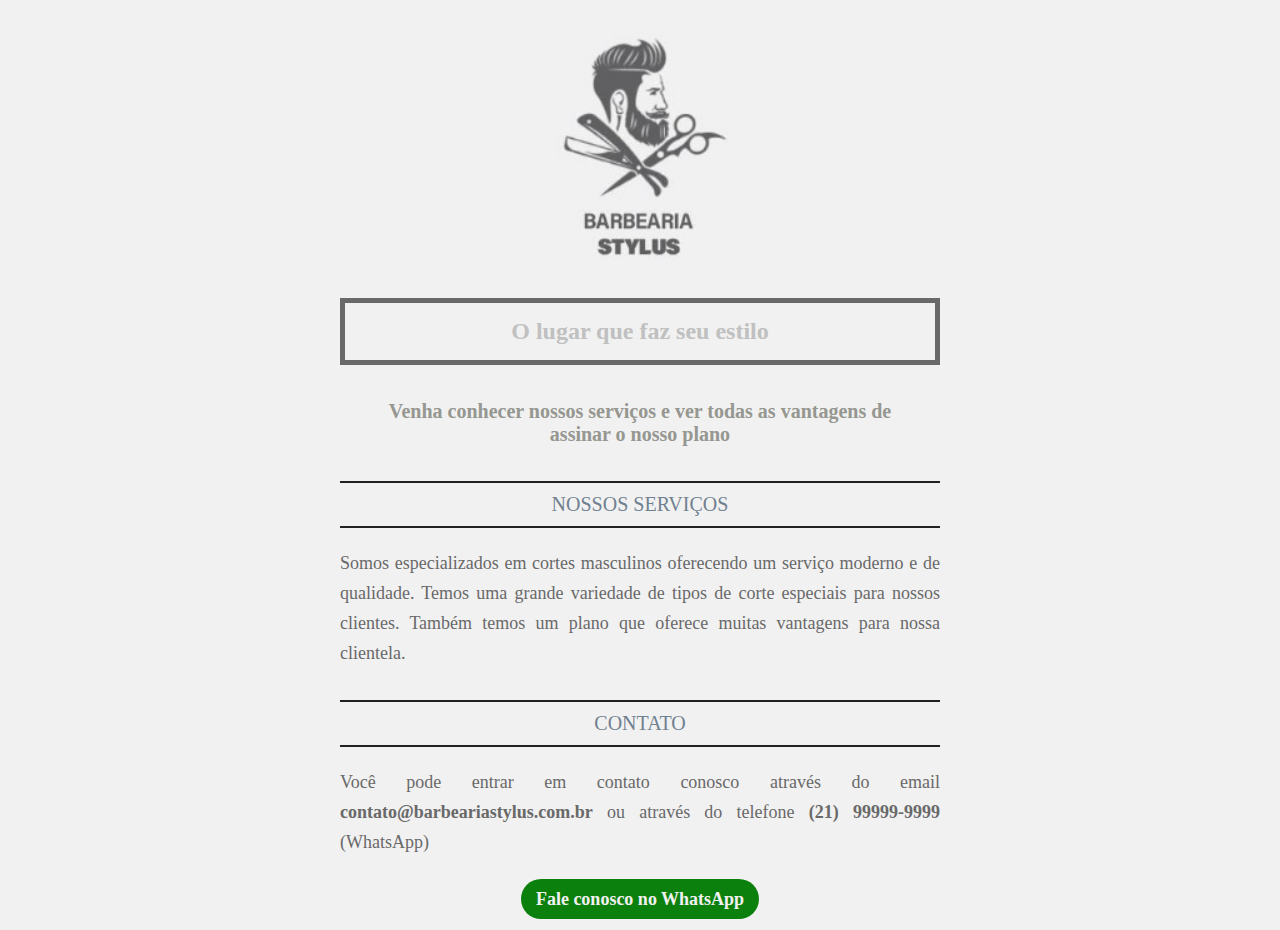
<file: Barbearia/index.html>
<!DOCTYPE html>
<html>
    <head>
        <meta charset="utf-8">
        <title>Barbearia Stylus</title>
        <link rel="stylesheet" href="estilo.css">
    </head>
    <body>
        <div>
            <img src="Imagens/logotipo.jpg" alt="Barbearia">
            <h1> O lugar que faz seu estilo</h1>
            <h2>Venha conhecer nossos serviços e ver todas as vantagens de assinar o nosso plano</h2>
        </div>
        <div>
            <h3>NOSSOS SERVIÇOS</h3>
            <p>Somos especializados em cortes masculinos oferecendo um serviço moderno e de qualidade. Temos uma grande variedade de tipos de corte especiais para nossos clientes. Também temos um plano que oferece muitas vantagens para nossa clientela.</p>
        </div>
        <div>
            <h3>CONTATO</h3>
            <p>Você pode entrar em contato conosco através do email <span>contato@barbeariastylus.com.br</span> ou através do telefone <span>(21) 99999-9999</span> (WhatsApp)</p>
            <a href="https://api.whatsapp.com/send?phone=999999999&text=Send20%a20%quote">Fale conosco no WhatsApp</a>
        </div>
    </body>
</html>
</file>
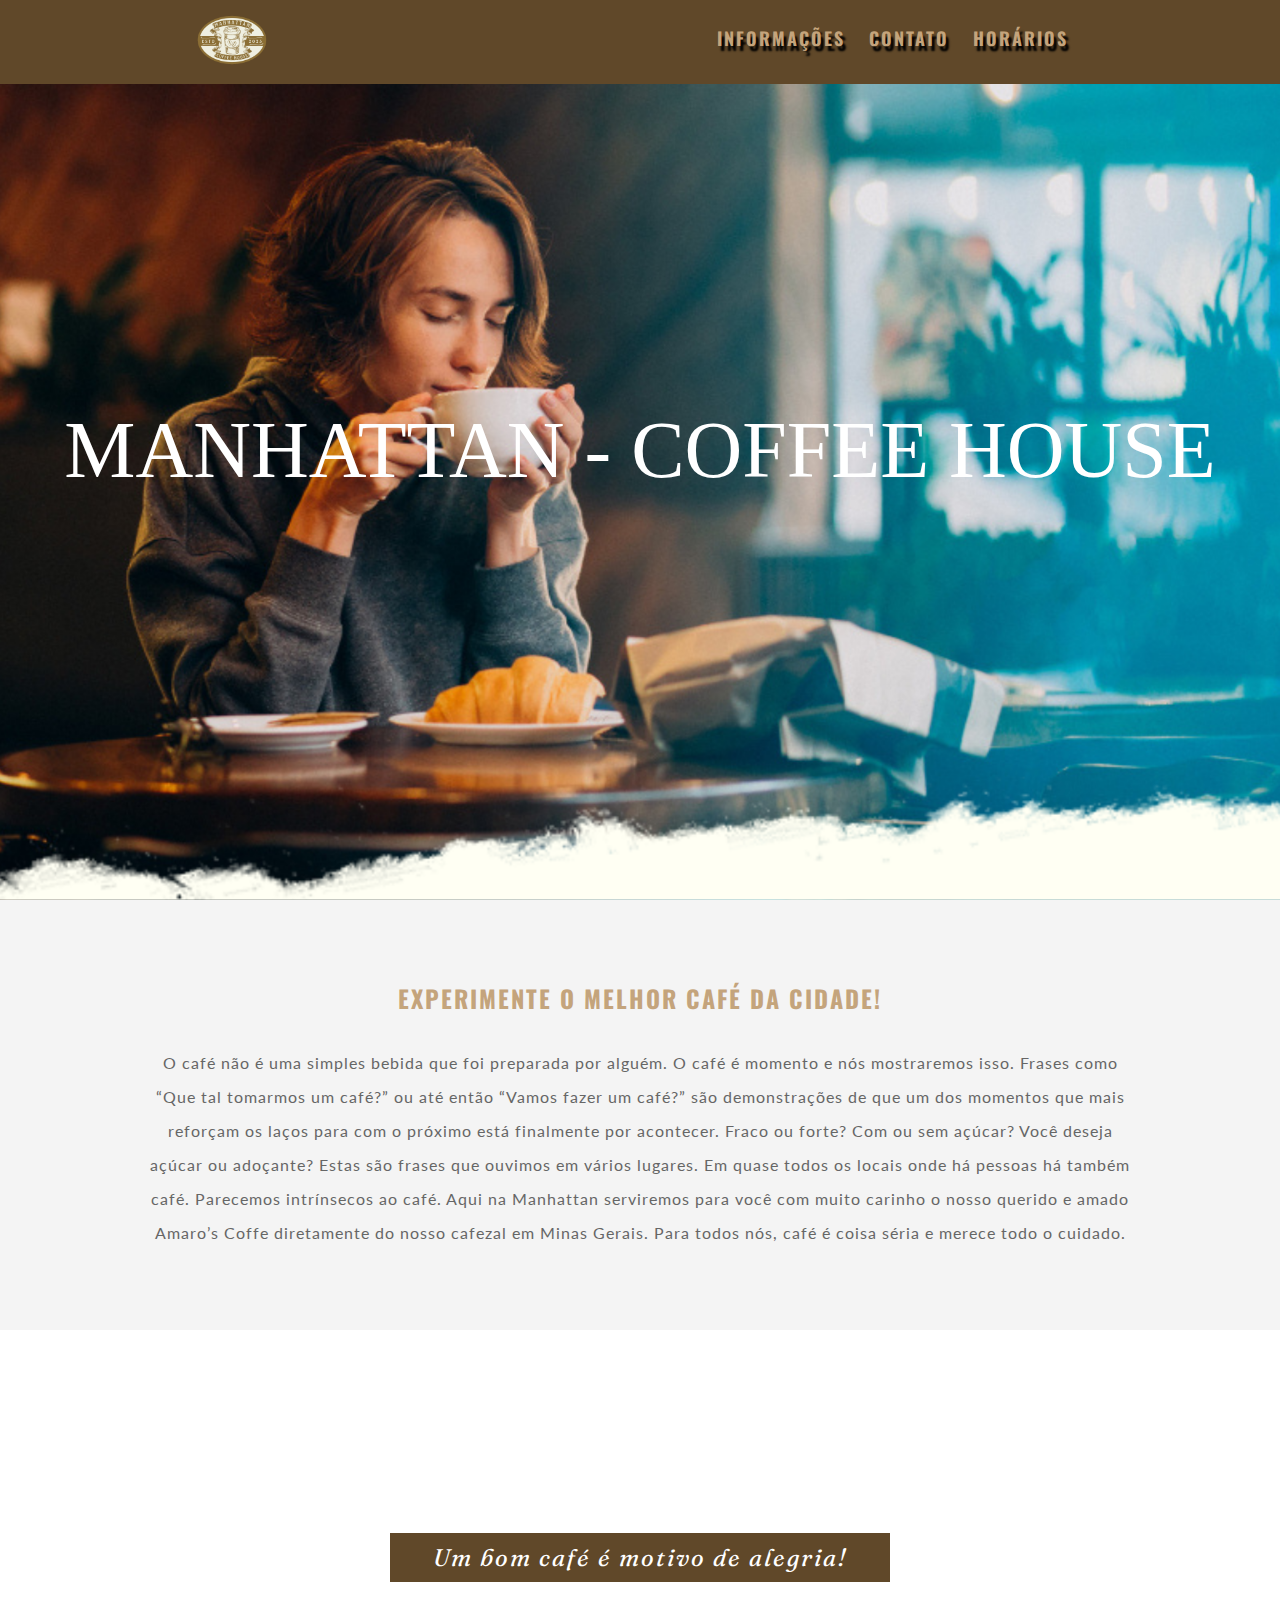
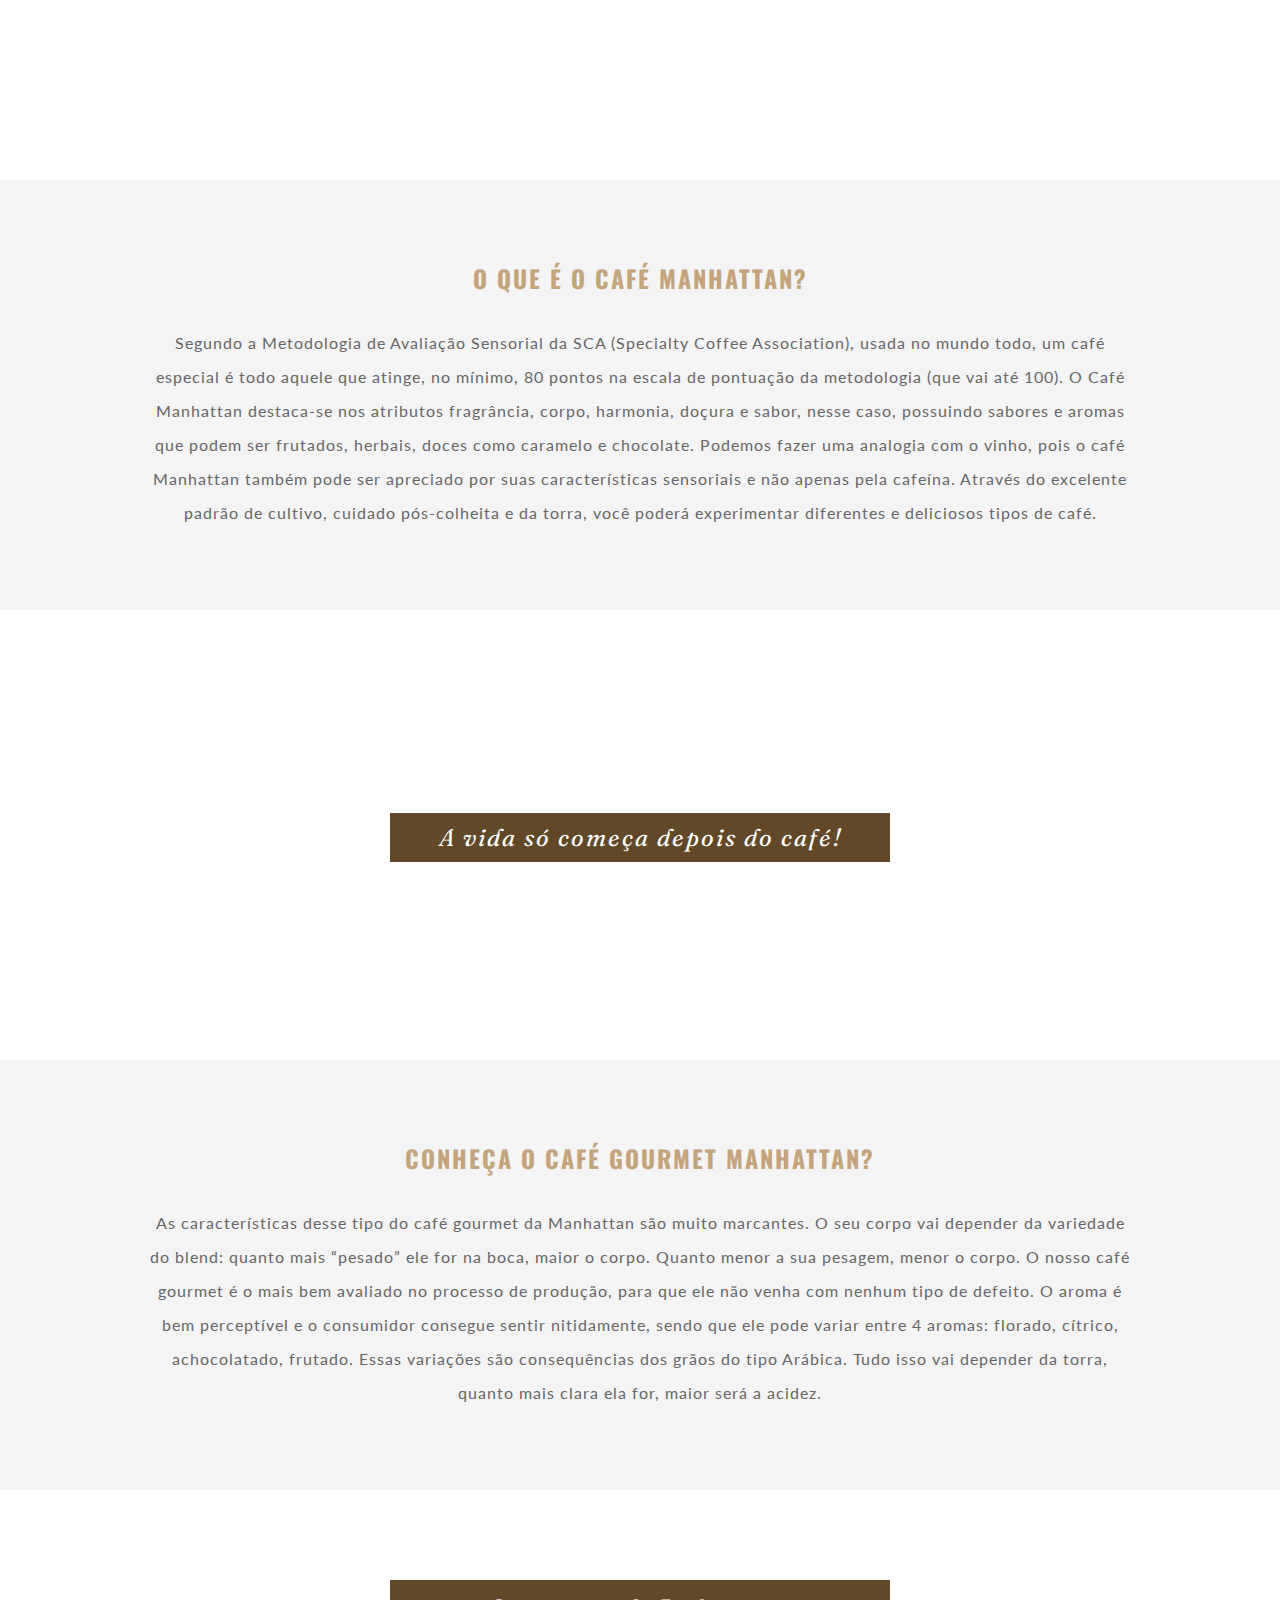
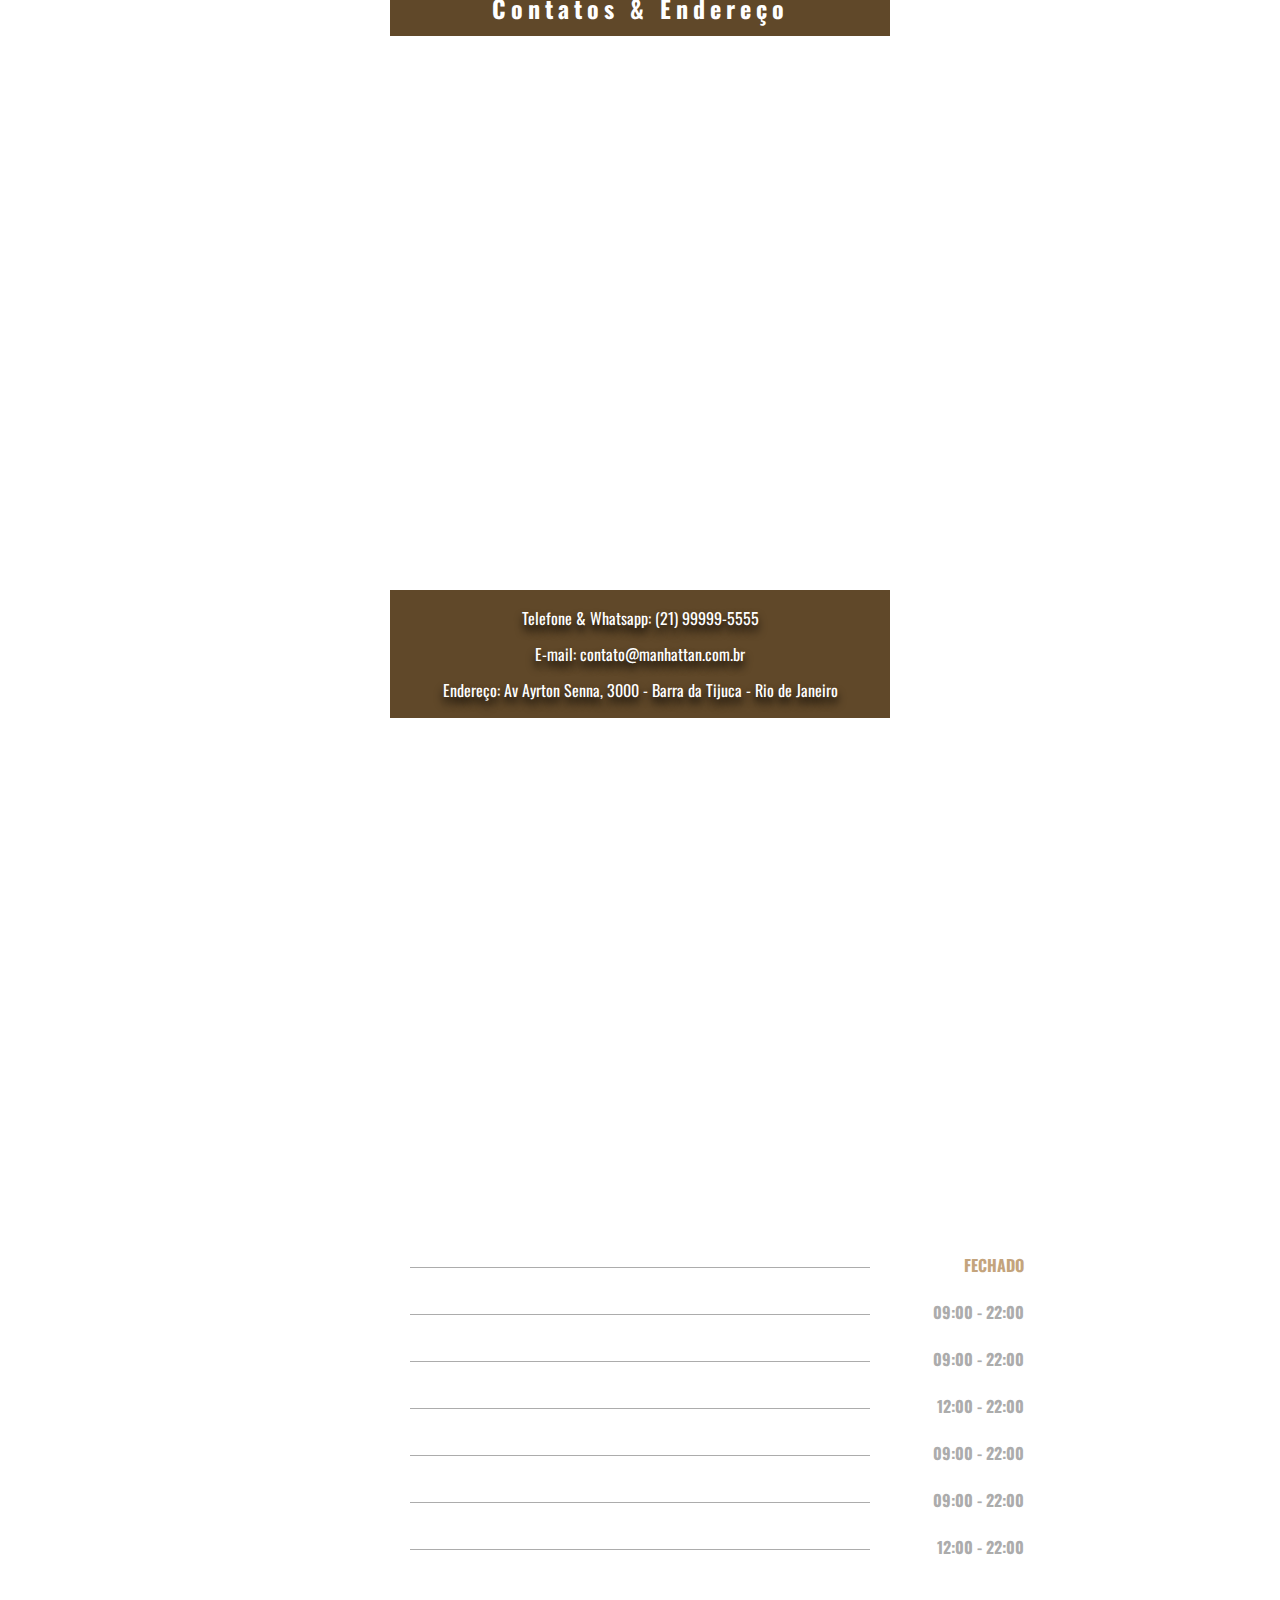
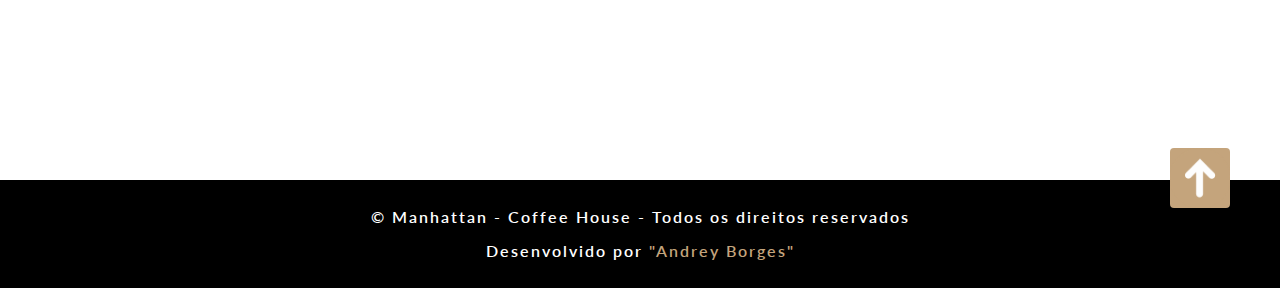
<file: Cafeteria/index.html>
<!DOCTYPE html>
<html lang="pt-br">
<head>
    <meta charset="UTF-8">
    <meta http-equiv="X-UA-Compatible" content="IE=edge">
    <meta name="viewport" content="width=device-width, initial-scale=1.0">
    <link rel="stylesheet" href="estilo.css">
    <link rel="preconnect" href="https://fonts.googleapis.com">
<link rel="preconnect" href="https://fonts.gstatic.com" crossorigin>
<link href="https://fonts.googleapis.com/css2?family=Fraunces:ital,opsz,wght@0,9..144,200;0,9..144,300;0,9..144,400;0,9..144,500;1,9..144,200;1,9..144,300;1,9..144,400&family=Lato:ital,wght@0,100;0,300;0,400;1,100;1,300;1,400&family=Oswald:wght@200;300;400;500;600&display=swap" rel="stylesheet">
    <title>Manhattan Coffee House</title>
</head>
<body>
    <div id="logotipo" class="topo">
        <img src="assets/logo.png" alt="logotipo">
        <div class="secao-informacoes">
            <a href="#informacoes">INFORMAÇÕES</a>
            <a href="#contatos">CONTATO</a>
            <a href="#horarios">HORÁRIOS</a>
        </div>
    </div>
    <div id="banner" class="container-parallax1">
        <h1>
            MANHATTAN - COFFEE HOUSE
        </h1>
    </div>
    <div id="informacoes">
        <div class="container-texto">
            <h2>
                EXPERIMENTE O MELHOR CAFÉ DA CIDADE!
            </h2>
            <p>
                O café não é uma simples bebida que foi preparada por alguém. O café é
                momento e nós mostraremos isso. Frases como “Que tal tomarmos um café?”
                ou até então “Vamos fazer um café?” são demonstrações de que um dos
                momentos que mais reforçam os laços para com o próximo está finalmente
                por acontecer. Fraco ou forte? Com ou sem açúcar? Você deseja açúcar ou
                adoçante? Estas são frases que ouvimos em vários lugares. Em quase todos
                os locais onde há pessoas há também café. Parecemos intrínsecos ao café.
                Aqui na Manhattan serviremos para você com muito carinho o nosso querido
                e amado Amaro’s Coffe diretamente do nosso cafezal em Minas Gerais. Para
                todos nós, café é coisa séria e merece todo o cuidado.
            </p>
        </div>
        <div class="container-parallax2">
            <h3>
                Um bom café é motivo de alegria!
            </h3>
        </div>
        <div class="container-texto">
            <h2>
                O QUE É O CAFÉ MANHATTAN?
            </h2>
            <p>
                Segundo a Metodologia de Avaliação Sensorial da SCA (Specialty Coffee
                Association), usada no mundo todo, um café especial é todo aquele que
                atinge, no mínimo, 80 pontos na escala de pontuação da metodologia (que
                vai até 100). O Café Manhattan destaca-se nos atributos fragrância,
                corpo, harmonia, doçura e sabor, nesse caso, possuindo sabores e aromas
                que podem ser frutados, herbais, doces como caramelo e chocolate.
                Podemos fazer uma analogia com o vinho, pois o café Manhattan também
                pode ser apreciado por suas características sensoriais e não apenas pela
                cafeína. Através do excelente padrão de cultivo, cuidado pós-colheita e
                da torra, você poderá experimentar diferentes e deliciosos tipos de
                café.
            </p>
        </div>
        <div class="container-parallax3">
            <h3>
                A vida só começa depois do café!
            </h3>
        </div>
        <div class="container-texto">
            <h2>
                CONHEÇA O CAFÉ GOURMET MANHATTAN?
            </h2>
            <p>
                As características desse tipo do café gourmet da Manhattan são muito
                marcantes. O seu corpo vai depender da variedade do blend: quanto mais
                “pesado” ele for na boca, maior o corpo. Quanto menor a sua pesagem,
                menor o corpo. O nosso café gourmet é o mais bem avaliado no processo de
                produção, para que ele não venha com nenhum tipo de defeito. O aroma é
                bem perceptível e o consumidor consegue sentir nitidamente, sendo que
                ele pode variar entre 4 aromas: florado, cítrico, achocolatado, frutado.
                Essas variações são consequências dos grãos do tipo Arábica. Tudo isso
                vai depender da torra, quanto mais clara ela for, maior será a acidez.
            </p>
        </div>
    </div>
    <div id="contato" class="container-parallax4">
        <h2>
            Contatos & Endereço
        </h2>
        <iframe src="https://www.google.com/maps/embed?pb=!1m14!1m8!1m3!1d14692.471710812997!2d-43.3641911!3d-22.9826906!3m2!1i1024!2i768!4f13.1!3m3!1m2!1s0x0%3A0x539cb07246f0e38d!2sVia%20Parque%20Shopping!5e0!3m2!1spt-BR!2sbr!4v1612707978931!5m2!1spt-BR!2sbr" 
        frameborder="0" 
        width="1024" 
        height="250"
        referrerpolicy="no-referrer-when-downgrade"
        style="border: 0"
        allowfullscreen=""
        ></iframe>
        <div class="box-contatos">
            <p>
                Telefone & Whatsapp: (21) 99999-5555
            </p>
            <p>
                E-mail: contato@manhattan.com.br
            </p>
            <p>
                Endereço: Av Ayrton Senna, 3000 - Barra da Tijuca - Rio de Janeiro
            </p>
        </div>
    </div>
    <div id="horarios" class="container-parallax5">
        <h2>
            HORÁRIOS DE FUNCIONAMENTO
        </h2>
        <ul class="lista">
            <li>
                <h3>SEGUNDA</h3>
                <div></div>
                <span class="texto-marrom">FECHADO</span>
            </li>
            <li>
                <h3>TERÇA</h3>
                <div></div>
                <p>09:00 - 22:00</p>
            </li>
            <li>
                <h3>QUARTA</h3>
                <div></div>
                <p>09:00 - 22:00</p>
            </li>
            <li>
                <h3>QUINTA</h3>
                <div></div>
                <p>12:00 - 22:00</p>
            </li>
            <li>
                <h3>SEXTA</h3>
                <div></div>
                <p>09:00 - 22:00</p>
            </li>
            <li>
                <h3>SÁBADO</h3>
                <div></div>
                <p>09:00 - 22:00</p>
            </li>
            <li>
                <h3>DOMINGO</h3>
                <div></div>
                <p>12:00 - 22:00</p>
            </li>
        </ul>
    </div>
    <div class="container-rodape">
        <p> &copy; Manhattan - Coffee House - Todos os direitos reservados</p>
        <p>Desenvolvido por <span>"Andrey Borges"</span></p>
        <a href="#banner"></a>
    </div>


</body>
</html>
</file>
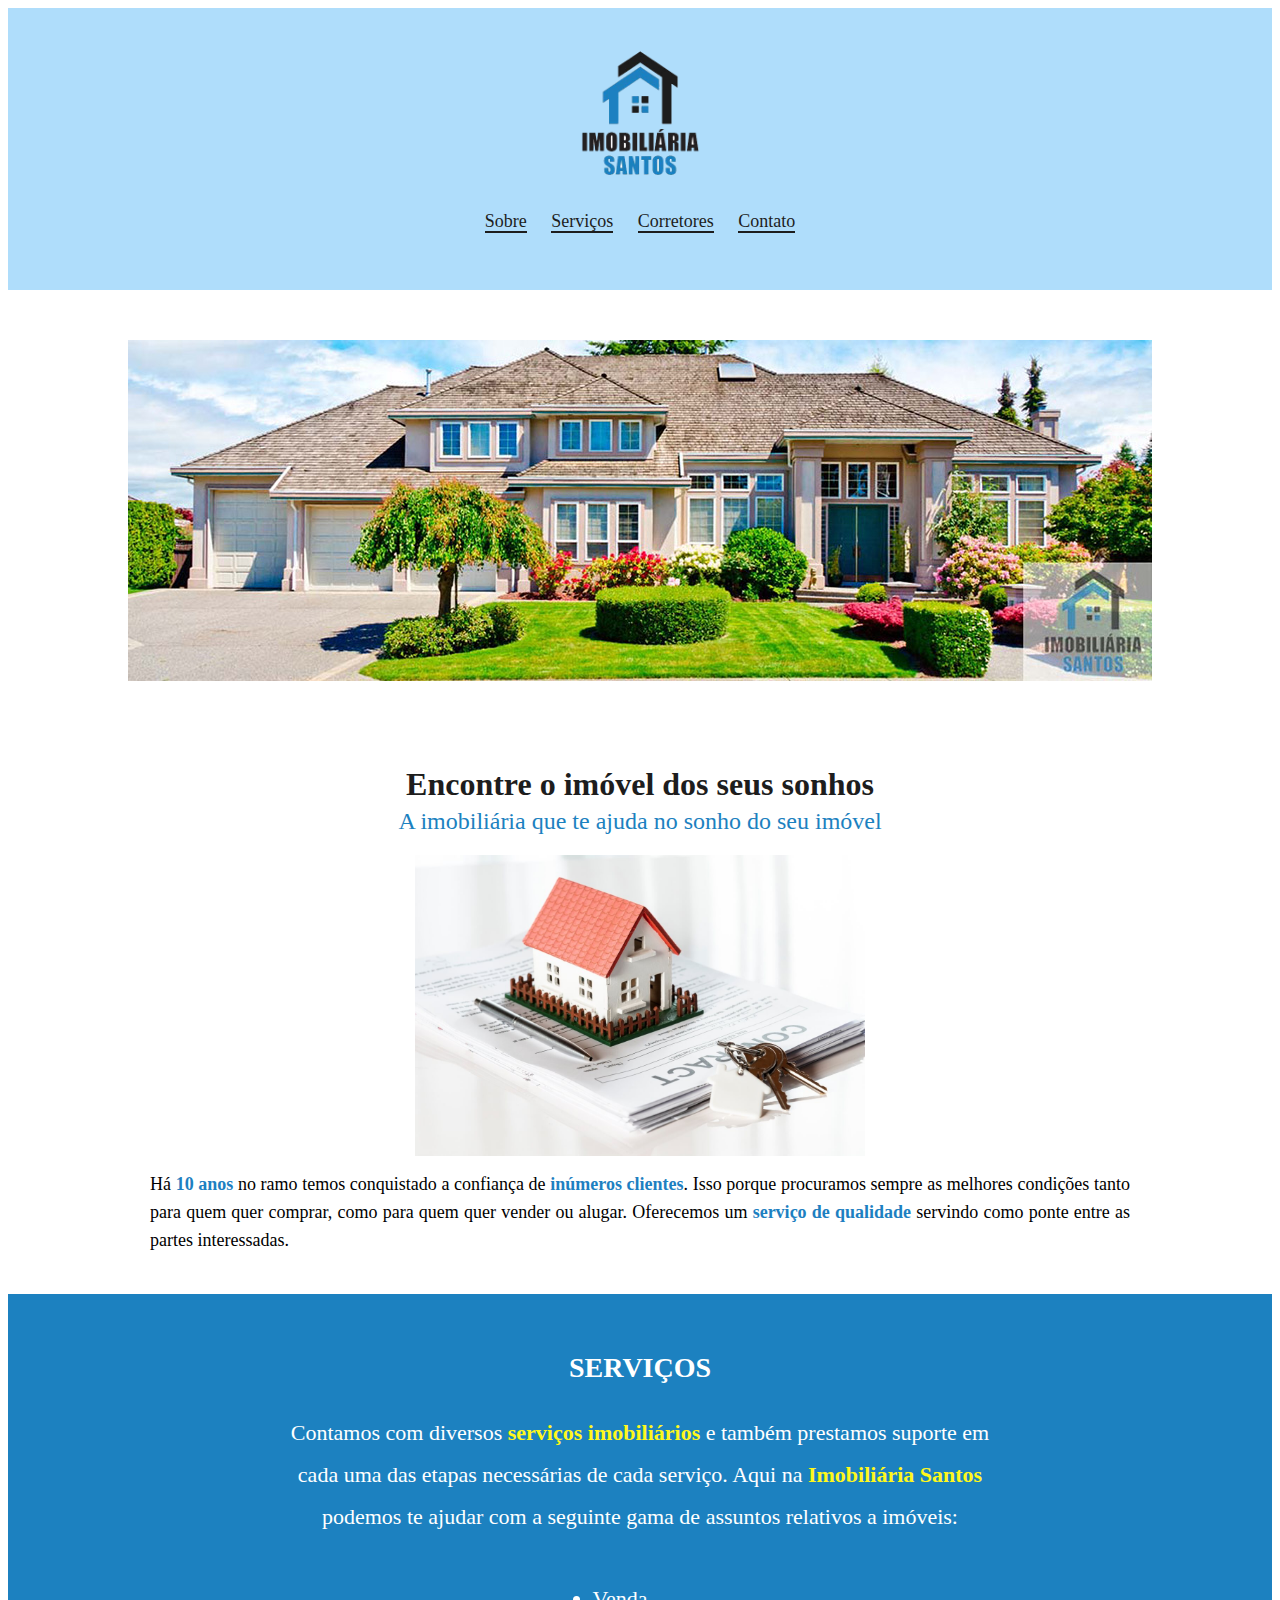
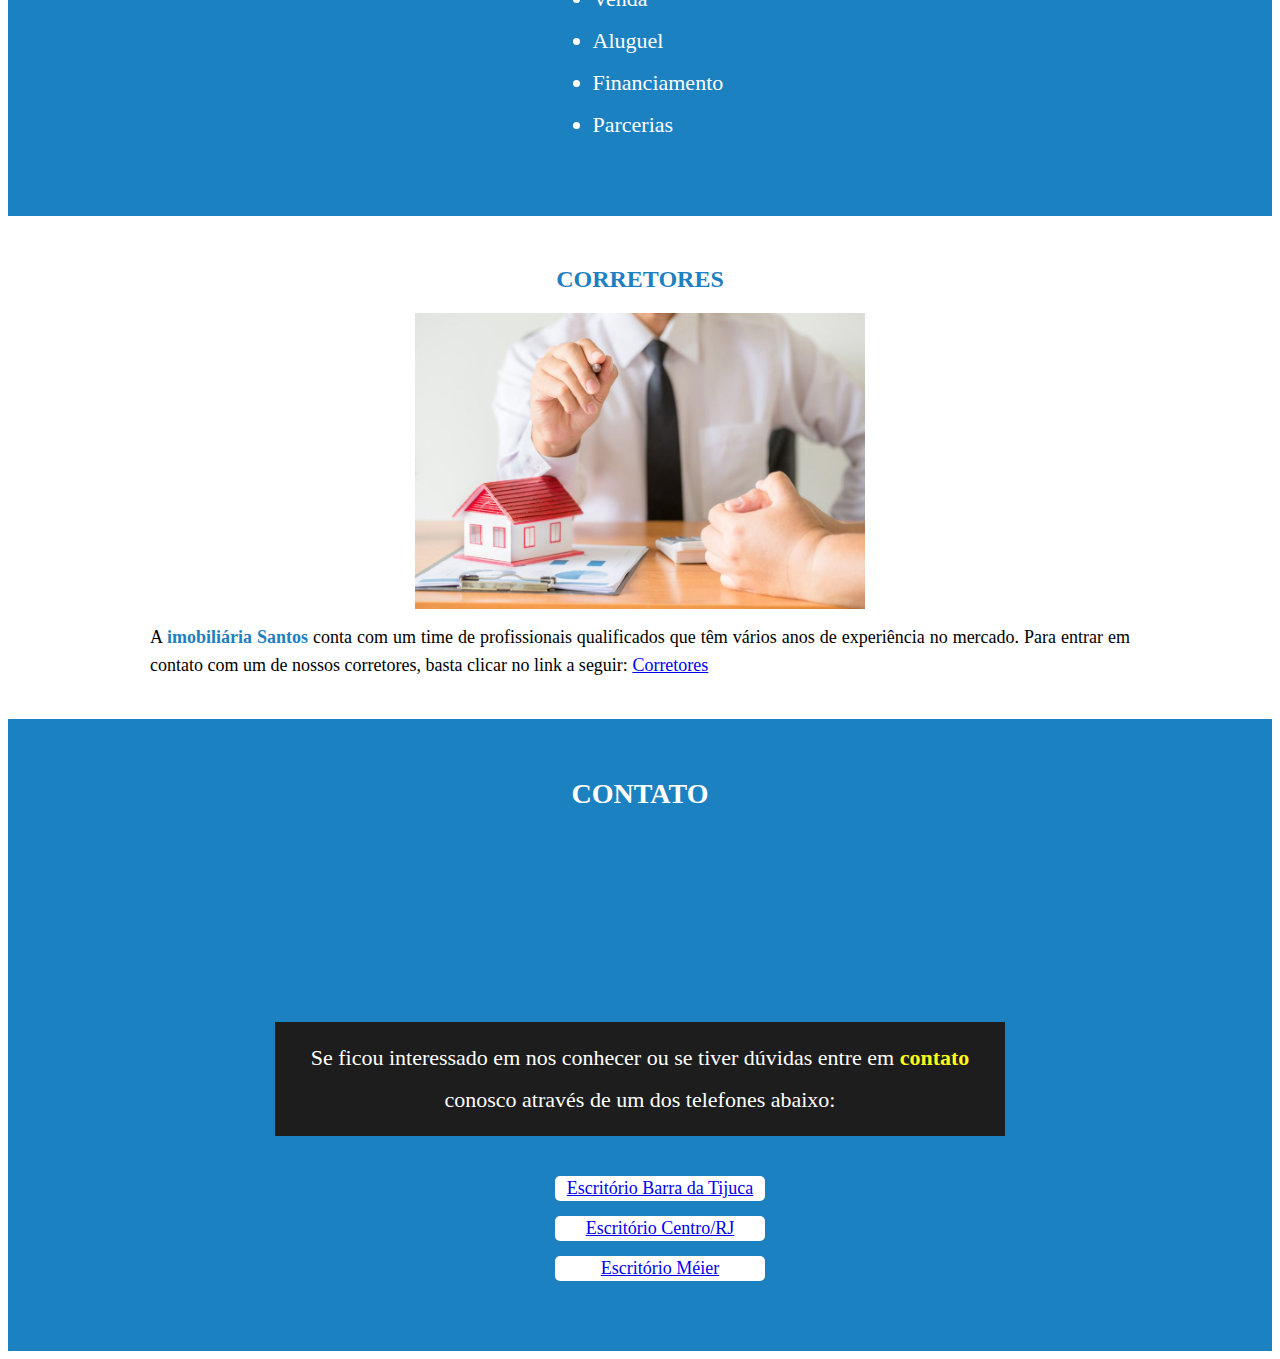
<file: Imobiliaria/index.html>
<!DOCTYPE html>
<html>
<head>
    <meta charset="UTF-8">
    <meta name="description" content="A Imobiliária que te ajuda a conquistar seu sonho da casa nova">
    <link rel="stylesheet" href="estilo.css">
    <title>Imobiliária</title>
</head>
<body>
    <div class="primeira-secao">
        <img class="logo" src="img/logo.png" alt="Logo Imobiliaria">
        <p class="primeiro-paragrafo">
            <a href="#Sobre">Sobre</a>
            <a href="#Servicos">Serviços</a>
            <a href="#Corretores">Corretores</a>
            <a href="#Contato">Contato</a>
        </p>
    </div>
    <div class="segunda-secao">
        <img src="img/banner.jpg" alt="Banner Casa">
    </div>
    <div class="terceira-secao">
        <h1>Encontre o imóvel dos seus sonhos</h1>
        <h2 class="subtitulo">A imobiliária que te ajuda no sonho do seu imóvel</h2>
        <img class="img-imovel" src="img/imovel-assinatura.jpg" alt="Imovel">
        <p>Há <span class="texto-azul">10 anos</span> no ramo temos conquistado a confiança de <span class="texto-azul">inúmeros clientes</span>. Isso porque procuramos sempre as melhores condições tanto para quem quer comprar, como para quem quer vender ou alugar. Oferecemos um <span class="texto-azul">serviço de qualidade</span> servindo como ponte entre as partes interessadas.</p>
    </div>
    <div class="quarta-secao">
        <h2 class="segundo-sub">SERVIÇOS</h2>
        <p>Contamos com diversos <span class="texto-amarelo">serviços imobiliários</span> e também prestamos suporte em cada uma das etapas necessárias de cada serviço. Aqui na <span class="texto-amarelo">Imobiliária Santos</span> podemos te ajudar com a seguinte gama de assuntos relativos a imóveis:</p>
        <ul class="lista">
            <li>Venda</li>
            <li>Aluguel</li>
            <li>Financiamento</li>
            <li>Parcerias</li>
        </ul>
    </div>
    <div>
        <h2 class="texto-azul">CORRETORES</h2>
        <img class="img-imovel" src="img/corretores.jpg" alt="Corretores">
        <p>A <span class="texto-azul">imobiliária Santos</span> conta com um time de profissionais qualificados que têm vários anos de experiência no mercado. Para entrar em contato com um de nossos corretores, basta clicar no link a seguir: <a href="mailto:corretores@email.com">Corretores</a></p>
    </div>
    <div class="quarta-secao">
        <h2 class="segundo-sub">CONTATO</h2>
        <iframe src="https://www.google.com/maps/embed?pb=!1m18!1m12!1m3!1d7346.254844548052!2d-43.364712467659004!3d-22.98234139602229!2m3!1f0!2f0!3f0!3m2!1i1024!2i768!4f13.1!3m3!1m2!1s0x9bda2ed54ec2e1%3A0x4431d262cad1d163!2sAv.%20Ayrton%20Senna%2C%203000%20-%20Barra%20da%20Tijuca%2C%20Rio%20de%20Janeiro%20-%20RJ%2C%2022775-904!5e0!3m2!1spt-BR!2sbr!4v1642532754862!5m2!1spt-BR!2sbr" frameborder="0"></iframe>
        <p class="paragrafo">Se ficou interessado em nos conhecer ou se tiver dúvidas entre em <span class="texto-amarelo">contato</span> conosco através de um dos telefones abaixo:</p>
        <ul type="none" class="lista-contato">
            <li class="lista-item"><a href="#">Escritório Barra da Tijuca</a></li>
            <li class="lista-item"><a href="#">Escritório Centro/RJ</a></li>
            <li class="lista-item"><a href="#">Escritório Méier</a></li>
        </ul>
    </div>
</body>
</html>
</file>
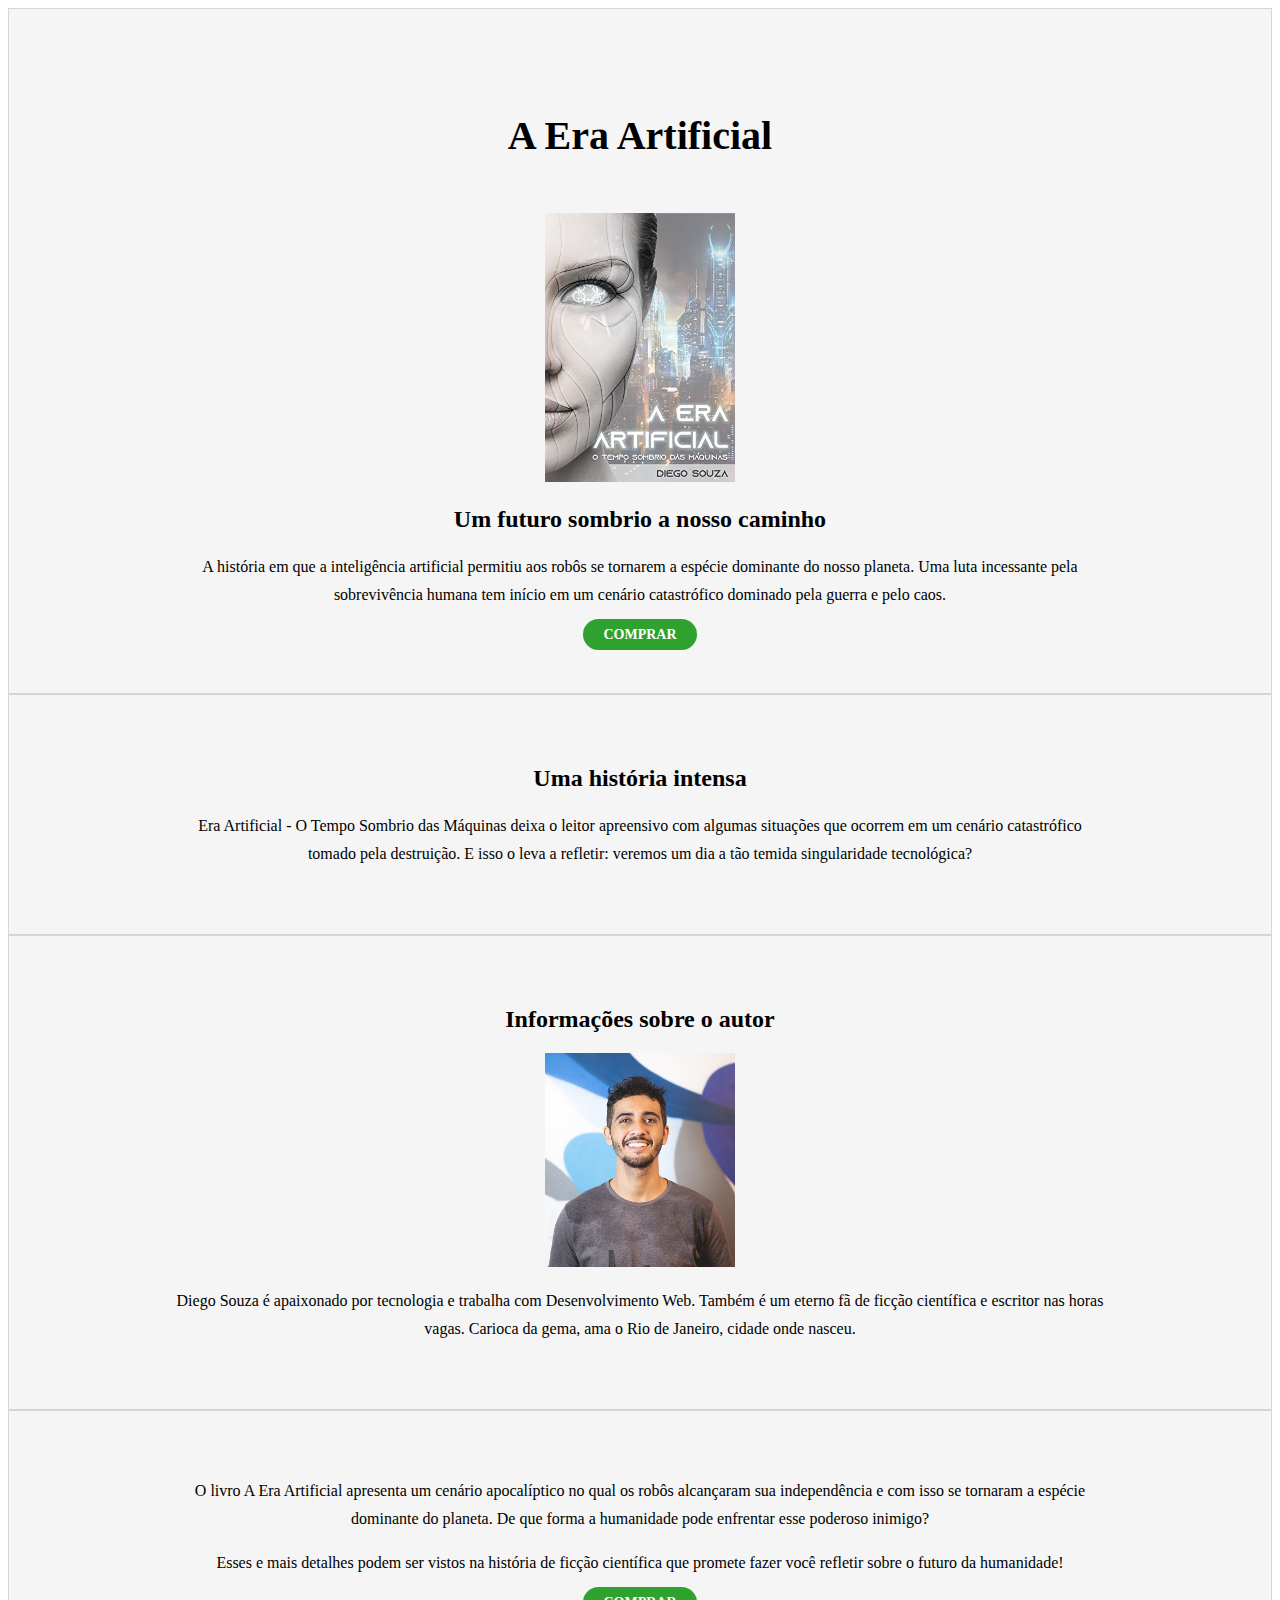
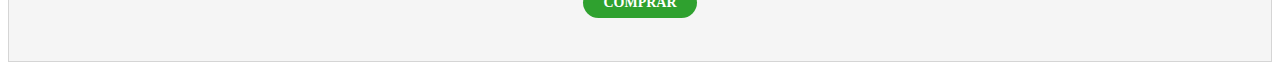
<file: Livro/index.html>
<!DOCTYPE html>
<html>
<head>
    <meta charset="utf-8">
    <meta name="A Guerra Entre Homes e robos">
    <link rel="stylesheet" href="css/style.css">
    <title>A Era Artificial</title>


</head>
<body>
    
    <div>
        <h1>A Era Artificial</h1>

        <img src="img/capa-livro.jpg" alt="Capa livro">

        <h2>Um futuro sombrio a nosso caminho</h2>

        <p>A história em que a inteligência artificial permitiu aos robôs se tornarem a espécie dominante do nosso planeta. Uma luta incessante pela sobrevivência humana tem início em um cenário catastrófico dominado pela guerra e pelo caos.</p>

        <a href="https://amzn.to/3bXy1g9"> COMPRAR </a>
    </div>
    <div>
        <h2> Uma história intensa</h2>

        <p>Era Artificial - O Tempo Sombrio das Máquinas deixa o leitor apreensivo com algumas situações que ocorrem em um cenário catastrófico tomado pela destruição. E isso o leva a refletir: veremos um dia a tão temida singularidade tecnológica?</p>
    </div>
    <div>
        <h2>Informações sobre o autor</h2>

        <img src="img/autor.jpg" alt="Autor">

        <p>Diego Souza é apaixonado por tecnologia e trabalha com Desenvolvimento Web. Também é um eterno fã de ficção científica e escritor nas horas vagas. Carioca da gema, ama o Rio de Janeiro, cidade onde nasceu.</p>
    </div>
    <div>
        <p>O livro A Era Artificial apresenta um cenário apocalíptico no qual os robôs alcançaram sua independência e com isso se tornaram a espécie dominante do planeta. De que forma a humanidade pode enfrentar esse poderoso inimigo?</p>

        <p>Esses e mais detalhes podem ser vistos na história de ficção científica que promete fazer você refletir sobre o futuro da humanidade!</p>

        <a href="https://amzn.to/3bXy1g9"> COMPRAR</a>
    </div>


</body>




















</html>
</file>
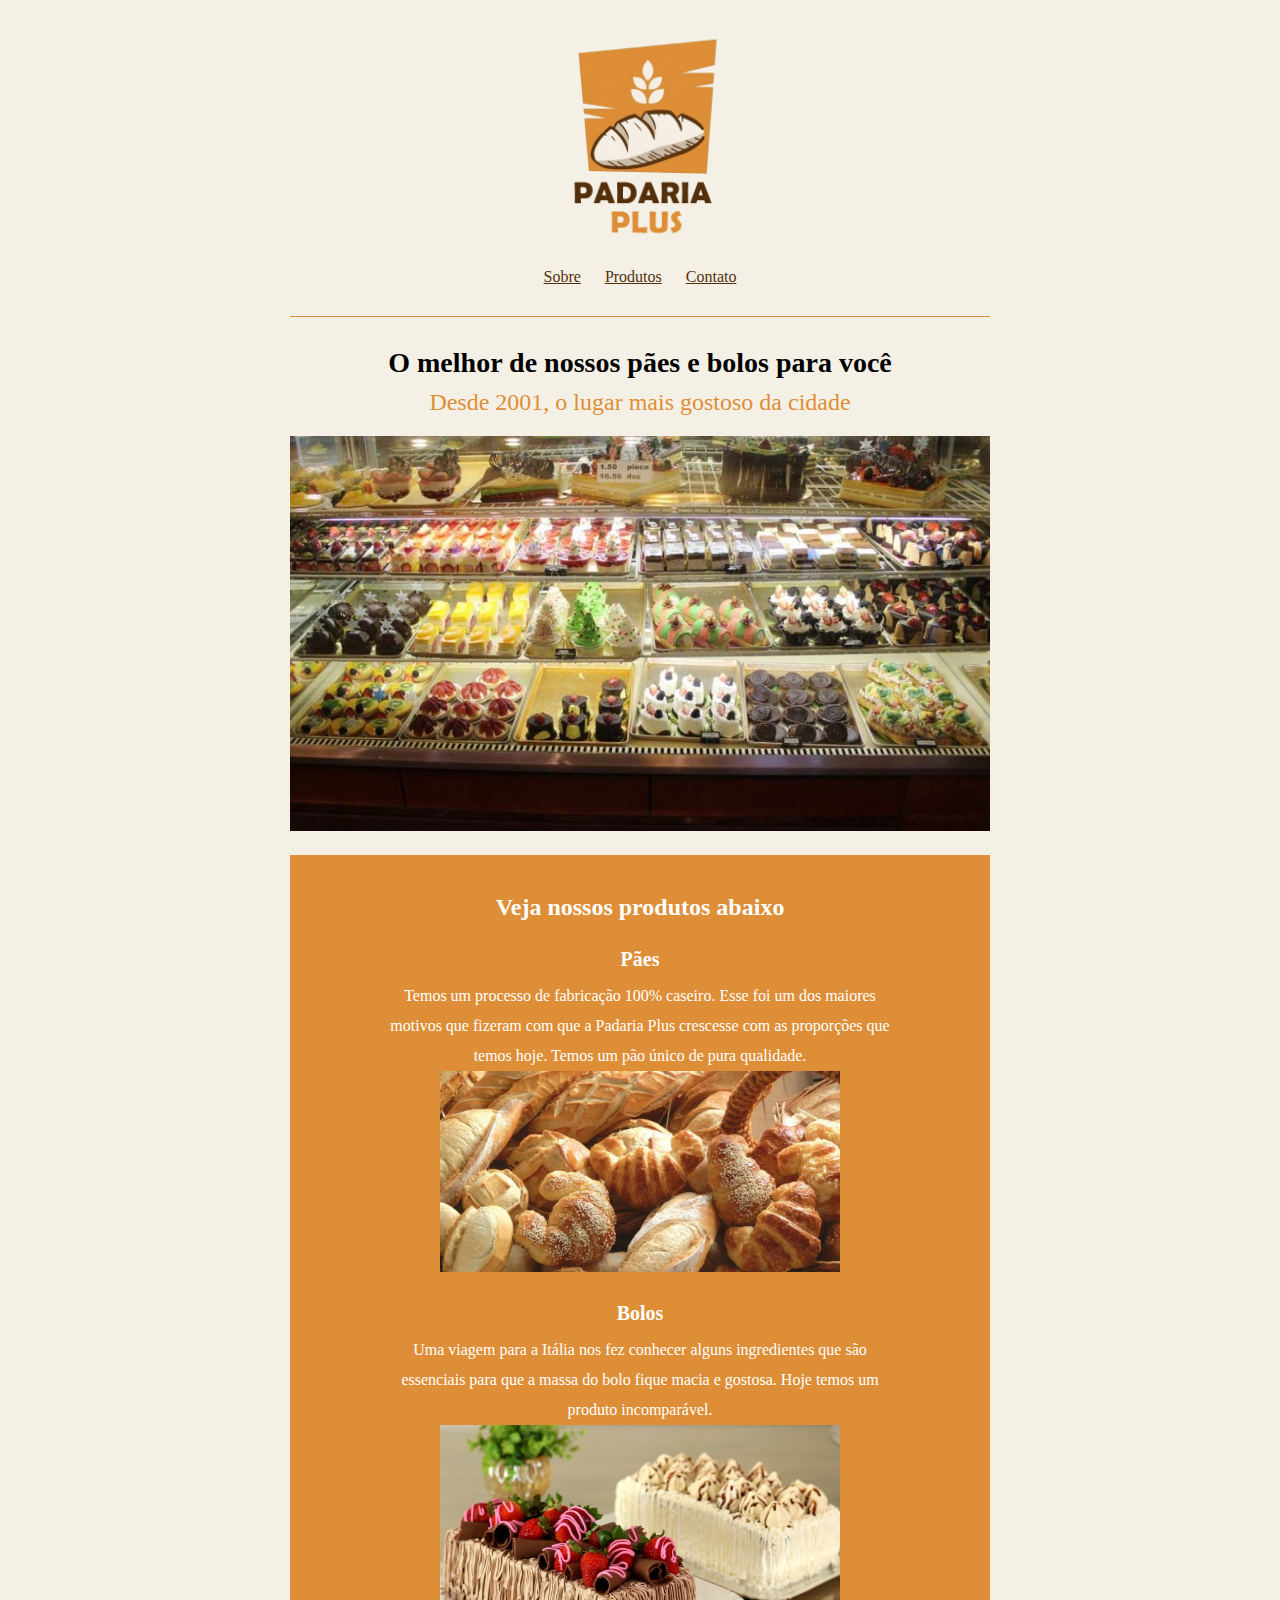
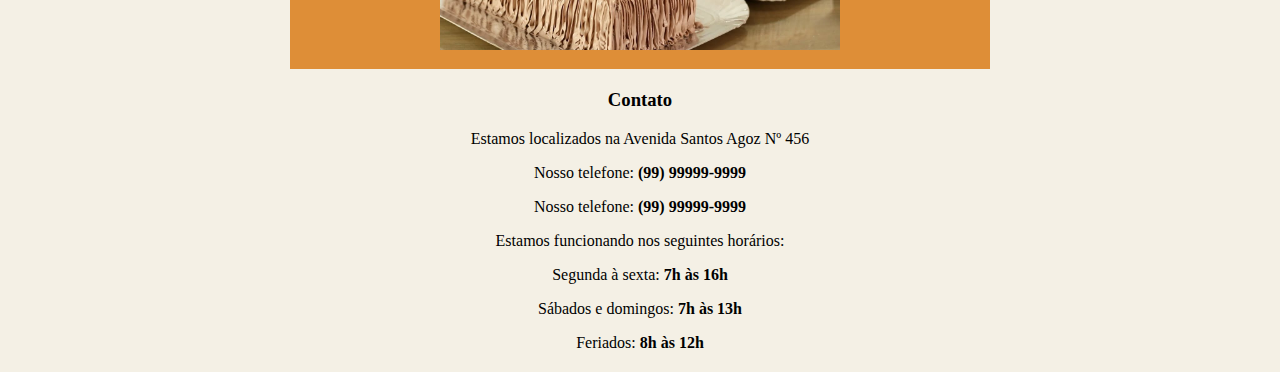
<file: Padaria/index.html>
<!DOCTYPE html>
<head>
    <meta charset="UTF-8">
    <title>Padaria Plus</title>
    <link rel="stylesheet" href="estilo.css">
</head>
<body>

    <div class="secao">
        <img class="imagem-logo" src="img/logo.png" alt="Logotipo Padaria Plus">
        <p>
            <a href="#Sobre">Sobre</a>
            <a href="#Produtos">Produtos</a>
            <a href="#Contato">Contato</a>
        </p>
    </div>

    <div class="secao" id="sobre">
        <h1>O melhor de nossos pães e bolos para você</h1>
        <h2>Desde 2001, o lugar mais gostoso da cidade</h2>
        <img class="imagem-banner" src="img/produtos-padaria.jpg" alt="produtos">
    </div>

    <div class="secao secao-destaque" id="produtos">
        <h3>Veja nossos produtos abaixo</h3>
        <h4>Pães</h4>
        <p>Temos um processo de fabricação 100% caseiro. Esse foi um dos maiores motivos que fizeram com que a Padaria Plus crescesse com as proporções que temos hoje. Temos um pão único de pura qualidade.</p>
        <img src="img/paes.jpg" alt="pães">
        <h4>Bolos</h4>
        <p>Uma viagem para a Itália nos fez conhecer alguns ingredientes que são essenciais para que a massa do bolo fique macia e gostosa. Hoje temos um produto incomparável.</p>
        <img src="img/bolos.jpg" alt="bolos">
    </div>

    <div class="secao" id="contato">
        <h3>Contato</h3>
        <p>Estamos localizados na Avenida Santos Agoz Nº 456</p>
        <p>Nosso telefone: <span>(99) 99999-9999</span></p>
        <p>Nosso telefone: <span>(99) 99999-9999</span></p>
        <p>Estamos funcionando nos seguintes horários:</p>
        <p>Segunda à sexta: <span>7h às 16h</span></p>
        <p>Sábados e domingos: <span>7h às 13h</span></p>
        <p>Feriados: <span>8h às 12h</span></p>
    </div>
</body>
</file>
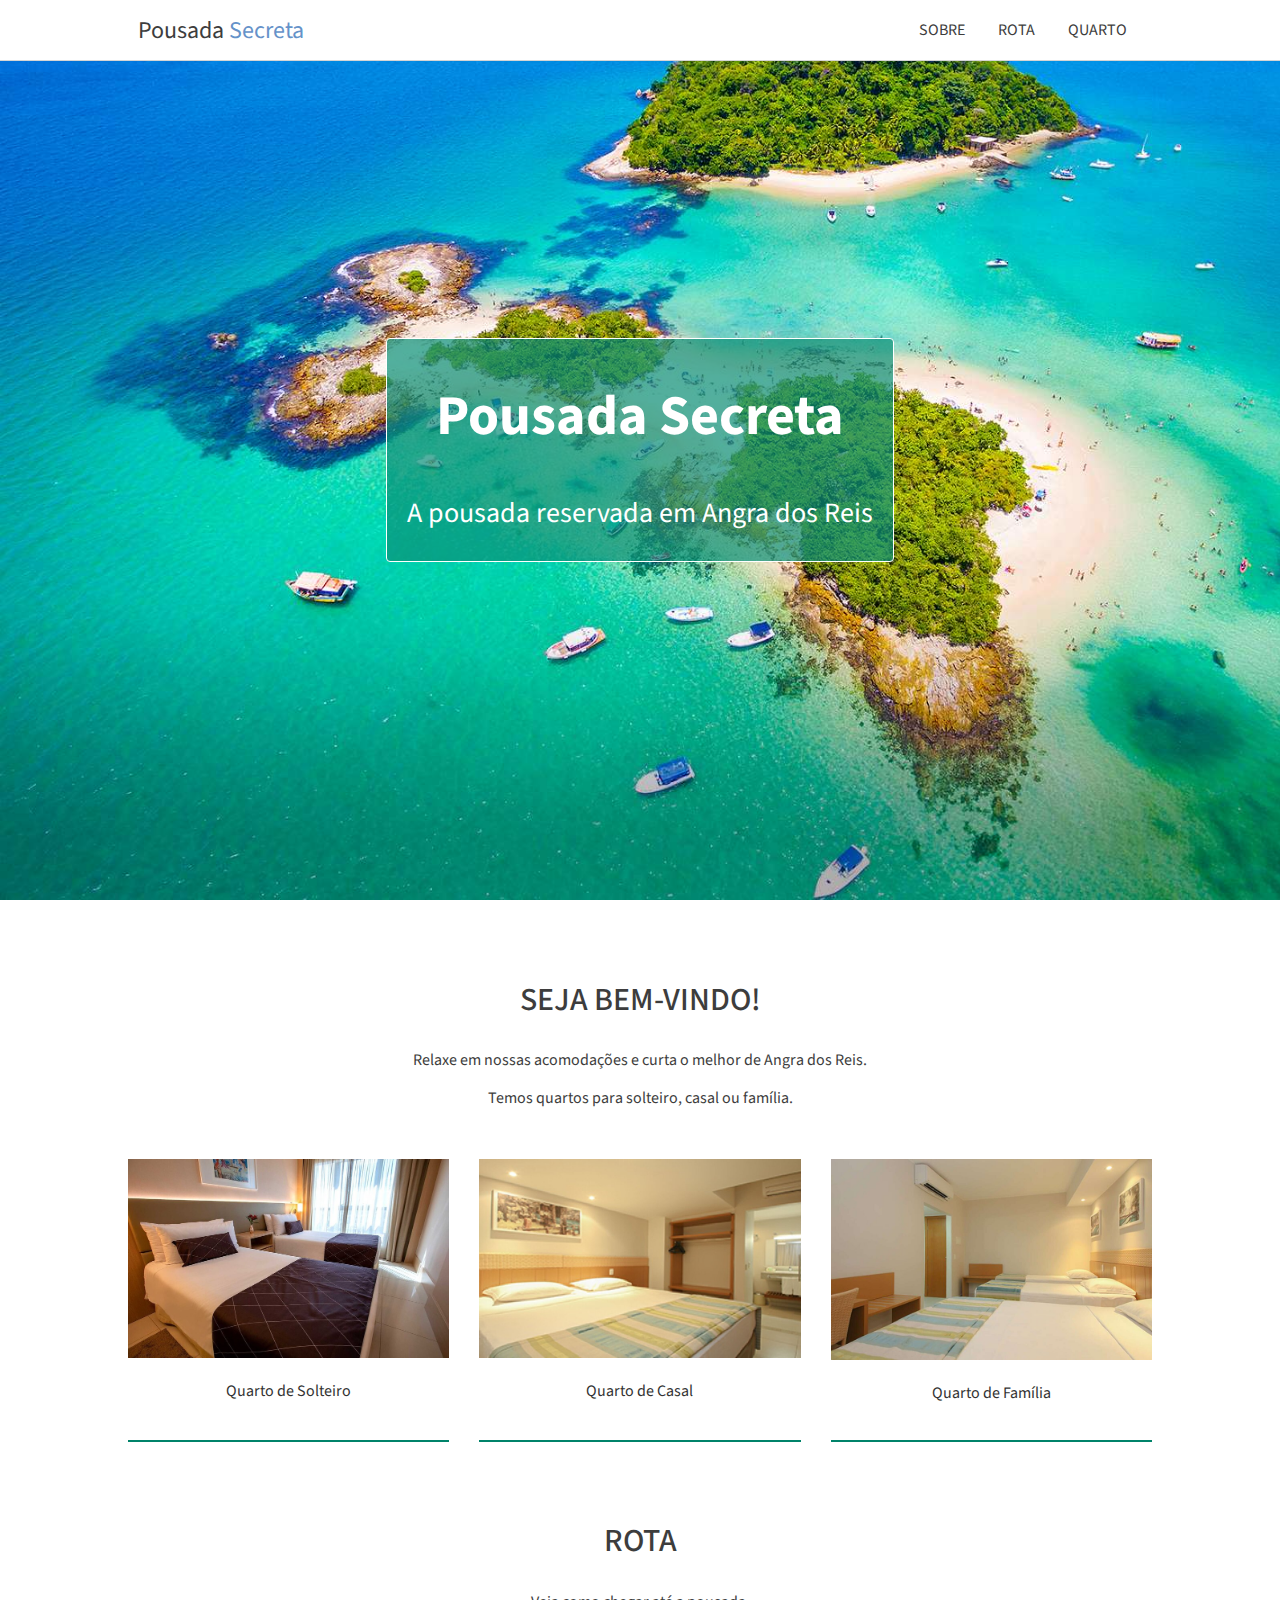
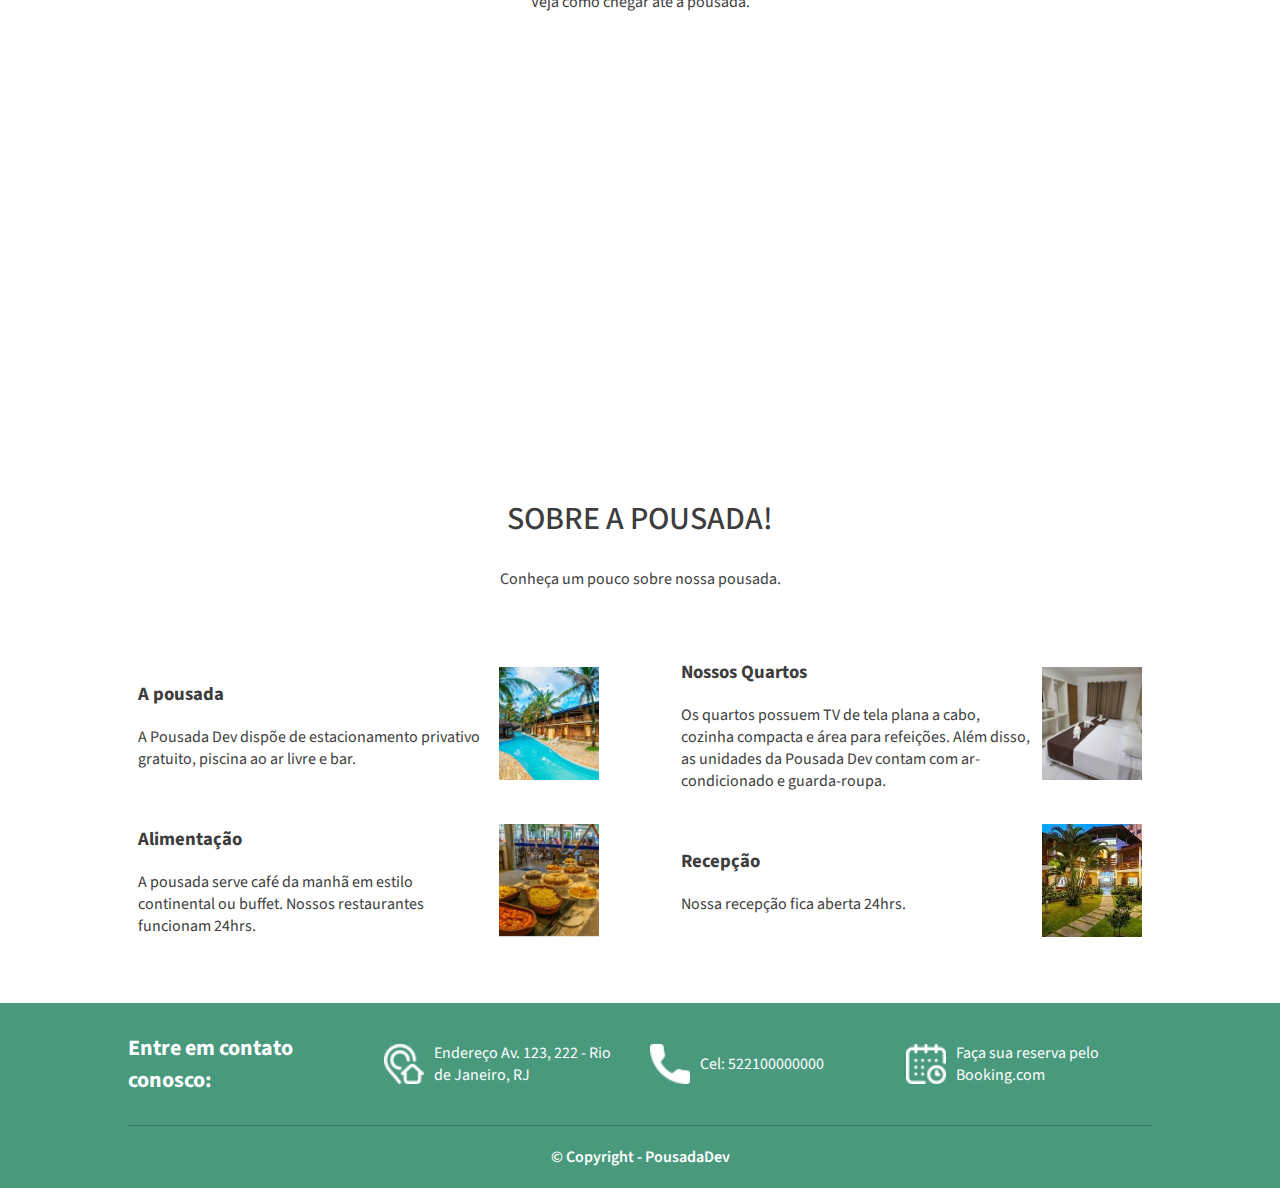
<file: Pousada/index.html>
<!DOCTYPE html>
<html>
<head>
    <title>Pousada Secreta</title>
    <meta charset="UTF-8">
    <link rel="stylesheet" href="CSS/estilo.css">
    <link rel="stylesheet" href="https://fonts.googleapis.com/css2?family=Source+Sans+Pro:ital,wght@0,200;0,300;0,400;0,600;0,700;0,900;1,200;1,300;1,400;1,600;1,700;1,900&display=swap">
</head>
<body>
    
    <div class="topo">
        <div class="tamanho-maximo-container container">
            <a class="link-logotipo" href="index.html">Pousada <span>Secreta</span></a>

            <div>
                <a class="link-topo" href="#sobre">Sobre</a>
                <a class="link-topo" href="#rota">Rota</a>
                <a class="link-topo" href="quartos.html">Quarto</a>
            </div>
        </div>
    </div>
    <div class="principal">
        <div class="titulo-site">
            <div class="titulo-site-descricao">
                <h1>Pousada Secreta</h1>
                <p>A pousada reservada em Angra dos Reis</p>
            </div>
        </div>

        <div class="tamanho-maximo-container secao-container">

            <h2>
                Seja Bem-Vindo!
            </h2>
            <p>
                Relaxe em nossas acomodações e curta o melhor de Angra dos Reis.
            </p>
            <p>
                Temos quartos para solteiro, casal ou família.
            </p>

        </div>

        <div class="quartos tamanho-maximo-container">

            <div class="quarto">
                <img src="assets/quarto-solteiro1.jpg" alt="Quarto Solteiro" title="Quarto Solteiro">
                <a href="quartos.html#solteiro">
                    <p>Quarto de Solteiro</p>
                </a>
            </div>

            <div class="quarto">
                <img src="assets/quarto-casal1.jpg" alt="Quarto Casal" title="Quarto Casal">
                <a href="quartos.html#casal">
                    <p>Quarto de Casal</p>
                </a>
            </div>

            <div class="quarto">
                <img src="assets/quarto-familia1.jpg" alt="Quarto Família" title="Quarto Família">
                <a href="quartos.html#familia">
                    <p>Quarto de Família</p>
                </a>
            </div>

        </div>

        <div id="rota" class="tamanho-maximo-container secao-container">
            <h2>
                Rota
            </h2>
            <p>
                Veja como chegar até a pousada.
            </p>
        </div>

        <div id="container-rota">
            <iframe src="https://www.google.com/maps/embed?pb=!1m14!1m8!1m3!1d14692.471710812997!2d-43.3641911!3d-22.9826906!3m2!1i1024!2i768!4f13.1!3m3!1m2!1s0x0%3A0x539cb07246f0e38d!2sVia%20Parque%20Shopping!5e0!3m2!1spt-BR!2sbr!4v1612707978931!5m2!1spt-BR!2sbr" width="100%" height="350" frameborder="0"></iframe>
        </div>

        <div id="sobre" class="tamanho-maximo-container secao-container container-descricao">
            <h2>
                Sobre a Pousada!
            </h2>
            <p>
                Conheça um pouco sobre nossa pousada.
            </p>
        </div>

        <div class="tamanho-maximo-container descricoes">
            <div class="descricao">
                <div class="descricao-conteudo">
                    <h3>A pousada</h3>
                    <p>
                        A Pousada Dev dispõe de estacionamento privativo gratuito, piscina ao ar livre e bar.
                    </p>
                </div>
                <img class="descricao-img" src="assets/img1.jpg" alt="Faixada" title="Faixada"/>
            </div>
            <div class="descricao">
                <div class="descricao-conteudo">
                    <h3>Nossos Quartos</h3>
                    <p>
                        Os quartos possuem TV de tela plana a cabo, cozinha compacta e área para refeições. Além disso, as unidades da Pousada Dev contam com ar-condicionado e guarda-roupa.
                    </p>
                </div>
                <img class="descricao-img" src="assets/img2.jpg" alt="Quartos" title="Quartos"/>
            </div>
            <div class="descricao">
                <div class="descricao-conteudo">
                    <h3>Alimentação</h3>
                    <p>
                        A pousada serve café da manhã em estilo continental ou buffet. Nossos restaurantes funcionam 24hrs.
                    </p>
                </div>
                <img class="descricao-img" src="assets/img3.jpg" alt="Restaurante" title="Restaurante"/>
            </div>
            <div class="descricao">
                <div class="descricao-conteudo">
                    <h3>Recepção</h3>
                    <p>
                        Nossa recepção fica aberta 24hrs.
                    </p>
                </div>
                <img class="descricao-img" src="assets/img5.jpg" alt="Recepção" title="Nossa recepção fica aberta 24hrs."/>
            </div>
        </div>
    </div>
    <div class="rodape">
        <div class="tamanho-maximo-container rodape-container">
            <div class="rodape-info">
                    <h4>Entre em contato conosco:</h4>
            </div>
    
            <a class="rodape-info rodape-link" href="https://goo.gl/maps/wPAS58QxiTopxK6w7" target="_blank">
                <img class="rodape-icone" src="assets/icones/endereco.png" alt="Ícone Endereço" title="Ícone Endereço"/>
                <p>
                    Endereço
                    Av. 123, 222 - Rio de Janeiro, RJ
                </p>
            </a>
            <div class="rodape-info">
                <img class="rodape-icone" src="assets/icones/telefone.png" alt="Ícone Telefone" title="Ícone Telefone"/>
                <p>
                    Cel: 522100000000
                </p>
            </div>
    
            <a class="rodape-info rodape-link" href="https://www.booking.com/index.pt-br.html" target="_blank">
                <img class="rodape-icone" src="assets/icones/calendario.png" alt="Ícone Calendario" title="Ícone Calenário"/>
                <p>
                    Faça sua reserva pelo Booking.com
                </p>
            </a>
    
            <div class="rodape-copyright">
                © Copyright - PousadaDev
            </div>
        </div>
    </div>
</body>

</html>
</file>
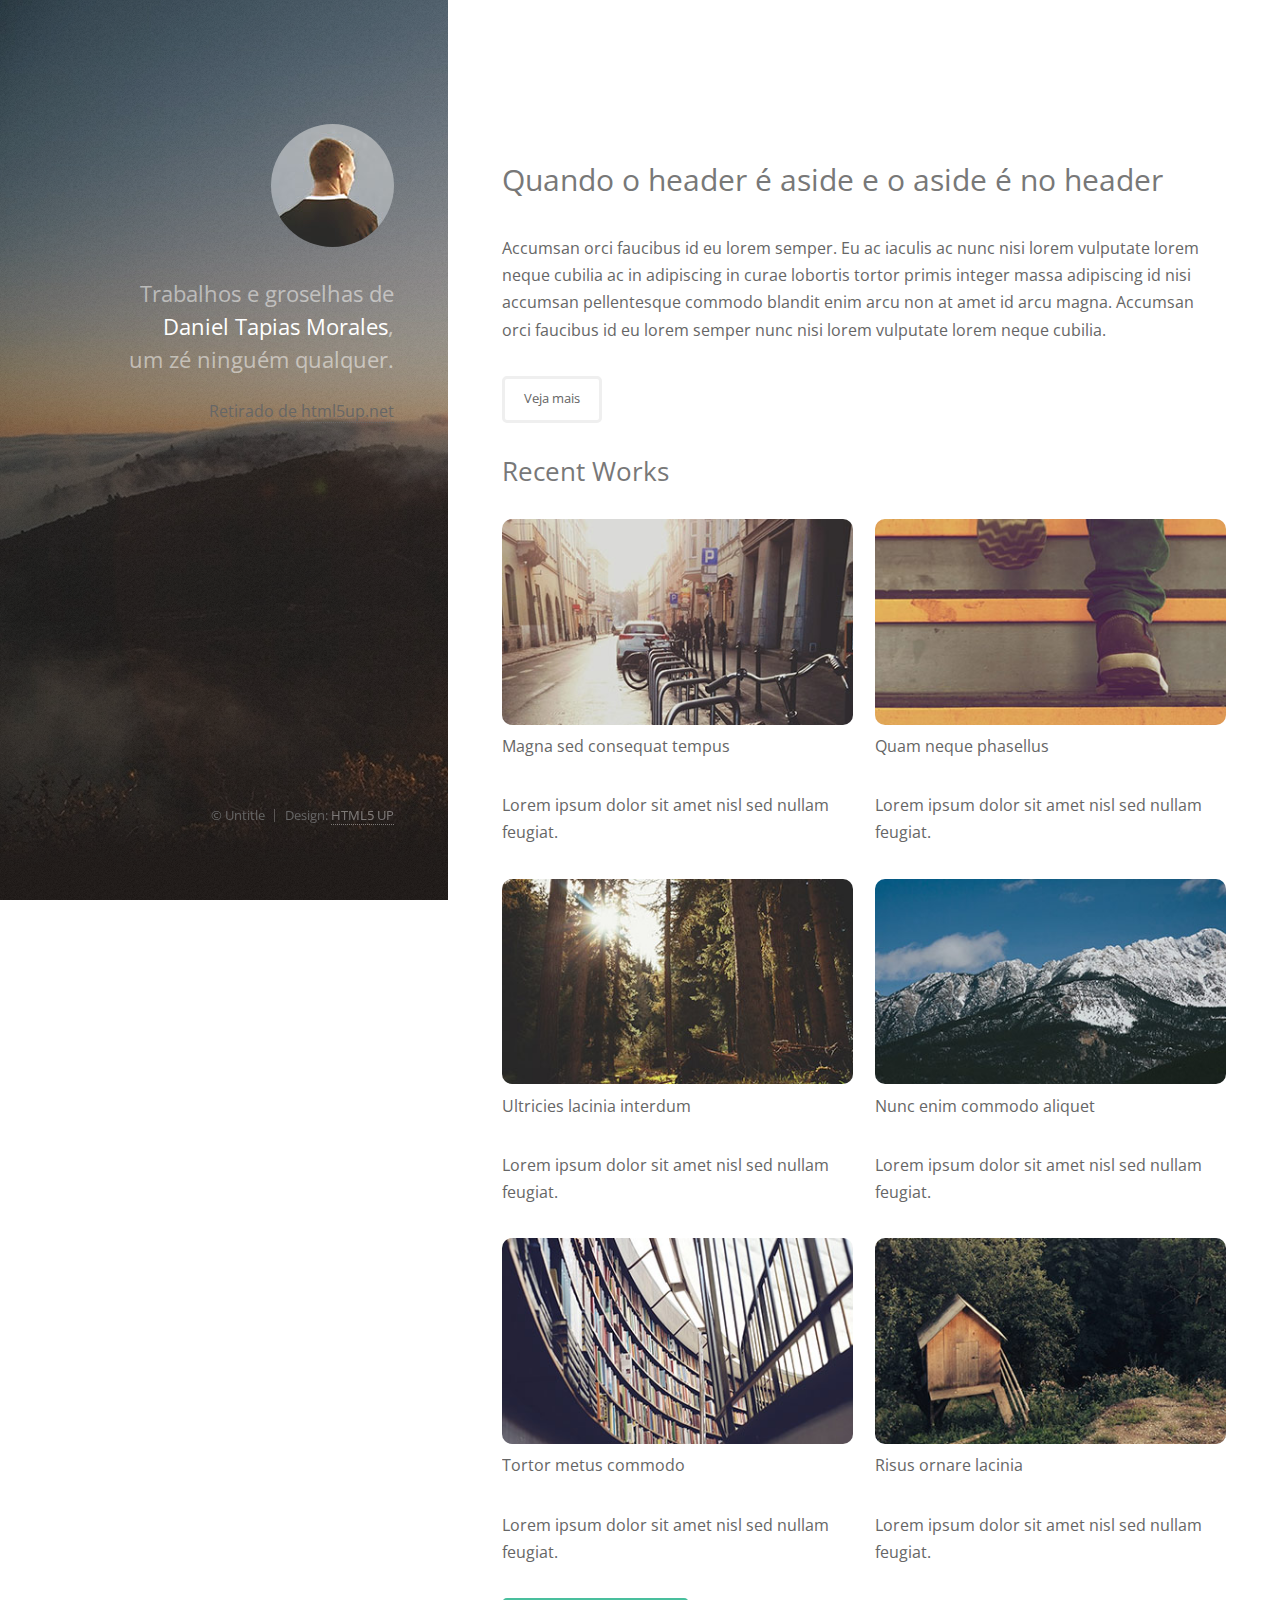
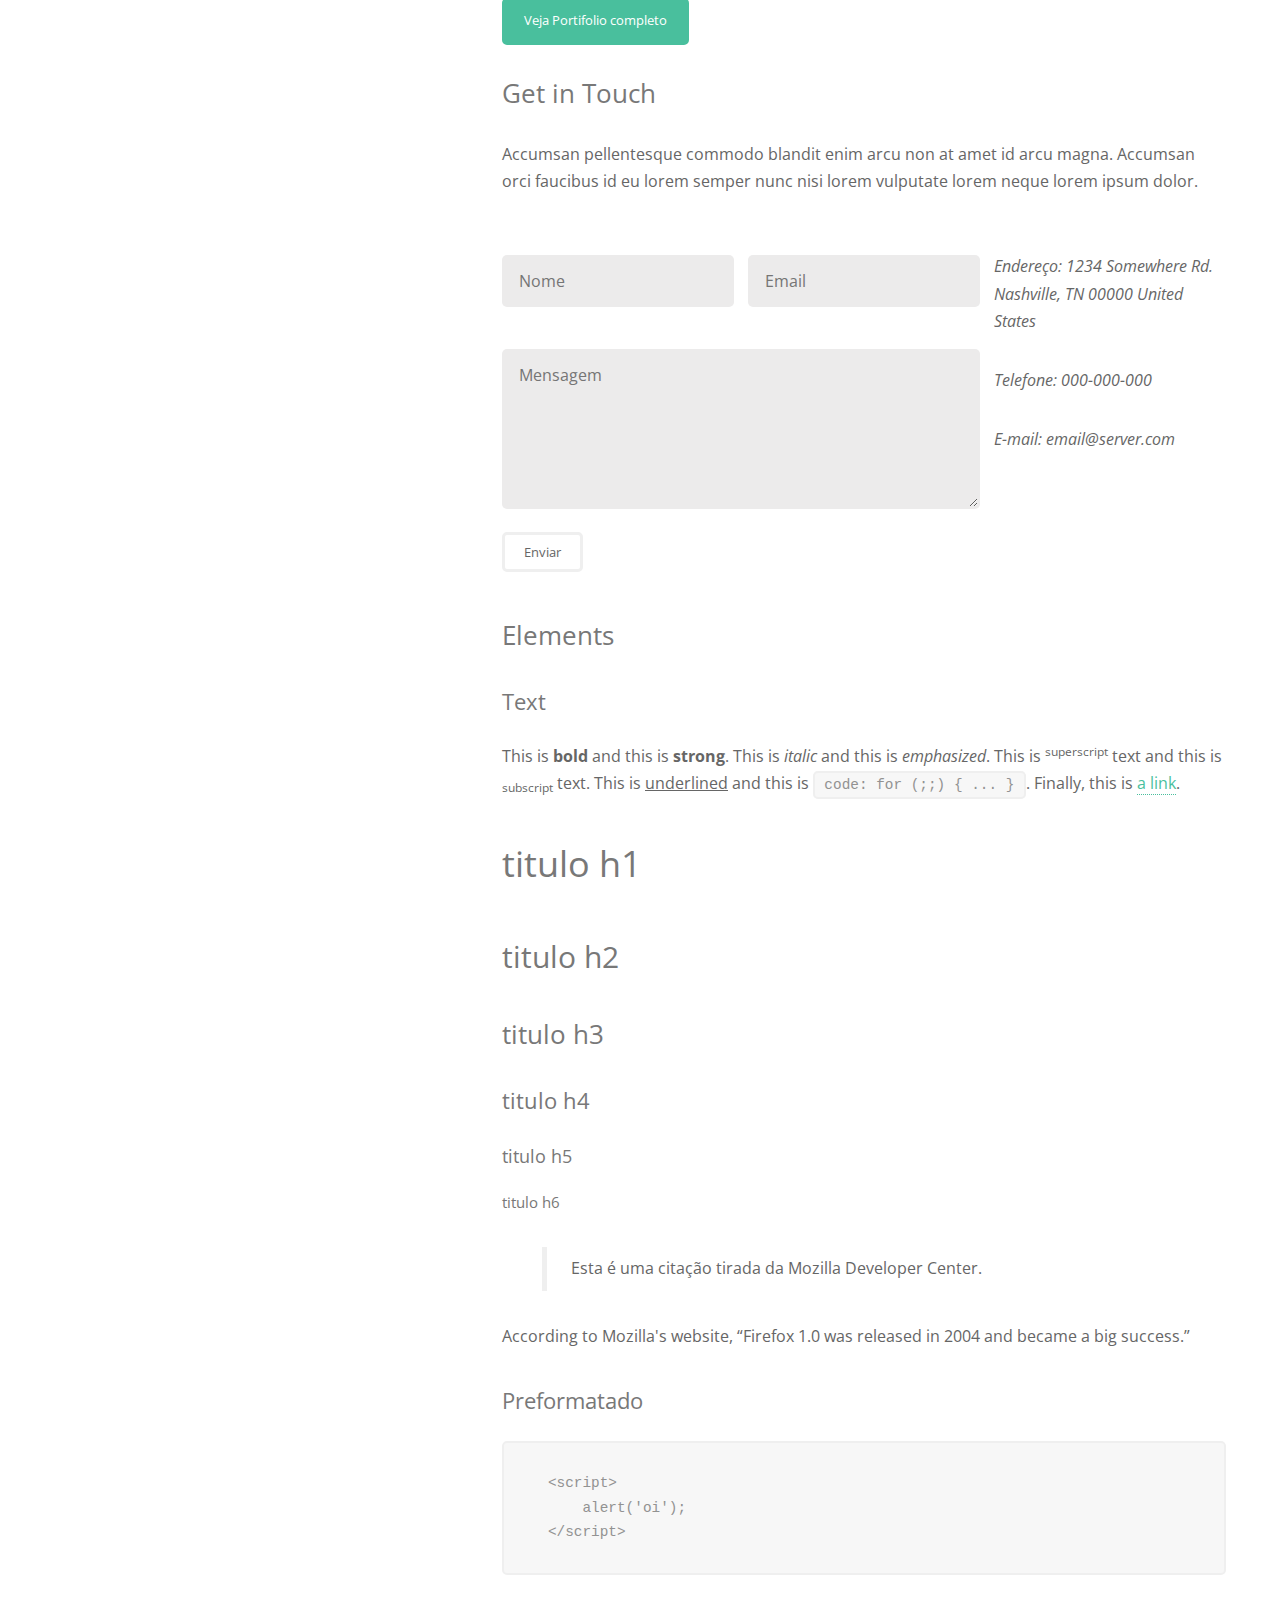
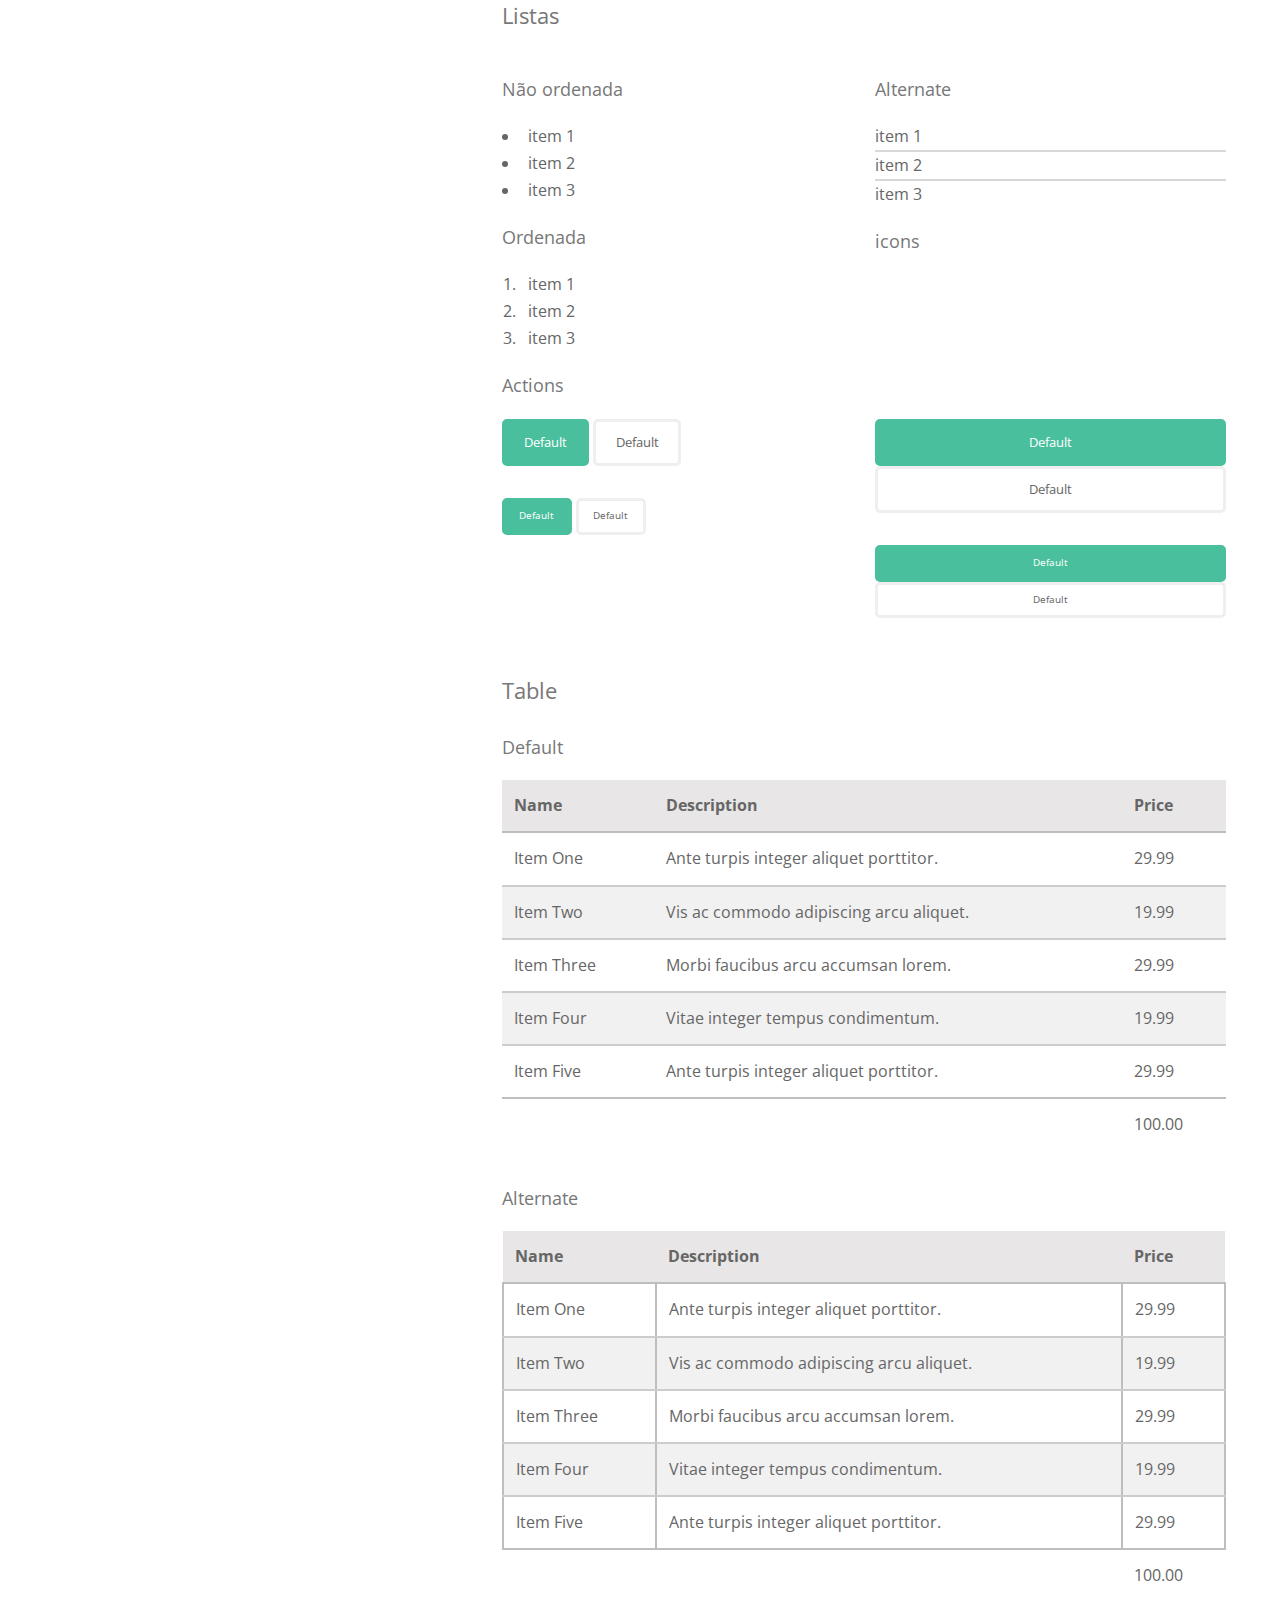
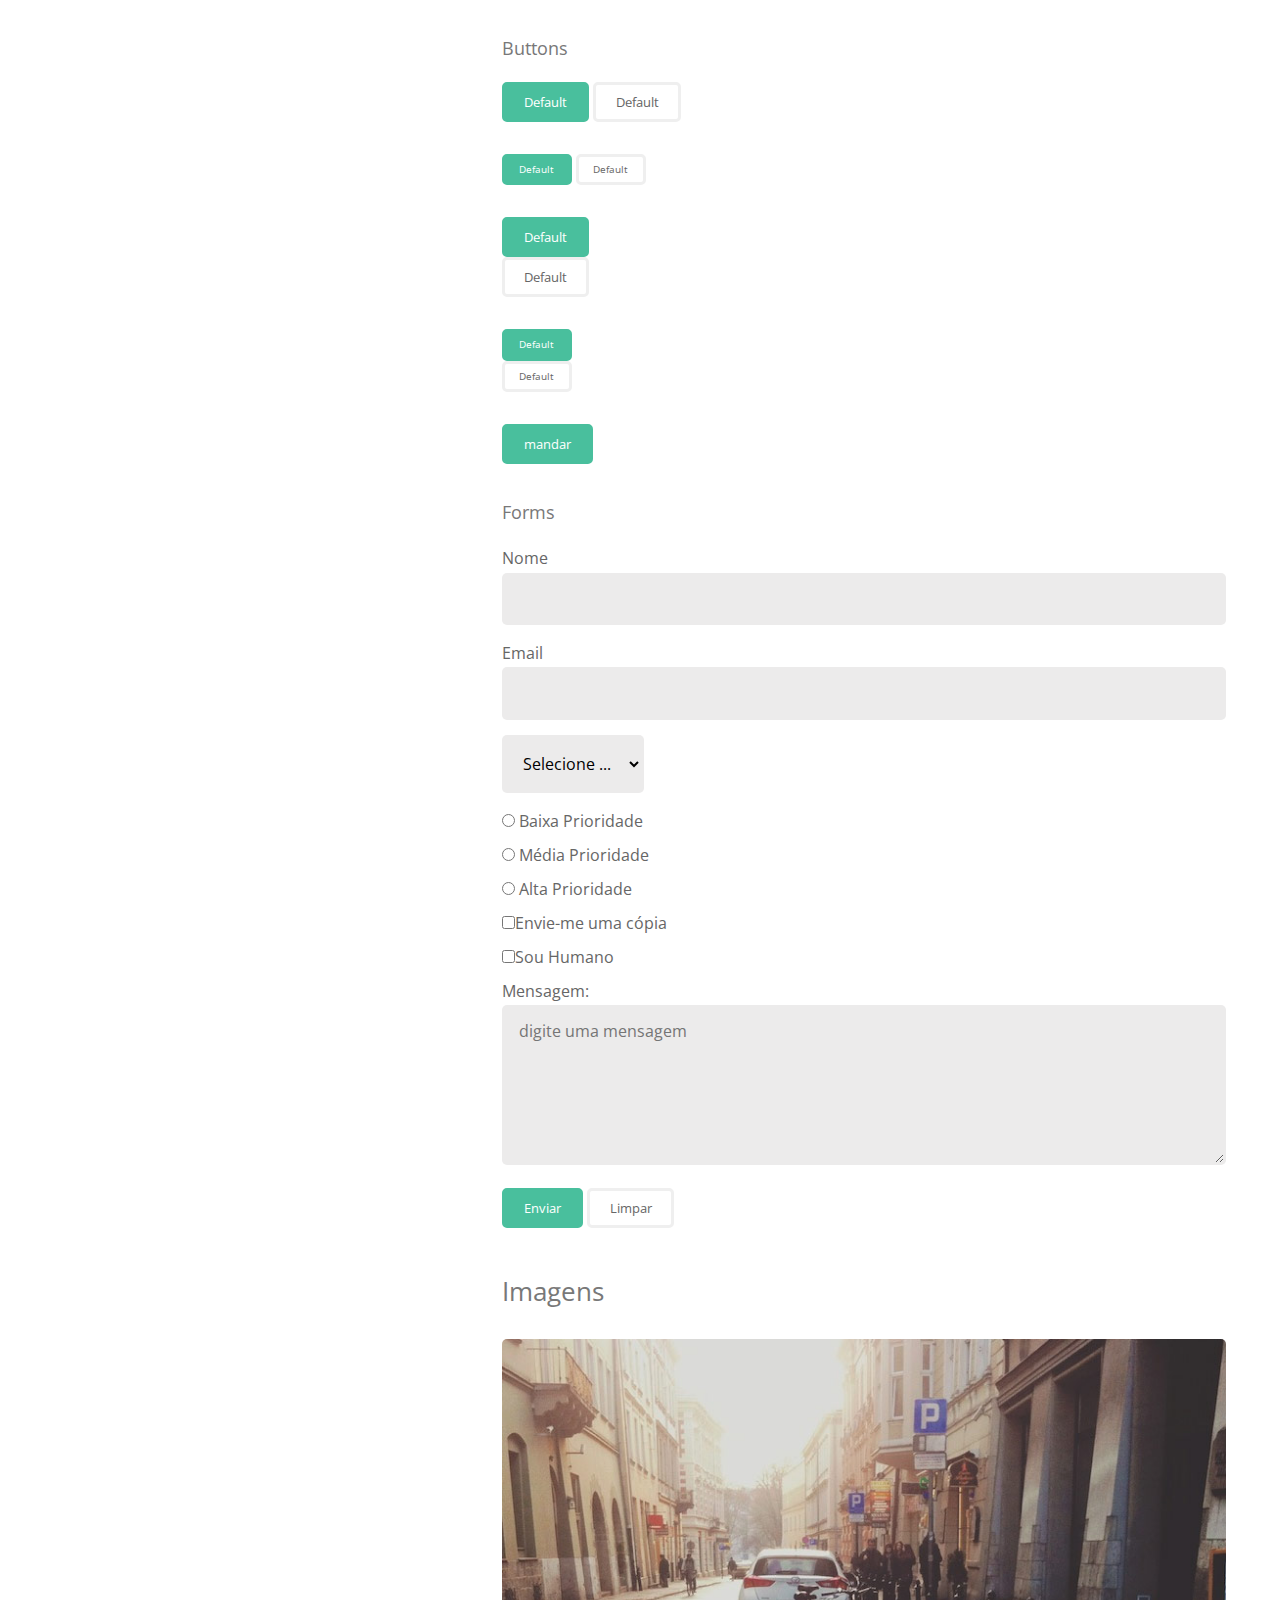
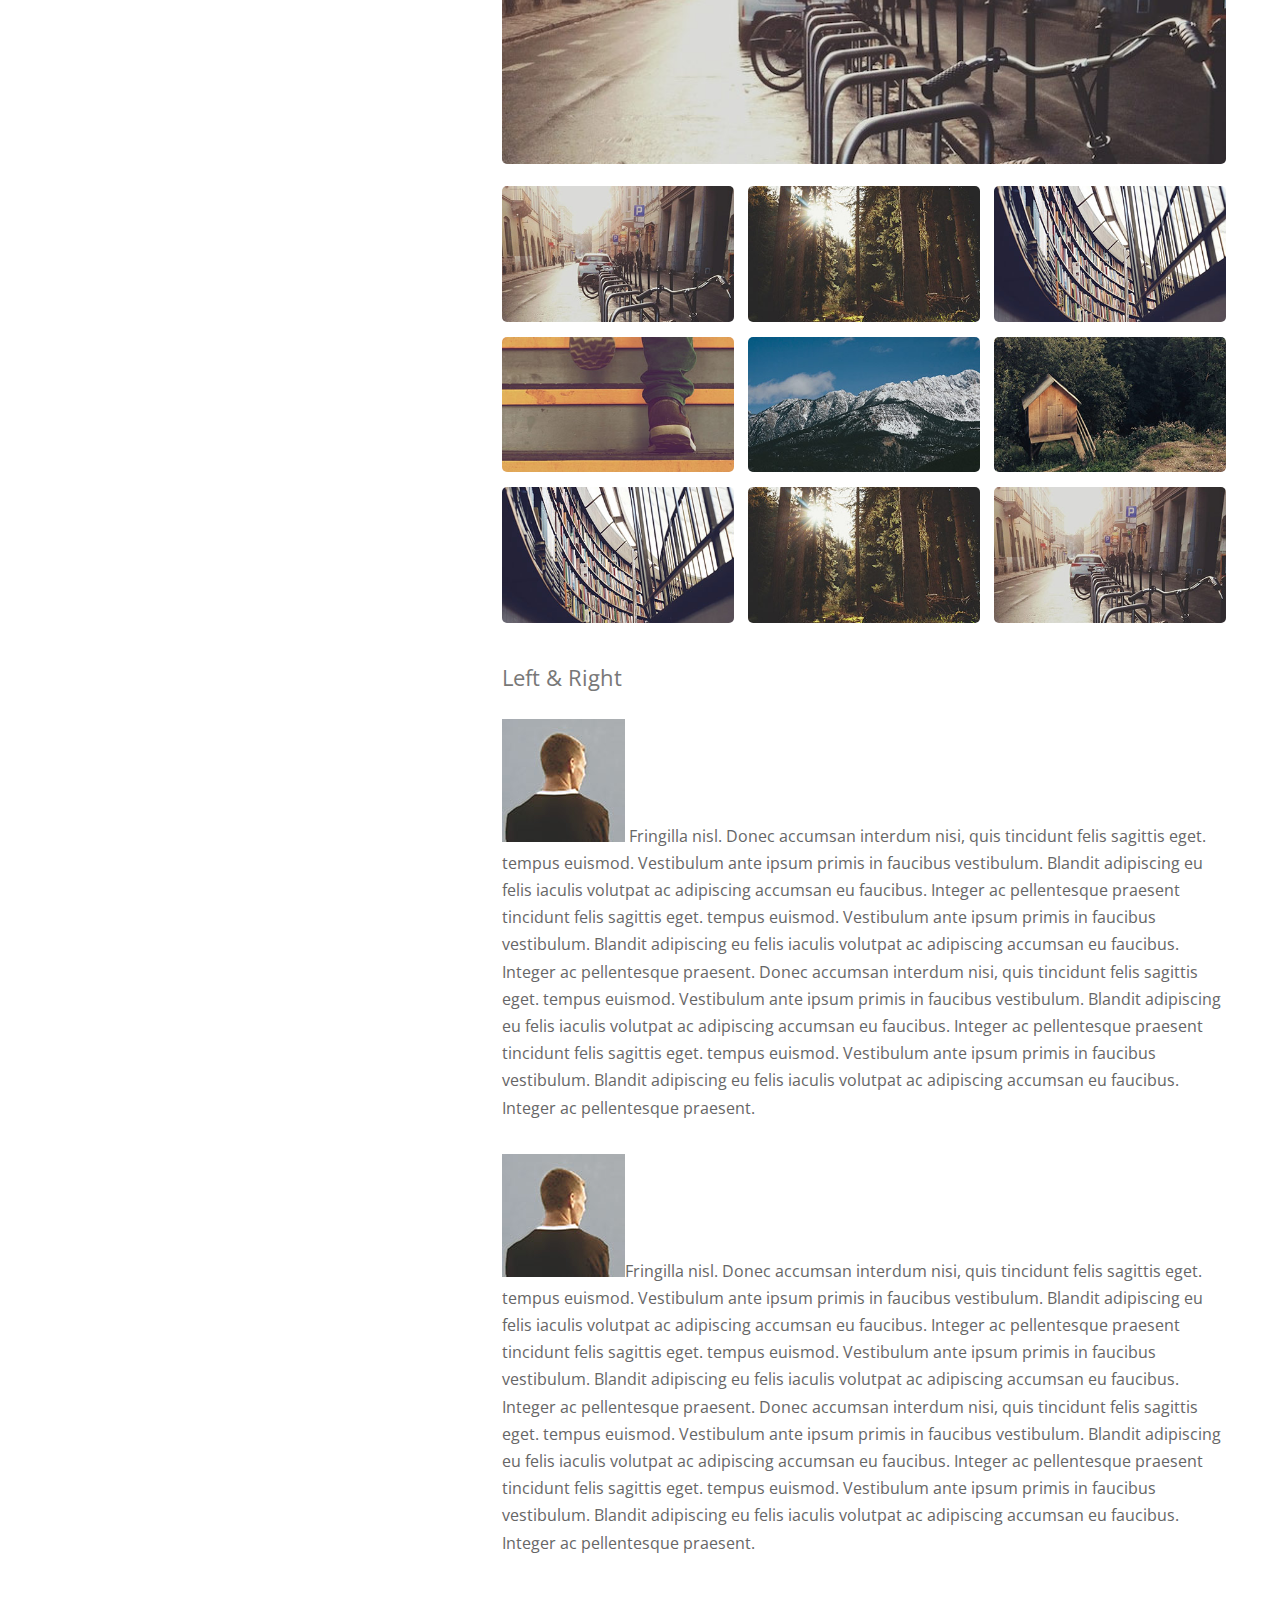
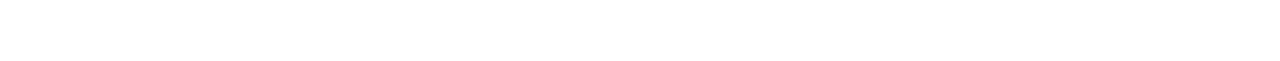
<file: projeto_cursoWeb/index.html>
<!doctype html>
<!-- doctype informa ao agente de usuario a versão do html que deve ser renderizada-->
<html lang="pt-br">
    <head>
        <title> Projeto Strata </title>
        <meta charset="utf-8">
        <meta name="author" content="Daniel">
        <meta name="description" content="descrição bacanuda">
        <meta name="keywords" content="html5, tecnologia">
        <link rel="stylesheet" href="https://use.fontawesome.com/releases/v5.0.13/css/all.css" integrity="sha384-DNOHZ68U8hZfKXOrtjWvjxusGo9WQnrNx2sqG0tfsghAvtVlRW3tvkXWZh58N9jp" crossorigin="anonymous">
        
        <link href="https://fonts.googleapis.com/css?family=Open+Sans" rel="stylesheet">
        
        <link rel="stylesheet" href="css/normalize.css">
        <link rel="stylesheet" href="css/estilo.css">
        
        

    </head>
    <body>
        
        <header class="main-header">
            <a href="index.html" class="main-header-link imagem-link">
                <img src="images/avatar.jpg" alt="texto qualquer">
            </a>
            <h1 class="main-header-title">
                Trabalhos e groselhas de <br>
                <strong>Daniel Tapias Morales</strong>,<br> 
                um zé ninguém qualquer.
            </h1>
            <p>
                Retirado de <a href="http://html5up.net" class="main-header-link">html5up.net</a>
            </p>            
        </header>
        
        <main class="main-content">
            
            <section class="main-content-section">

                <h2>Quando o header é aside e o aside é no header</h2>
                <p>Accumsan orci faucibus id eu lorem semper. Eu ac iaculis ac nunc nisi lorem vulputate lorem neque cubilia ac in adipiscing in curae lobortis tortor primis integer massa adipiscing id nisi accumsan pellentesque commodo blandit enim arcu non at amet id arcu magna. Accumsan orci faucibus id eu lorem semper nunc nisi lorem vulputate lorem neque cubilia.</p>
                
                <a href="#" title="Veja mais" class="button-default button-default-stroke">Veja mais</a>
                
            </section>
            
            <section class="main-content-section">
                
                <h3>Recent Works</h3>
                
                <div class="row">
                    <div class="col-2">
                        <article class="recent-works-card">
                            <a class="imagem-link" href="images/fulls/01.jpg">
                                <img src="images/thumbs/01.jpg" alt="descrição">
                            </a>
                            <p class="recent-works-card-title">Magna sed consequat tempus</p>
                            <p>Lorem ipsum dolor sit amet nisl sed nullam feugiat.</p>
                        </article>
                        
                        <article class="recent-works-card">
                            <a class="imagem-link" href="images/fulls/02.jpg">
                                <img src="images/thumbs/02.jpg" alt="descrição">
                            </a>
                            <p class="recent-works-card-title">Ultricies lacinia interdum</p>
                            <p>Lorem ipsum dolor sit amet nisl sed nullam feugiat.</p>
                        </article>
                        
                        <article class="recent-works-card">
                            <a class="imagem-link" href="images/fulls/03.jpg">
                                <img src="images/thumbs/03.jpg" alt="descrição">
                            </a>
                            <p class="recent-works-card-title">Tortor metus commodo</p>
                            <p>Lorem ipsum dolor sit amet nisl sed nullam feugiat.</p>
                        </article>
                    </div>
                    
                    <div class="col-2">
                        <article class="recent-works-card">
                            <a class="imagem-link" href="images/fulls/04.jpg">
                                <img src="images/thumbs/04.jpg" title="descrição">
                            </a>
                            <p class="recent-works-card-title">Quam neque phasellus</p>
                            <p>Lorem ipsum dolor sit amet nisl sed nullam feugiat.</p>
                        </article>
                        
                        <article class="recent-works-card">
                            <a class="imagem-link" href="images/fulls/05.jpg">
                                <img src="images/thumbs/05.jpg" title="descrição">
                            </a>
                            <p class="recent-works-card-title">Nunc enim commodo aliquet</p>
                            <p>Lorem ipsum dolor sit amet nisl sed nullam feugiat.</p>
                        </article>
                        
                        <article class="recent-works-card">
                            <a class="imagem-link" href="images/fulls/06.jpg">
                                <img src="images/thumbs/06.jpg" title="descrição">
                            </a>
                            <p class="recent-works-card-title">Risus ornare lacinia</p>
                            <p>Lorem ipsum dolor sit amet nisl sed nullam feugiat.</p>
                        </article>
                    </div>
                </div>
                
                <a href="#" title="Veja Portifolio completo" class="button-default">Veja Portifolio completo</a>
            </section>
            
            <section class="main-content-section">
                <h3>Get in Touch</h3>
                
                <p>Accumsan pellentesque commodo blandit enim arcu non at amet id arcu magna. Accumsan orci faucibus id eu lorem semper nunc nisi lorem vulputate lorem neque lorem ipsum dolor.</p>
                
                <div class="row">
                    <div class="col-2-3">
                        <form action="#" method="POST">
                        
                            <div class="row">
                                <div class="col-2">
                                    <label for="nome"></label>
                                    <input type="text" name="nome" id="nome" placeholder="Nome">
                                </div>
                                <div class="col-2">
                                    <label for="email"></label>
                                    <input type="text" name="email" id="email" placeholder="Email">
                                </div>
                            </div>
                        
                            <label for="mensagem"></label>
                            <textarea name="mensagem" id="mensagem" rows="10" placeholder="Mensagem"></textarea>
                        
                            <input type="submit" value="Enviar" class="button-default button-default-stroke button-default-big">
                        </form>
                        
                    </div>
                    <div class="col-1-3">
                        <address>
                        
                            <p>
                                <span>Endereço: </span>
                                1234 Somewhere Rd. Nashville, TN 00000 United States
                            </p>
                        
                            <p>
                                <span>Telefone: </span>
                                000-000-000
                            </p>
                            <p>
                                <span>E-mail: </span>
                                email@server.com
                            </p>
                        </address>
                    </div>
                </div> <!-- Row -->
            
            </section>
            
            <section class="main-content-section">
                <h3>Elements</h3>
                
                <h4>Text</h4>
                <p>
                    This is <b>bold</b> and this is <strong>strong</strong>. This is <i>italic</i> and this is <em>emphasized</em>. This is <sup>superscript</sup> text and this is <sub>subscript</sub> text. This is <u>underlined</u> and this is <code>code: for (;;) { ... }</code>. Finally, this is <a href="#"> a link</a>.
                </p>
                
                <h1>titulo h1</h1>
                <h2>titulo h2</h2>
                <h3>titulo h3</h3>
                <h4>titulo h4</h4>
                <h5>titulo h5</h5>
                <h6>titulo h6</h6>
                
                <blockquote cite="http://developer.mozilla.org">
                <p>
                    Esta é uma citação tirada da
                    Mozilla Developer Center.
                </p>
                </blockquote>
                
                <p>According to Mozilla's website,
                <q
                cite="https://www.mozilla.org/en-US/about/history/details/">Firefox 1.0
                was released in 2004 and became a big success.</q>
                </p>
                
                <h4>Preformatado</h4>
                
                <pre><code>
    &lt;script&gt;
        alert('oi');
    &lt;/script&gt;
                </code></pre>
                
                <h4>Listas</h4>
                
                <div class="row">
                    <div class="col-2">
                        <h5>Não ordenada</h5>
                        <ul>
                            <li>item 1</li>
                            <li>item 2</li>
                            <li>item 3</li>
                        </ul>

                        <h5>Ordenada</h5>
                        <ol>
                            <li>item 1</li>
                            <li>item 2</li>
                            <li>item 3</li>
                        </ol>
                    </div>
                    
                    <div class="col-2">
                        <h5>Alternate</h5>
                        <ul class="ul-alternate">
                            <li>item 1</li>
                            <li>item 2</li>
                            <li>item 3</li>
                        </ul> 

                        <h5>icons</h5>
                        <ul class="ul-icons">
                            <li><span class="hidden">Twitter</span><i class="fab fa-twitter"></i></li>
                            <li><span class="hidden">Facebook</span><i class="fab fa-facebook-square"></i></li>
                        </ul>
                    </div>
                </div>
                
                
                
                
                
                
                <h5>Actions</h5>
                
                <div class="row">
                    <div class="col-2">
                
                        <p>
                            <a href="#" class="button-default">Default</a>
                            <a href="#" class="button-default button-default-stroke">Default</a>
                        </p>

                        <p>
                            <a href="#" class="button-default button-default-small">Default</a>
                            <a href="#" class="button-default button-default-small button-default-stroke">Default</a>
                        </p>
                    </div>
                    
                    <div class="col-2">                
                        <p>
                            <a href="#" class="button-default button-default-full">Default</a>
                            <a href="#" class="button-default button-default-full button-default-stroke">Default</a>
                        </p>

                        <p>
                            <a href="#" class="button-default button-default-full button-default-small">Default</a>
                            <a href="#" class="button-default button-default-full button-default-small button-default-stroke">Default</a>
                        </p>
                    </div>
                </div><!-- row -->
                
                
                <h4>Table</h4>
                <h5>Default</h5>
                
                <table class="table">
                    <thead>
                        <tr>
                            <th>Name</th>
                            <th>Description</th>
                            <th>Price</th>
                        </tr>
                    </thead>
                    <tfoot>
                        <tr>
                            <td colspan="2"></td>
                            <td>100.00</td>
                        </tr>
                    </tfoot>
                    <tbody>
                        <tr>
                            <td>Item One</td>
                            <td>Ante turpis integer aliquet porttitor.</td>
                            <td>29.99</td>
                        </tr>
                        <tr>
                            <td>Item Two</td>
                            <td>Vis ac commodo adipiscing arcu aliquet.</td>
                            <td>19.99</td>
                        </tr>
                        <tr>
                            <td>Item Three</td>
                            <td> Morbi faucibus arcu accumsan lorem.</td>
                            <td>29.99</td>
                        </tr>
                        <tr>
                            <td>Item Four</td>
                            <td>Vitae integer tempus condimentum.</td>
                            <td>19.99</td>
                        </tr>
                        <tr>
                            <td>Item Five</td>
                            <td>Ante turpis integer aliquet porttitor.</td>
                            <td>29.99</td>
                        </tr>
                    </tbody>
                
                </table>

                <h5>Alternate</h5>
            
                <table class="table table-alternate">
                    <thead>
                        <tr>
                            <th>Name</th>
                            <th>Description</th>
                            <th>Price</th>
                        </tr>
                    </thead>
                    <tfoot>
                        <tr>
                            <td colspan="2"></td>
                            <td>100.00</td>
                        </tr>
                    </tfoot>
                    <tbody>
                        <tr>
                            <td>Item One</td>
                            <td>Ante turpis integer aliquet porttitor.</td>
                            <td>29.99</td>
                        </tr>
                        <tr>
                            <td>Item Two</td>
                            <td>Vis ac commodo adipiscing arcu aliquet.</td>
                            <td>19.99</td>
                        </tr>
                        <tr>
                            <td>Item Three</td>
                            <td> Morbi faucibus arcu accumsan lorem.</td>
                            <td>29.99</td>
                        </tr>
                        <tr>
                            <td>Item Four</td>
                            <td>Vitae integer tempus condimentum.</td>
                            <td>19.99</td>
                        </tr>
                        <tr>
                            <td>Item Five</td>
                            <td>Ante turpis integer aliquet porttitor.</td>
                            <td>29.99</td>
                        </tr>
                    </tbody>
                    
                </table>
                
                <h5>Buttons</h5>
                
                <p>
                    <button class="button-default">Default</button>
                    <button class="button-default button-default-stroke">Default</button>
                </p>
                
                <p>
                    <button class="button-default button-default-small">Default</button>
                    <button class="button-default button-default-small button-default-stroke">Default</button>
                </p>
                
                <p>
                    <button class="button-default button-default-full">Default</button>
                    <button class="button-default button-default-full button-default-stroke">Default</button>
                </p>
                
                <p>
                    <button class="button-default button-default-full button-default-small">Default</button>
                    <button class="button-default button-default-full button-default-small button-default-stroke">Default</button>
                </p>
                <input type="submit" class="button-default" value="mandar">
                
                <h5>Forms</h5>
                
                <form action="#" method="post">
                    <label for="name">Nome</label>
                    <input type="text" name="name" id="name">
                    
                    <label for="email">Email</label>
                    <input type="email" name="email" id="email">
                    
                    <select>
                        <option value="0"> Selecione ...</option>
                        <option value="1"> HTML</option>
                        <option value="2"> CSS</option>
                        <option value="3"> Javascript</option>
                    </select>
                    
                    <label><input type="radio" value="baixa" name="prioridade"> Baixa Prioridade</label>
                    <label><input type="radio" value="media" name="prioridade"> Média Prioridade</label>
                    <label><input type="radio" value="alta" name="prioridade"> Alta Prioridade</label>
                    
                    <label> <input type="checkbox" name="copy" value="1">Envie-me uma cópia</label>
                    <label> <input type="checkbox" name="human" value="1">Sou Humano</label>
                    
                    <label for="msg">Mensagem:</label>
                    <textarea placeholder="digite uma mensagem" id="msg"></textarea>
                    
                    <input type="submit" class="button-default button-default-big" value="Enviar">
                    <input type="reset" class="button-default button-default-stroke button-default-big" value="Limpar">
                </form>
                
            </section>
            
            <section class="main-content-section">
                <h3>Imagens</h3>
                
                <div class="gallery-img">
                    <img src="images/fulls/01.jpg" alt="">
                </div>
                
                <div class="gallery-thumb row">
                    <img class="col-1-3" src="images/thumbs/01.jpg" alt="">
                    <img class="col-1-3" src="images/thumbs/02.jpg" alt="">
                    <img class="col-1-3" src="images/thumbs/03.jpg" alt="">
                    <img class="col-1-3" src="images/thumbs/04.jpg" alt="">
                    <img class="col-1-3" src="images/thumbs/05.jpg" alt="">
                    <img class="col-1-3" src="images/thumbs/06.jpg" alt="">
                    <img class="col-1-3" src="images/thumbs/03.jpg" alt="">
                    <img class="col-1-3" src="images/thumbs/02.jpg" alt="">
                    <img class="col-1-3" src="images/thumbs/01.jpg" alt="">
                </div>
                
                <h4>Left &amp; Right</h4>
                
                <p>
                    <img src="images/avatar.jpg" alt="" class="img-left"> Fringilla nisl. Donec accumsan interdum nisi, quis tincidunt felis sagittis eget. tempus euismod. Vestibulum ante ipsum primis in faucibus vestibulum. Blandit adipiscing eu felis iaculis volutpat ac adipiscing accumsan eu faucibus. Integer ac pellentesque praesent tincidunt felis sagittis eget. tempus euismod. Vestibulum ante ipsum primis in faucibus vestibulum. Blandit adipiscing eu felis iaculis volutpat ac adipiscing accumsan eu faucibus. Integer ac pellentesque praesent. Donec accumsan interdum nisi, quis tincidunt felis sagittis eget. tempus euismod. Vestibulum ante ipsum primis in faucibus vestibulum. Blandit adipiscing eu felis iaculis volutpat ac adipiscing accumsan eu faucibus. Integer ac pellentesque praesent tincidunt felis sagittis eget. tempus euismod. Vestibulum ante ipsum primis in faucibus vestibulum. Blandit adipiscing eu felis iaculis volutpat ac adipiscing accumsan eu faucibus. Integer ac pellentesque praesent.
                </p>
                <p>
                    <img src="images/avatar.jpg" alt="" class="img-right">Fringilla nisl. Donec accumsan interdum nisi, quis tincidunt felis sagittis eget. tempus euismod. Vestibulum ante ipsum primis in faucibus vestibulum. Blandit adipiscing eu felis iaculis volutpat ac adipiscing accumsan eu faucibus. Integer ac pellentesque praesent tincidunt felis sagittis eget. tempus euismod. Vestibulum ante ipsum primis in faucibus vestibulum. Blandit adipiscing eu felis iaculis volutpat ac adipiscing accumsan eu faucibus. Integer ac pellentesque praesent. Donec accumsan interdum nisi, quis tincidunt felis sagittis eget. tempus euismod. Vestibulum ante ipsum primis in faucibus vestibulum. Blandit adipiscing eu felis iaculis volutpat ac adipiscing accumsan eu faucibus. Integer ac pellentesque praesent tincidunt felis sagittis eget. tempus euismod. Vestibulum ante ipsum primis in faucibus vestibulum. Blandit adipiscing eu felis iaculis volutpat ac adipiscing accumsan eu faucibus. Integer ac pellentesque praesent.
                </p>
            </section>
            
        </main>
        <footer class="main-footer">
            <ul class="ul-icons">
                <li><a href="#" class="icon-link"><span class="hidden">Twitter</span><i class="fab fa-twitter"></i></a></li>
                <li><a href="#" class="icon-link"><span class="hidden">Facebook</span><i class="fab fa-facebook-square"></i></a></li>
            </ul>
            <ul class="copyright">
                <li>&copy; Untitle</li><li>Design: <a href="http://html5up.net">HTML5 UP</a></li>
            </ul>
        </footer>
        
    </body>
</html>
</file>
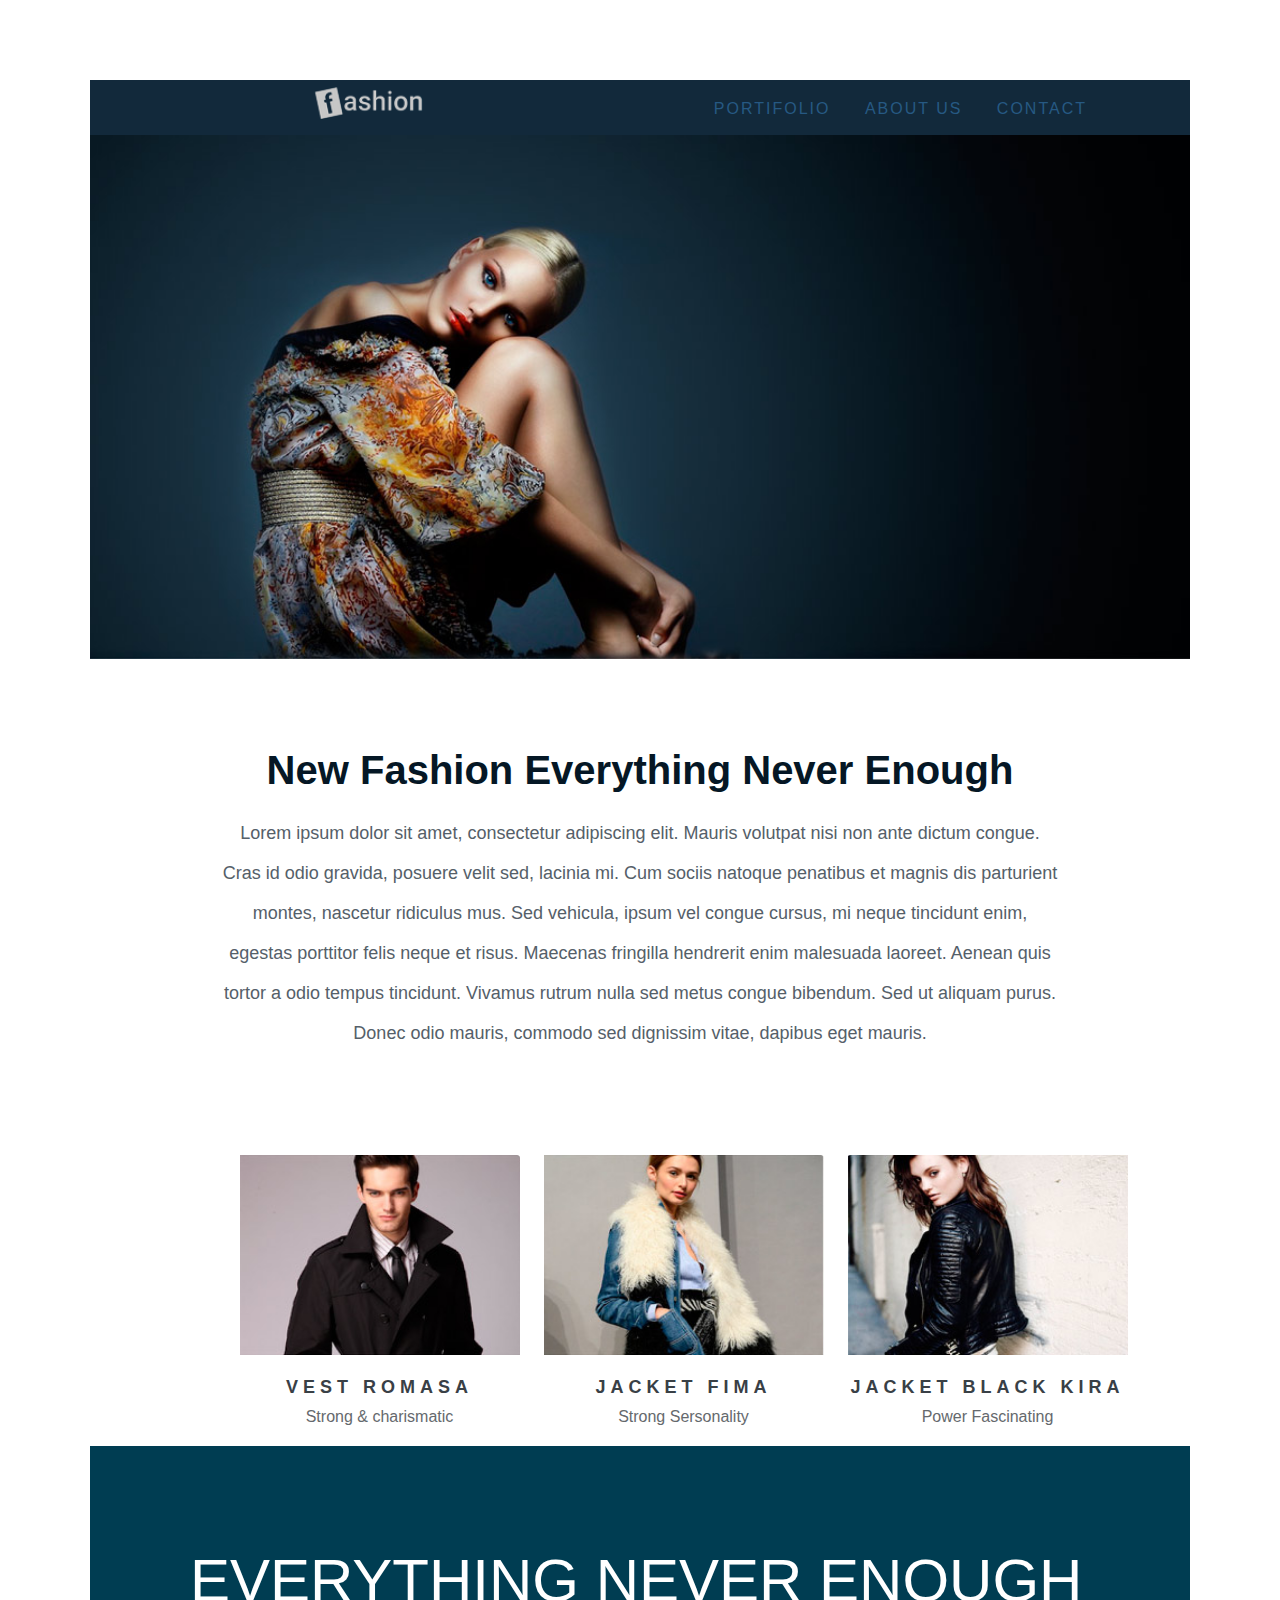
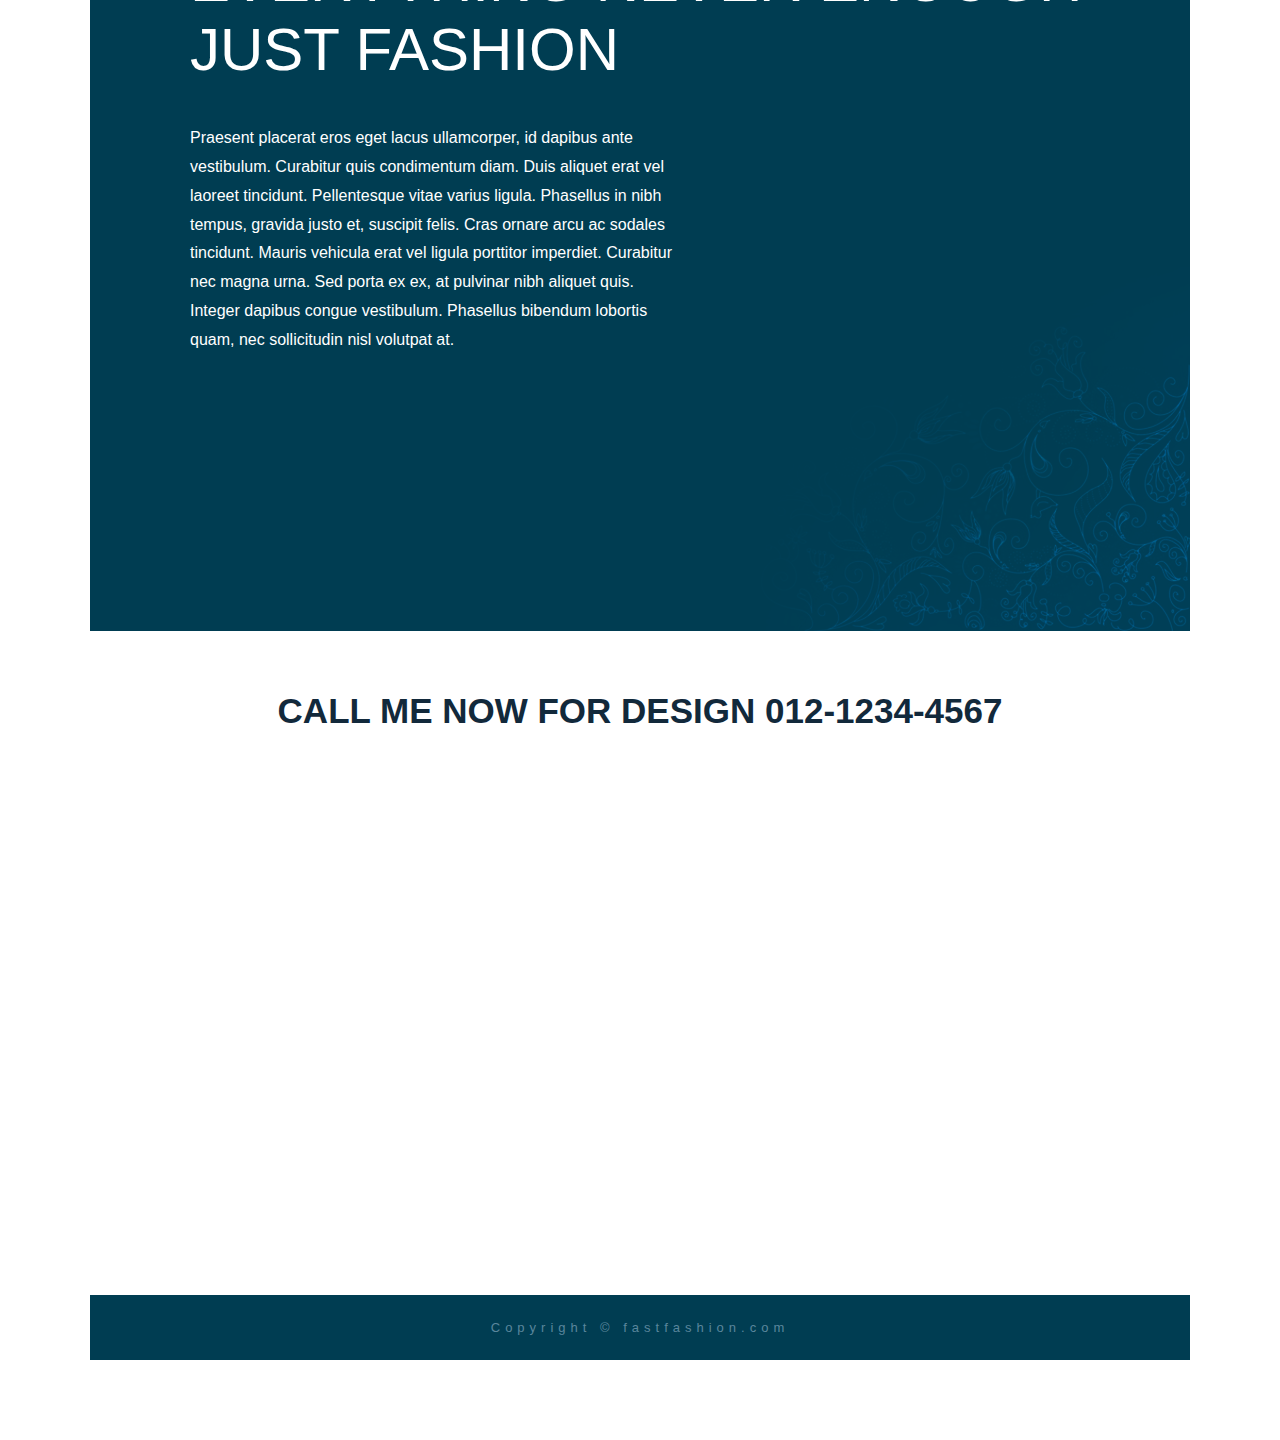
<file: projeto_fashion/index.html>
<!doctype html>
<!-- doctype informa ao agente de usuario a versão do html que deve ser renderizada-->
<html lang="pt-br">
    <head>
        <title>Projeto Fashion</title>
        <meta charset="utf-8">
        <meta name="author" content="Daniel">
        <meta name="description" content="descrição bacanuda">
        <meta name="keywords" content="html5, tecnologia">
        <link rel="stylesheet" href="css/estilo.css">
    </head>
    <body>
        <div class="principal">
            <header class="topo">
                <img id="logo" src="imagens/logo.png" alt="Logotipo">
                <nav id="navegacao">
                    <ul>
                        <li><a href="#portifolio">Portifolio</a></li>

                        <li><a href="#aboutus">About Us</a></li>

                        <li><a href="#contact">Contact</a></li>
                    </ul>
                </nav>
            </header>
            <img id="banner" src="imagens/topo.jpg" alt="Banner Modelo">
            <article class="portifolio">
                <h1>
                    New Fashion Everything Never Enough
                </h1>
                <p>
                    Lorem ipsum dolor sit amet, consectetur adipiscing elit. Mauris volutpat nisi non ante dictum congue. Cras id odio gravida, posuere velit sed, lacinia mi. Cum sociis natoque penatibus et magnis dis parturient montes, nascetur ridiculus mus. Sed vehicula, ipsum vel congue cursus, mi neque tincidunt enim, egestas porttitor felis neque et risus. Maecenas fringilla hendrerit enim malesuada laoreet. Aenean quis tortor a odio tempus tincidunt. Vivamus rutrum nulla sed metus congue bibendum. Sed ut aliquam purus. Donec odio mauris, commodo sed dignissim vitae, dapibus eget mauris.
                </p>
            </article>
            <section class="gallery">
                <article class="gallery-card">
                    <img src="imagens/modelo1.jpg" alt="Imagem Modelo 1">
                    <p class="gallery-title">Vest Romasa</p>
                    <p class="gallery-text">Strong &amp; charismatic</p>
                </article>
                    
                <article class="gallery-card">
                    <img src="imagens/modelo2.jpg" alt="Imagem Modelo 2">
                    <p class="gallery-title">Jacket Fima</p>
                    <p class="gallery-text">Strong Sersonality</p>
                </article>
                    
                <article class="gallery-card">
                    <img src="imagens/modelo3.jpg" alt="Imagem Modelo 3">
                    <p class="gallery-title">Jacket Black Kira</p>
                    <p class="gallery-text">Power Fascinating</p>
                </article>
                    
            </section>
            <section class="about">
                <p id="titulo-about">Everything Never Enough <br> Just Fashion</p>
                <p id="text">
                    Praesent placerat eros eget lacus ullamcorper, id dapibus ante vestibulum. Curabitur quis condimentum diam. Duis aliquet erat vel laoreet tincidunt. Pellentesque vitae varius ligula. Phasellus in nibh tempus, gravida justo et, suscipit felis. Cras ornare arcu ac sodales tincidunt. Mauris vehicula erat vel ligula porttitor imperdiet. Curabitur nec magna urna. Sed porta ex ex, at pulvinar nibh aliquet quis. Integer dapibus congue vestibulum. Phasellus bibendum lobortis quam, nec sollicitudin nisl volutpat at.
                </p>
            </section>
            
            <div id="contact">
                <address>
                    Call me now for design 
                    012-1234-4567
                </address>
                <div class="maps">
                    <iframe src="https://www.google.com/maps/embed?pb=!1m18!1m12!1m3!1d28061.003608549352!2d-52.83751990756649!3d-28.460705069226716!2m3!1f0!2f0!3f0!3m2!1i1024!2i768!4f13.1!3m3!1m2!1s0x94fd493c92d28c8f%3A0x6ff21ca741cec0c8!2sN%C3%A3o-Me-Toque%2C%20RS%2C%2099470-000!5e0!3m2!1spt-BR!2sbr!4v1678401262606!5m2!1spt-BR!2sbr" width="1170" height="450" style="border:0;" allowfullscreen="" loading="lazy" referrerpolicy="no-referrer-when-downgrade"></iframe>
                </div>
            </div>
            <footer class="rodape">
                Copyright &copy; fastfashion.com
            </footer>
        </div>


    </body>
</html>
</file>
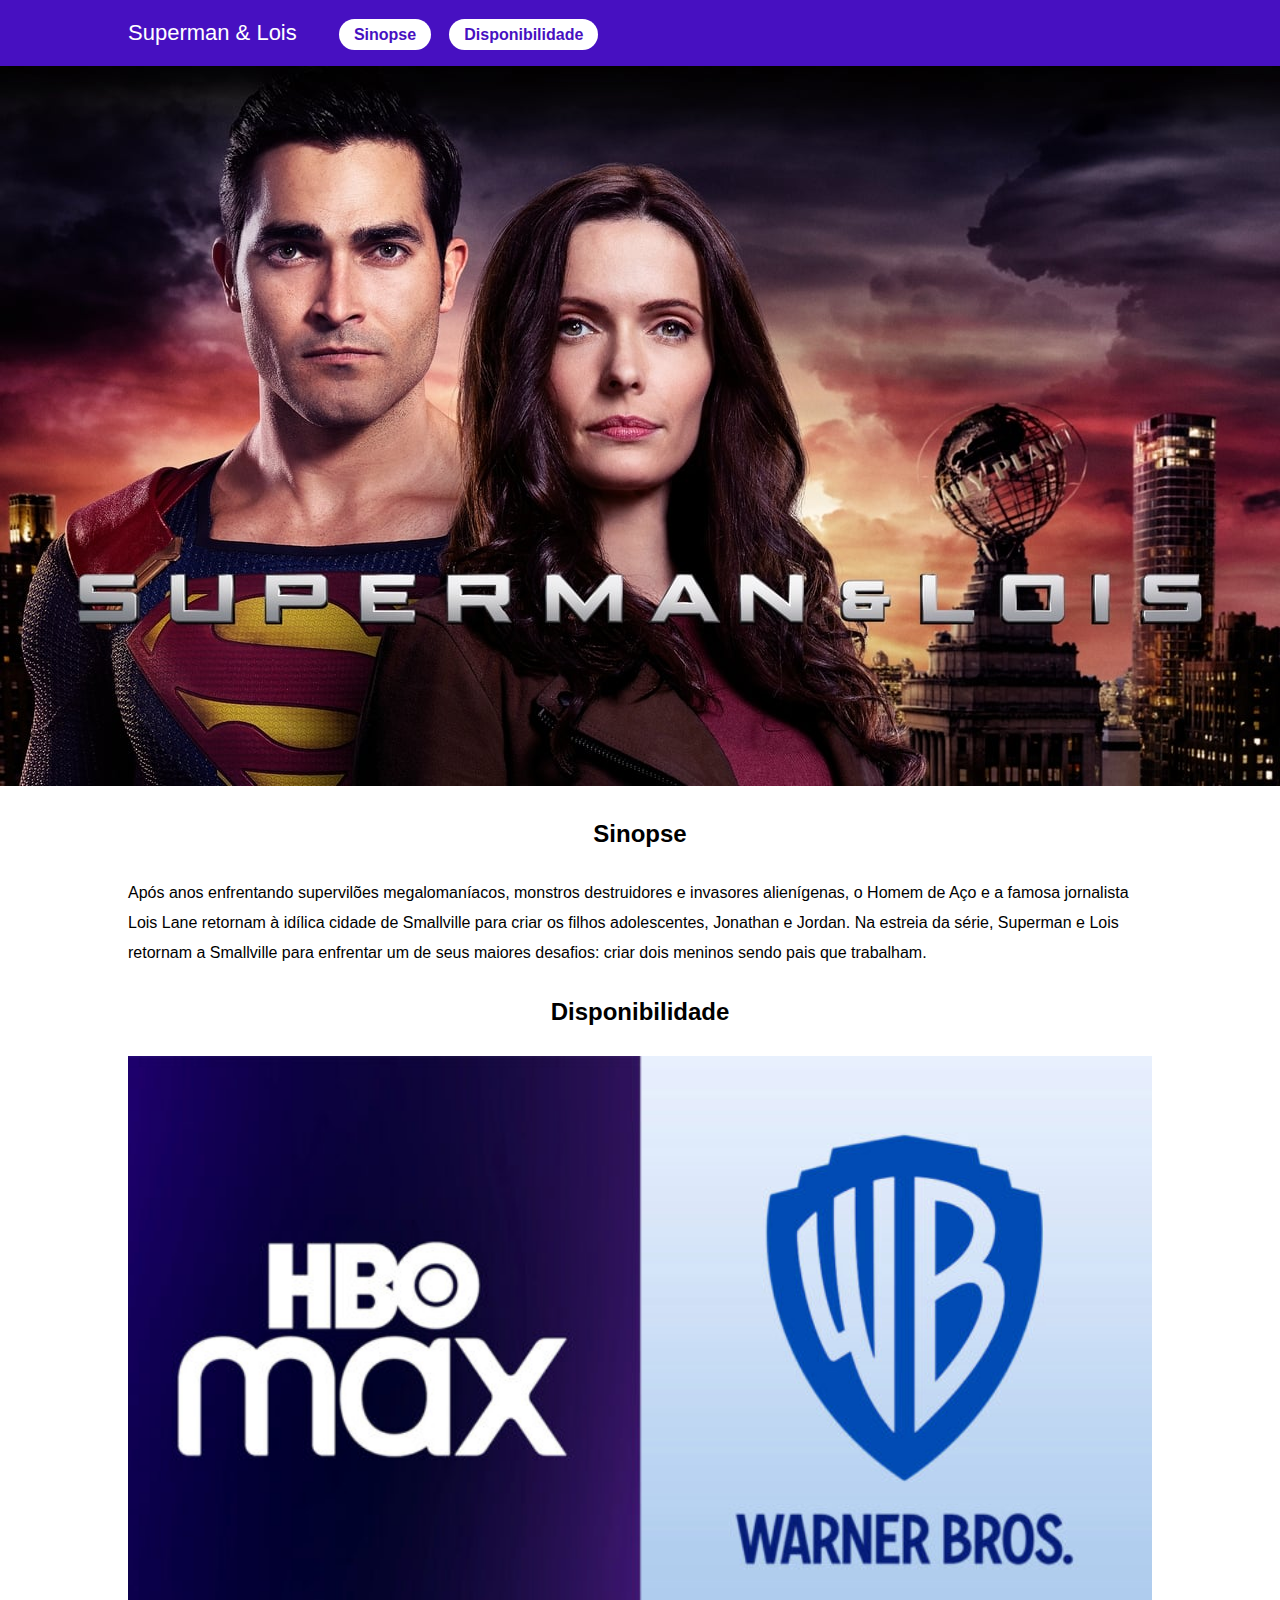
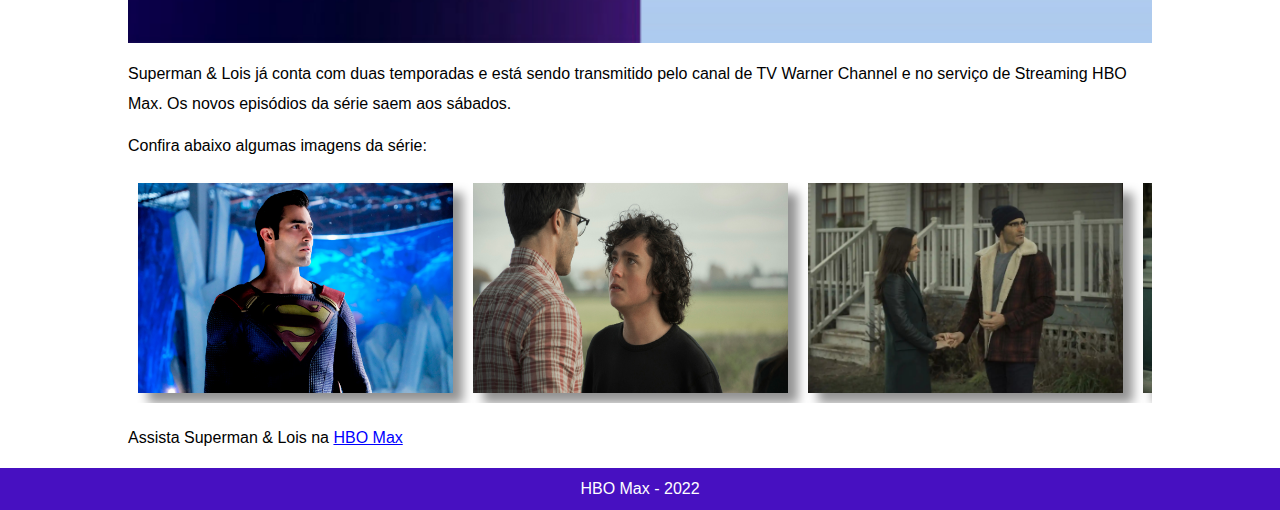
<file: Superman/index.html>
<!DOCTYPE html>
<html lang="pt-br">
<head>
    <meta charset="UTF-8">
    <title>Superman & Lois</title>
    <link rel="stylesheet" href="estilo.css">
</head>
<body>
    <div class="topo">
        <div>
            Superman & Lois
            <span>
                <a href="#sinopse">Sinopse</a>
                <a href="#disponibilidade">Disponibilidade</a>
            </span>
        </div>
    </div>

    <img class="img-capa" src="img/capa.jpg" alt="Capa de Superman e Lois">

    <div id="sinopse" class="secao">
        <h2>Sinopse</h2>
        <p>Após anos enfrentando supervilões megalomaníacos, monstros destruidores e invasores alienígenas, o Homem de Aço e a famosa jornalista Lois Lane retornam à idílica cidade de Smallville para criar os filhos adolescentes, Jonathan e Jordan. Na estreia da série, Superman e Lois retornam a Smallville para enfrentar um de seus maiores desafios: criar dois meninos sendo pais que trabalham.</p>
    </div>

    <div id="disponibilidade" class="secao">
        <h2>Disponibilidade</h2>
        <img src="img/tv.jpg" alt="HBO e Warner">
        <p>Superman & Lois já conta com duas temporadas e está sendo transmitido pelo canal de TV Warner Channel e no serviço de Streaming HBO Max. Os novos episódios da série saem aos sábados.</p>
    </div>

    <div class="secao">
        <p>Confira abaixo algumas imagens da série:</p>
        <div class="galeria">
            <img class="imagem-sombra" src="img/1.jpg" alt="Superman">
            <img class="imagem-sombra" src="img/2.jpg" alt="Clark e Jordan">
            <img class="imagem-sombra" src="img/3.jpg" alt="Lois e Clark">
            <img class="imagem-sombra" src="img/4.jpg" alt="Jonathan e Lois">
            <img class="imagem-sombra" src="img/5.jpg" alt="Lois e Jordan">
            <img class="imagem-sombra" src="img/6.jpg" alt="Jordan e Jonathan">
        </div>
        <div class="informacao">
            <p>Assista Superman & Lois na <a href="https://play.hbomax.com/page/urn:hbo:page:GYICZHwryn4a3iAEAAAFc:type:episode">HBO Max</a></p>
        </div>
    </div>

    <div class="rodape">HBO Max - 2022</div>
    
</body>
</html>
</file>
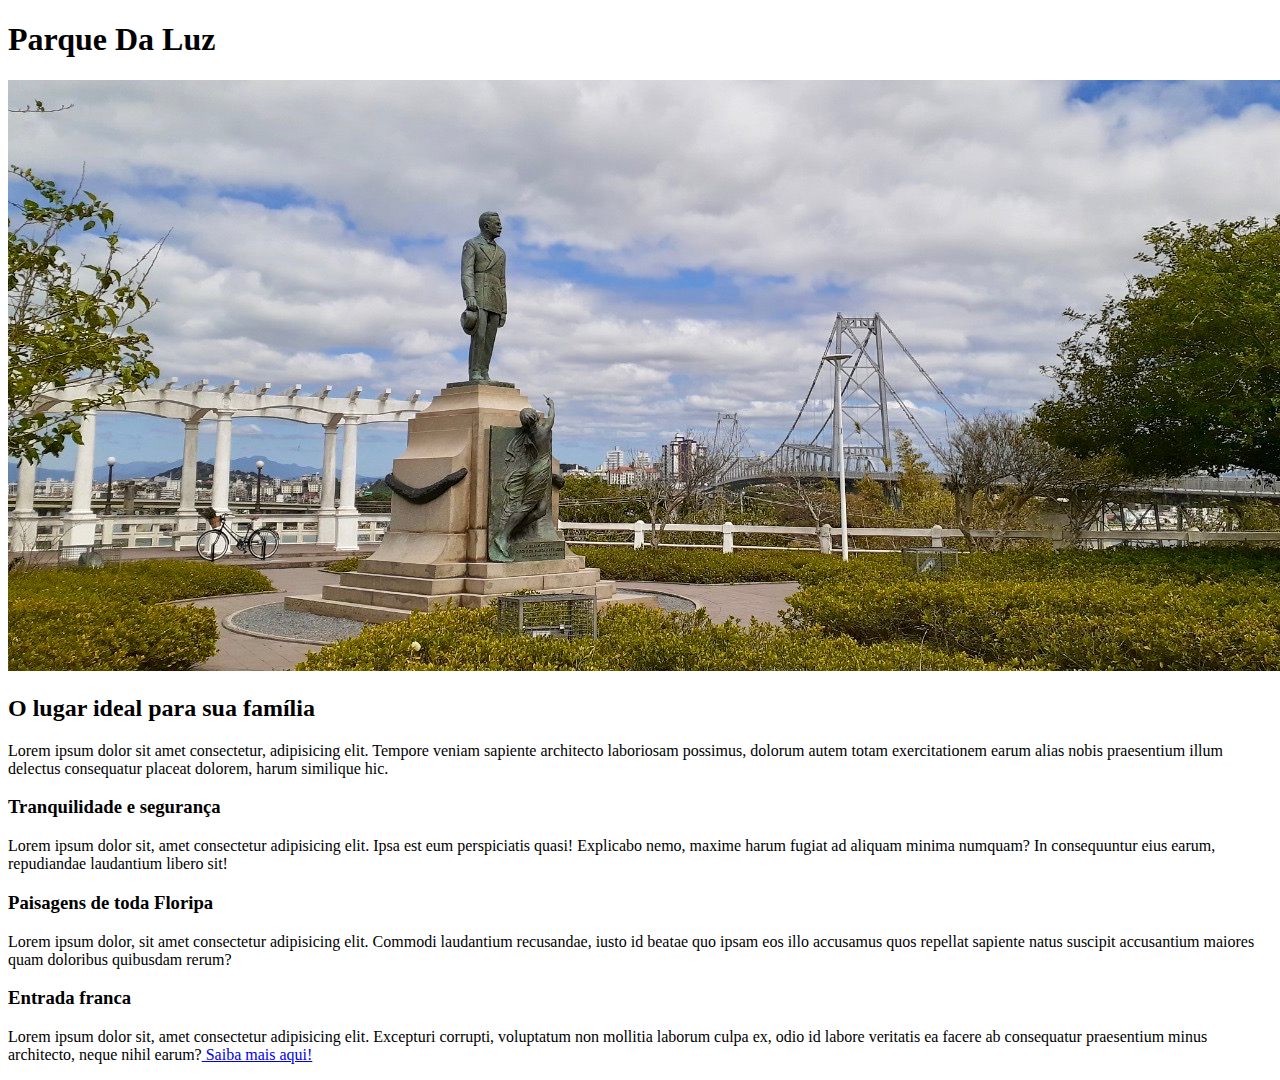
<file: parqueDaLuz/parqueDaLuz.html>
<!DOCTYPE html>
<html lang="pt-br">
<head>
    <meta charset="UTF-8">
    <meta http-equiv="X-UA-Compatible" content="IE=edge">
    <meta name="viewport" content="width=device-width, initial-scale=1.0">
    <title>Parque da Luz</title>
</head>
<body>
    <div>
        <h1>Parque Da Luz</h1>
        <img src="parqueDaLuz.JPG" alt="Parque da Luz">
        <h2>O lugar ideal para sua família</h2>
        <p>Lorem ipsum dolor sit amet consectetur, adipisicing elit. Tempore veniam sapiente architecto laboriosam possimus, dolorum autem totam exercitationem earum alias nobis praesentium illum delectus consequatur placeat dolorem, harum similique hic.</p>
    </div>
    <div>
        <h3>Tranquilidade e segurança</h3>
        <p>Lorem ipsum dolor sit, amet consectetur adipisicing elit. Ipsa est eum perspiciatis quasi! Explicabo nemo, maxime harum fugiat ad aliquam minima numquam? In consequuntur eius earum, repudiandae laudantium libero sit!</p>
    </div>
    <div>
        <h3>Paisagens de toda Floripa</h3>
        <p>Lorem ipsum dolor, sit amet consectetur adipisicing elit. Commodi laudantium recusandae, iusto id beatae quo ipsam eos illo accusamus quos repellat sapiente natus suscipit accusantium maiores quam doloribus quibusdam rerum?</p>
    </div>
    <div>
        <h3>Entrada franca</h3>
        <p>Lorem ipsum dolor sit, amet consectetur adipisicing elit. Excepturi corrupti, voluptatum non mollitia laborum culpa ex, odio id labore veritatis ea facere ab consequatur praesentium minus architecto, neque nihil earum?<a href="https://pt.wikipedia.org/wiki/Parque_da_Luz_(Florian%C3%B3polis)" target="_blank"> Saiba mais aqui!</a></p>
    </div>
</body>
</html>
</file>
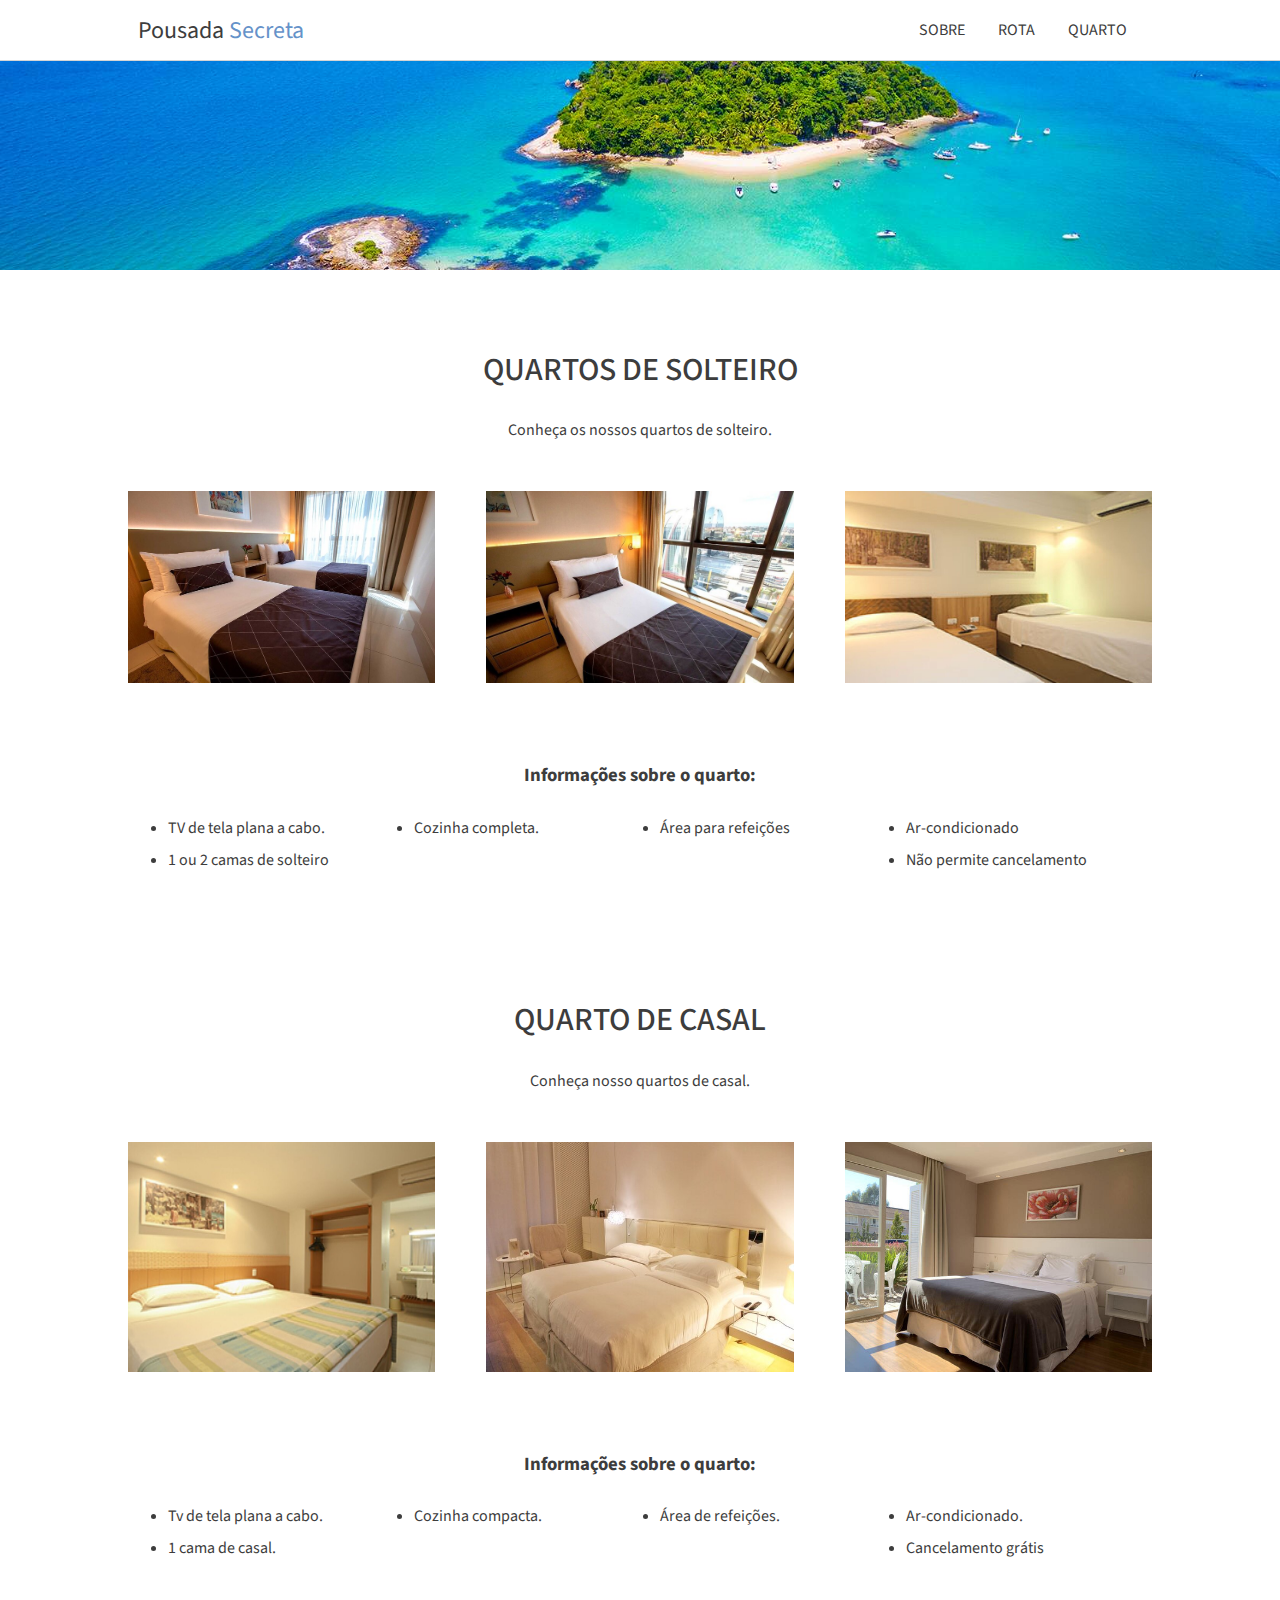
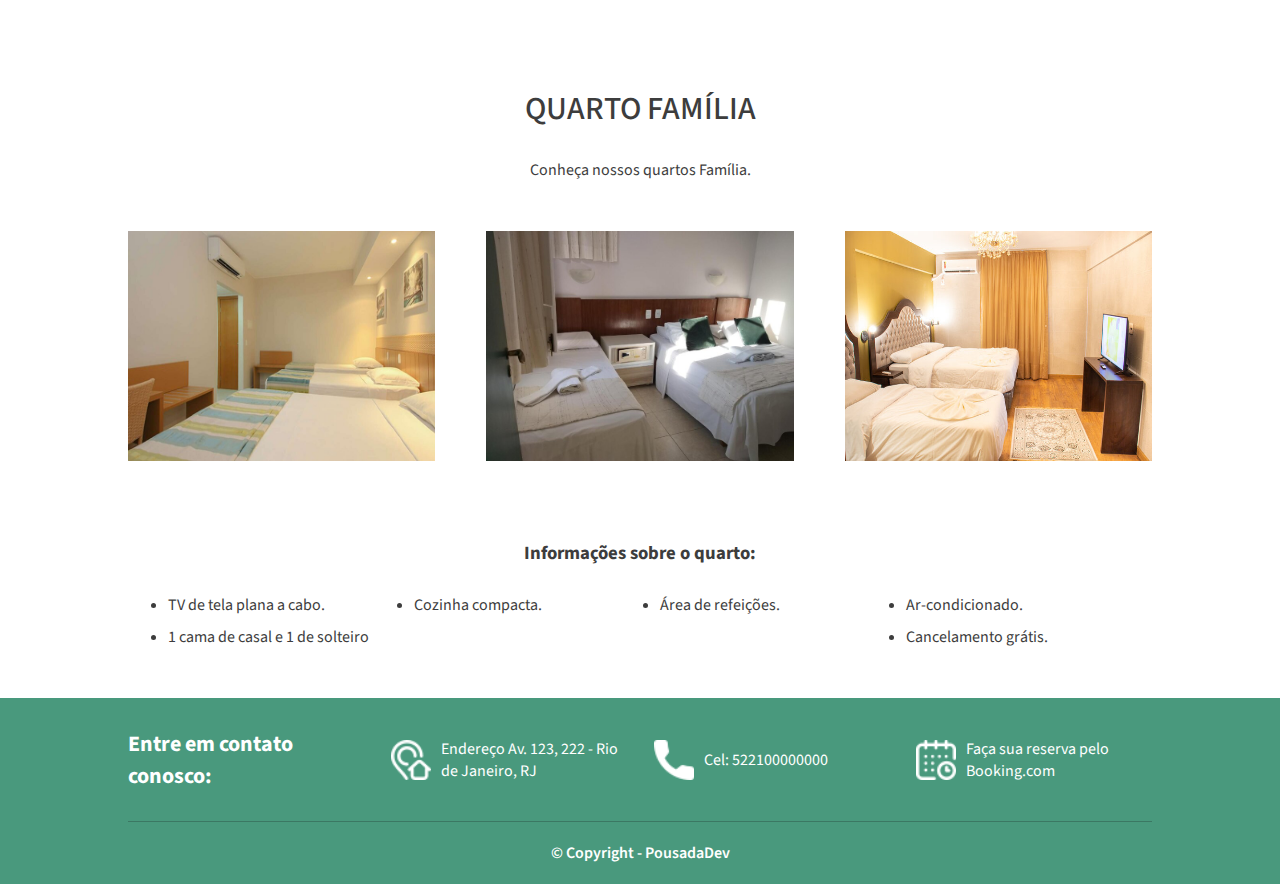
<file: Pousada/quartos.html>
<!DOCTYPE html>
<html>
<head>
    <title>Quartos - Pousada Secreta</title>
    <meta charset="UTF-8">
    <link rel="stylesheet" href="CSS/estilo.css">
    <link rel="stylesheet" href="CSS/estilo-quartos.css">
    <link rel="stylesheet" href="https://fonts.googleapis.com/css2?family=Source+Sans+Pro:ital,wght@0,200;0,300;0,400;0,600;0,700;0,900;1,200;1,300;1,400;1,600;1,700;1,900&display=swap">
    
</head>
<body>
    <div class="topo">
        <div class="tamanho-maximo-container container">
            <a class="link-logotipo" href="index.html">Pousada <span>Secreta</span></a>

            <div>
                <a class="link-topo" href="index.html#sobre">Sobre</a>
                <a class="link-topo" href="index.html#rota">Rota</a>
                <a class="link-topo" href="quartos.html">Quarto</a>
            </div>
        </div>
    </div>

    <div class="principal">
        <div class="titulo-site titulo-galeria"></div>
        <div id="solteiro" class="tamanho-maximo-container secao-container">
            <h2>
                Quartos de Solteiro
            </h2>
            <p>
                Conheça os nossos quartos de solteiro.
            </p>
        </div>
        
        <div class="quartos tamanho-maximo-container quartos-galeria">
            <img class="quartos-img" src="assets/quarto-solteiro1.jpg" alt="Quarto Solteiro 1" title="Quarto Solteiro 1">
            <img class="quartos-img" src="assets/quarto-solteiro2.jpg" alt="Quarto Solteiro 2" title="Quarto Solteiro 2">
            <img class="quartos-img" src="assets/quarto-solteiro3.jpg" alt="Quarto solteiro 3" title="Quarto Solteiro 3">
        </div>

        <div class="tamanho-maximo-container secao-container">
            <h3>Informações sobre o quarto:</h3>

            <ul class="quarto-informacoes">
                <li>TV de tela plana  a cabo.</li>
                <li>Cozinha completa.</li>
                <li>Área para refeições</li>
                <li>Ar-condicionado</li>
                <li>1 ou 2 camas de solteiro</li>   
                <li>Não permite cancelamento</li>
            </ul>
        </div>

        <div id="casal" class="tamanho-maximo-container secao-container">
            <h2>
                Quarto de Casal
            </h2>
            <p>
                Conheça nosso quartos de casal.
            </p>
        </div>

        <div class="quartos tamanho-maximo-container">
            <img class="quartos-img" src="assets/quarto-casal1.jpg" alt="Quarto casal 1" title="Quarto casal 1">
            <img class="quartos-img" src="assets/quarto-casal2.jpg" alt="Quarto casal 2" title="Quarto casal 2">
            <img class="quartos-img" src="assets/quarto-casal3.jpg" alt="Quarto casal 3" title="Quarto casal 3">
        </div>

        <div class="tamanho-maximo-container secao-container">
            <h3>
                Informações sobre o quarto:
            </h3>
            <ul class="quarto-informacoes">
                <li>Tv de tela plana a cabo.</li>
                <li>Cozinha compacta.</li>
                <li>Área de refeições.</li>
                <li>Ar-condicionado.</li>
                <li>1 cama de casal.</li>
                <li>Cancelamento grátis</li>
            </ul>
        </div>

        <div id="familia" class="tamaho-maximo-container secao-container">
            <h2>
                Quarto Família
            </h2>
            <p>
                Conheça nossos quartos Família.
            </p>
        </div>

        <div class="quartos tamanho-maximo-container quartos-galeria">
            <img class="quartos-img" src="assets/quarto-familia1.jpg" alt="Quarto Familia 1" title="Quarto Familia 1">
            <img class="quartos-img" src="assets/quarto-familia2.jpg" alt="Quarto Familia 2" title="Quarto Familia 2">
            <img class="quartos-img" src="assets/quarto-familia3.jpg" alt="Quarto Familia 3" title="Quarto familia 3">
        </div>
        
        <div class="tamanho-maximo-container secao-container">
            <h3>
                Informações sobre o quarto:
            </h3>
            <ul class="quarto-informacoes">
                <li>TV de tela plana a cabo.</li>
                <li>Cozinha compacta.</li>
                <li>Área de refeições.</li>
                <li>Ar-condicionado.</li>
                <li>1 cama de casal e 1 de solteiro</li>
                <li>Cancelamento grátis.</li>
            </ul>
        </div>

    </div>



    <div class="rodape">
        <div class="tamanho-maximo-container rodape-container">
            <div class="rodape-info">
                    <h4>Entre em contato conosco:</h4>
            </div>
    
            <div class="rodape-info">
                <img class="rodape-icone" src="assets/icones/endereco.png" alt="Ícone Endereço" title="Ícone Endereço"/>
                <p>
                    <a href="#">
                        Endereço
                        Av. 123, 222 - Rio de Janeiro, RJ
                    </a>
                </p>
            </div>
            
            <div class="rodape-info">
                <img class="rodape-icone" src="assets/icones/telefone.png" alt="Ícone Telefone" title="Ícone Telefone"/>
                <p>
                    Cel: 522100000000
                </p>
            </div>
    
            <div class="rodape-info">
                <img class="rodape-icone" src="assets/icones/calendario.png" alt="Ícone Calendario" title="Ícone Calenário"/>
                <p>
                    <a href="#">
                        Faça sua reserva pelo Booking.com
                    </a>
                </p>
            </div>
    
            <div class="rodape-copyright">
                © Copyright - PousadaDev
            </div>
        </div>
    </div>
</body>
</html>
</file>
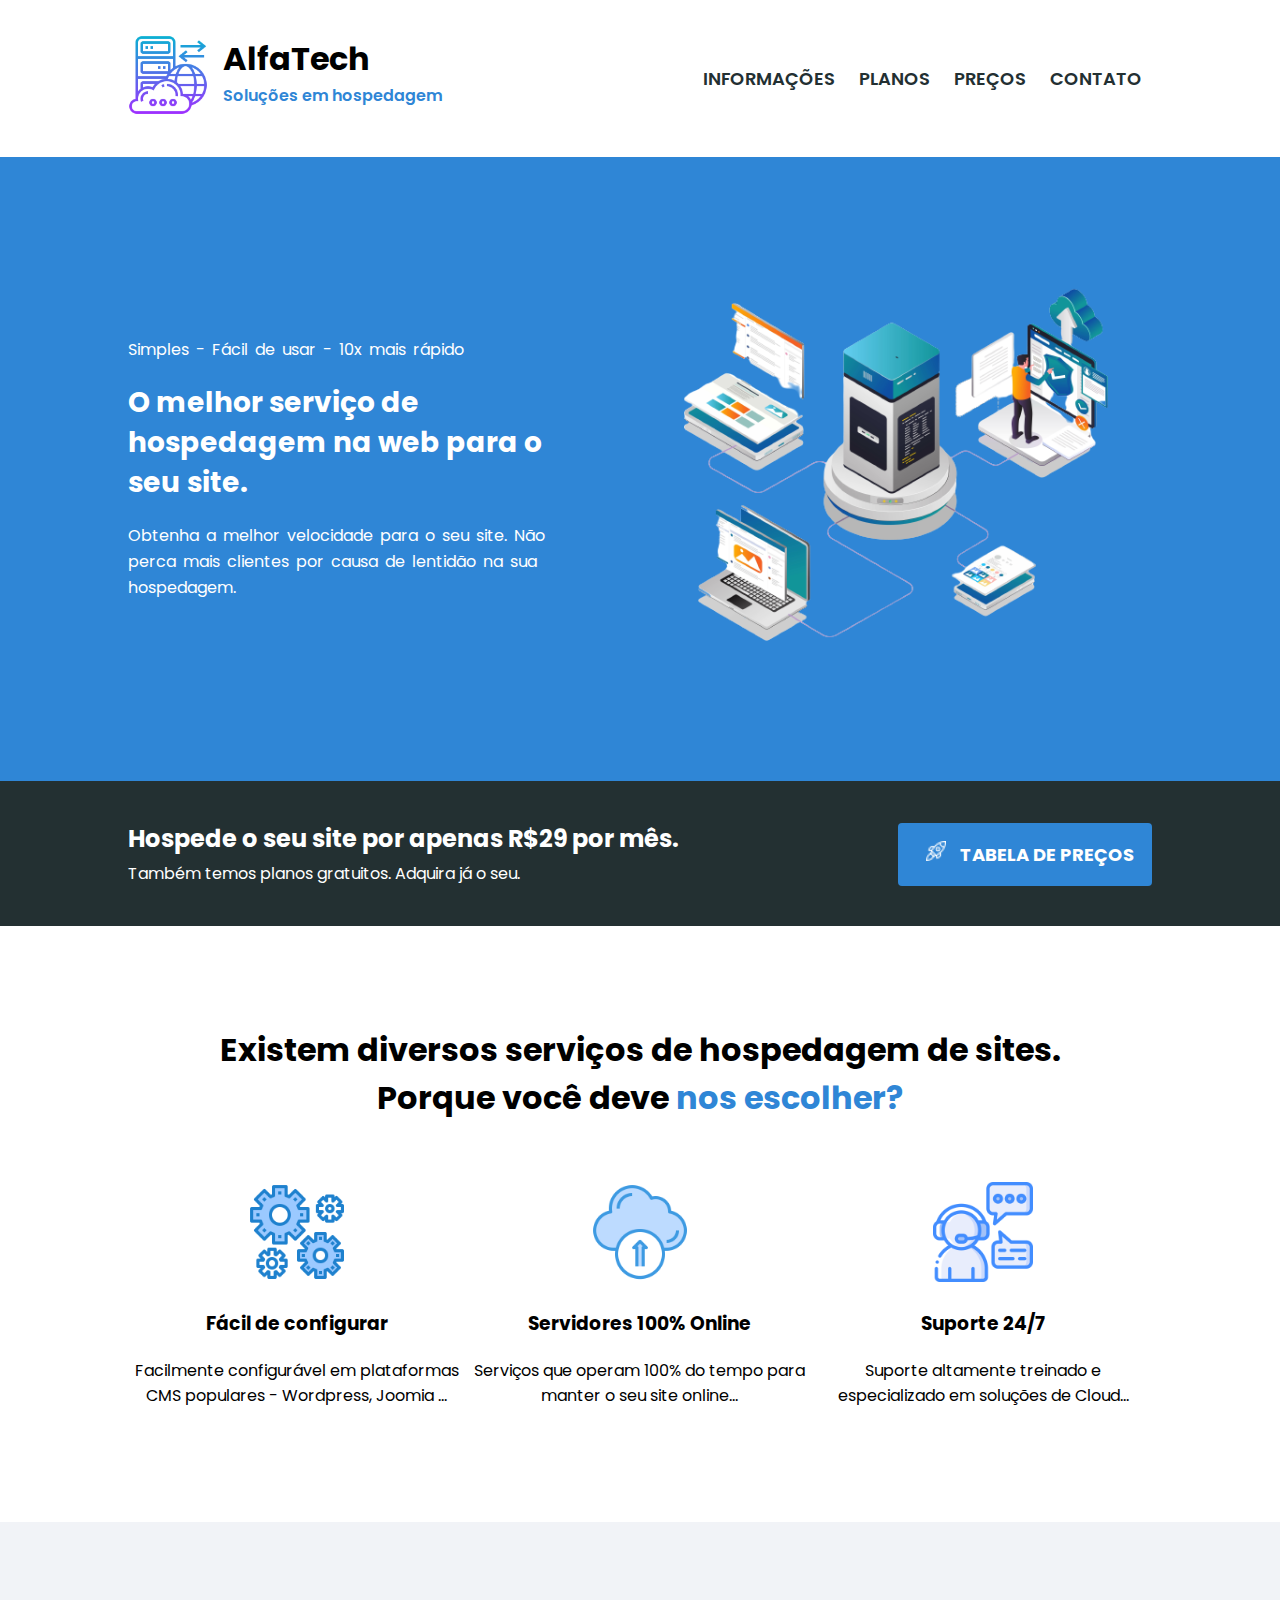
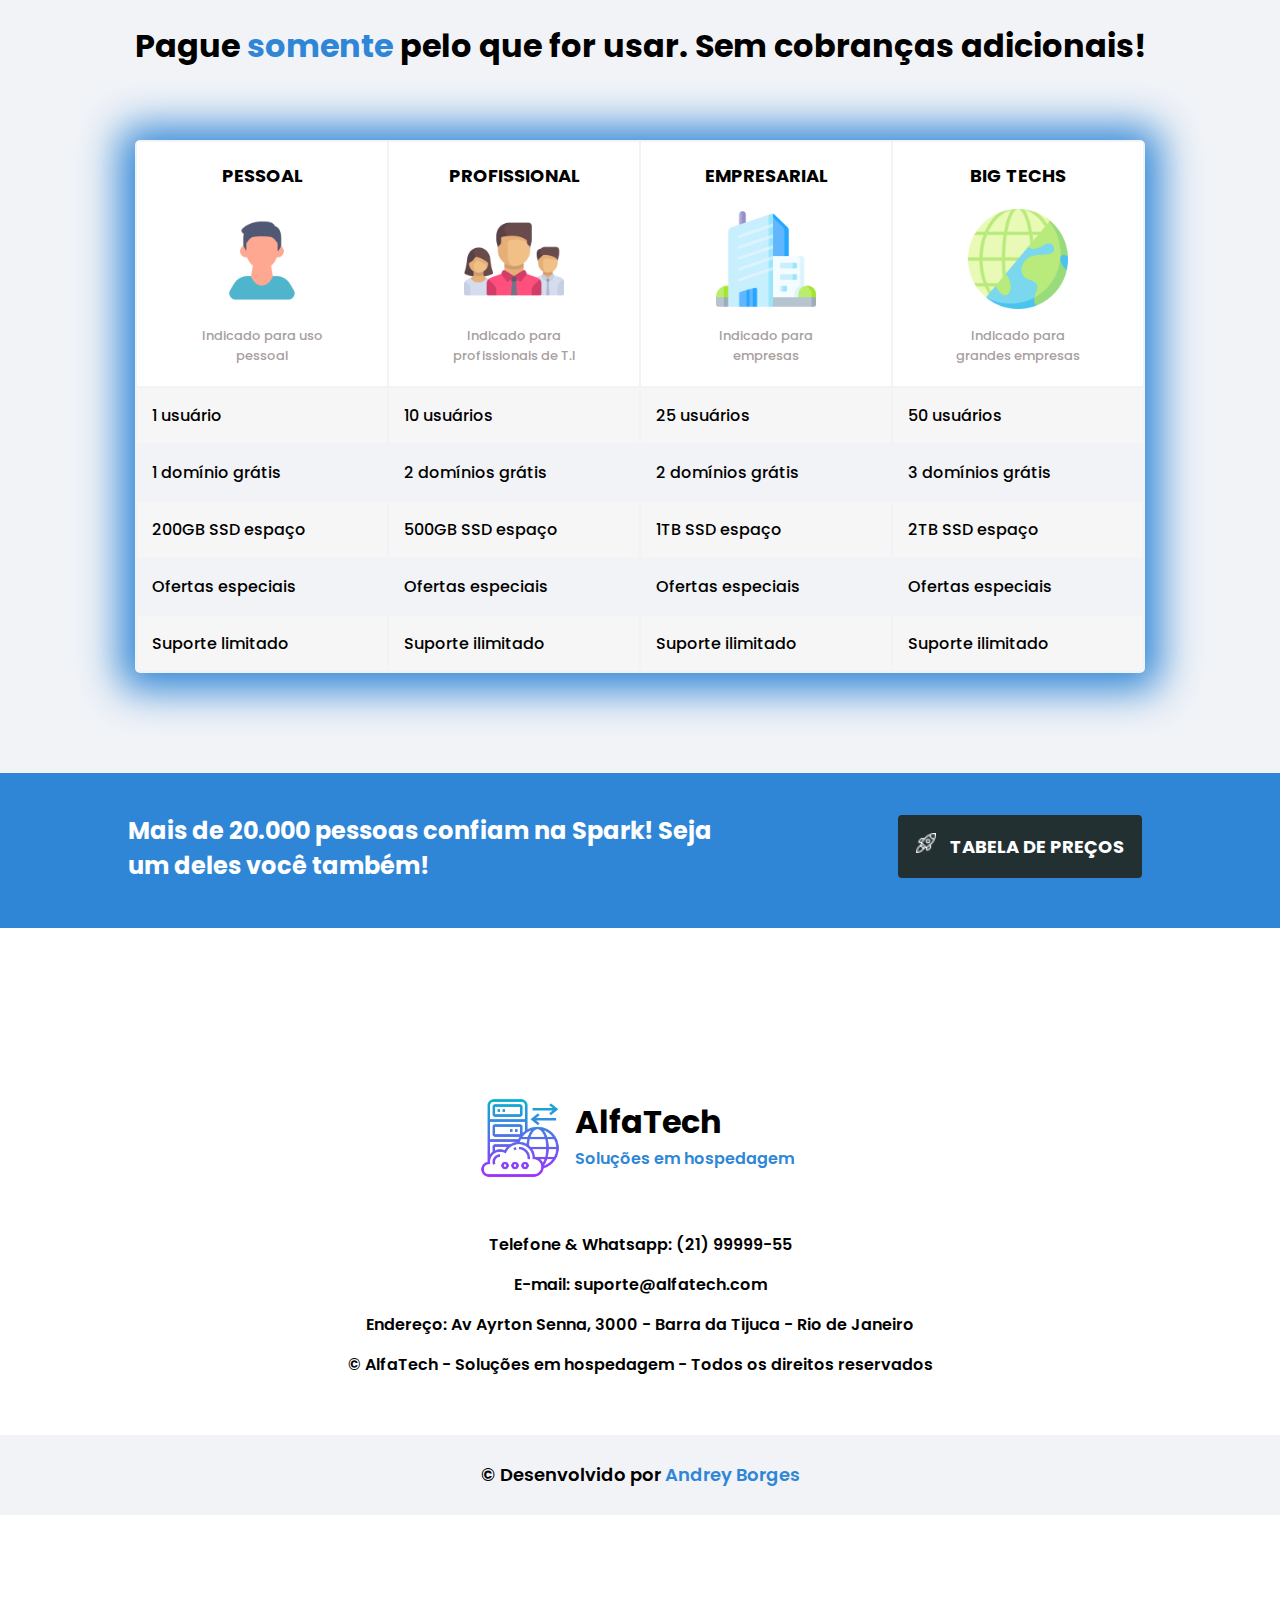
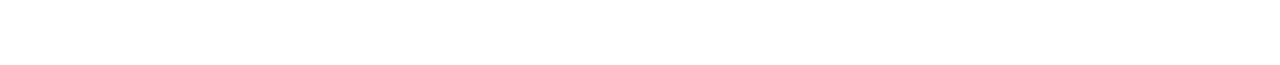
<file: Projeto-Alfatech/home.html>
<!DOCTYPE html>
<html lang="pt-br">
<head>
    <meta charset="UTF-8">
    <meta http-equiv="X-UA-Compatible" content="IE=edge">
    <meta name="viewport" content="width=device-width, initial-scale=1.0">
    <link rel="stylesheet" href="css/home.css">
    <link rel="preconnect" href="https://fonts.googleapis.com">
    <link rel="preconnect" href="https://fonts.gstatic.com" crossorigin>
    <link href="https://fonts.googleapis.com/css2?family=Poppins:wght@400;500;600;700;800;900&display=swap" rel="stylesheet">
    <title>Projeto AlfaTech</title>
</head>
<body>
    <header class="header">
        <div class="container-top section">
            <div class="logo-topo">
                <img src="assets/logo-icone.png" alt="logotipo">
                <div>
                    <h1>AlfaTech</h1>
                    <p>Soluções em hospedagem</p>
                </div>
            </div>
            <nav class="navegacao">
                <a href="#informacoes">INFORMAÇÕES</a>
                <a href="#planos">PLANOS</a>
                <a href="tabeladeprecos.html">PREÇOS</a>
                <a href="#contato">CONTATO</a>
            </nav>
        </div>
    </header>
    <main>
        <section class="banner-section">
            <div class="container-banner section">
                <div>
                    <p>Simples - Fácil de usar - 10x mais rápido</p>
                    <h2>O melhor serviço de hospedagem na web para o seu site.</h2>
                    <p>Obtenha a melhor velocidade para o seu site. Não perca mais clientes por causa de lentidão na sua hospedagem.</p>
                </div>
                <img src="assets/imagem-banner.png" alt="Banner">
            </div>
        </section>

        <section class="ad1-section">
            <div class="container-ad1 section">
                <div>
                    <h2>Hospede o seu site por apenas R$29 por mês.</h2>
                    <p>Também temos planos gratuitos. Adquira já o seu.</p>
                </div>
                <a href="tabeladeprecos.html">
                    <img src="assets/icone-foguete.png" alt="Foguete">
                    <span>TABELA DE PREÇOS</span>
                </a>
            </div>
        </section>

        <section>
            <div id="informacoes" class="section-info">
                <h2>Existem diversos serviços de hospedagem de sites. Porque você deve<span> nos escolher?</span>
                </h2>
                <div class="container-info section">
                    <div>
                        <img src="assets/icone-engrenagens.png" alt="Ícone engrenagens">
                        <h3>Fácil de configurar</h3>
                        <p>Facilmente configurável em plataformas CMS populares - Wordpress, Joomia ...</p>
                    </div>
                    <div class="card1">
                        <img src="assets/cloud-icone.png" alt="Ícone nuvem">
                        <h3>Servidores 100% Online</h3>
                        <p>Serviços que operam 100% do tempo para manter o seu site online...</p>
                    </div>
                    <div class="card2">
                        <img src="assets/icone-suporte.png" alt="Ícone suporte">
                        <h3>Suporte 24/7</h3>
                        <p>Suporte altamente treinado e especializado em soluções de Cloud...</p>
                    </div>
                </div>
            </div>
        </section>

        <section>
            <div id="planos" class="internet-plans">
                <h2>Pague <span>somente</span> pelo que for usar. Sem cobranças adicionais!</h2>
                
                <table>
                    <thead>
                        <tr>
                            <th>
                                <h3>PESSOAL</h3>
                                <img src="assets/pessoal-icone.png" alt="icone">
                                <p>Indicado para uso pessoal</p>
                            </th>
                            <th>
                                <h3>PROFISSIONAL</h3>
                                <img src="assets/equipe-icone.png" alt="icone">
                                <p>Indicado para profissionais de T.I</p>
                            </th>
                            <th>
                                <h3>EMPRESARIAL</h3>
                                <img src="assets/empresa-icone.png" alt="icone">
                                <p>Indicado para empresas</p>
                            </th>
                            <th>
                                <h3>BIG TECHS</h3>
                                <img src="assets/big-tech.png" alt="icone">
                                <p>Indicado para grandes empresas</p>
                            </th>
                        </tr>
                    </thead>
                    <tbody>
                        <tr class="odd-line">
                            <td>1 usuário</td>
                            <td>10 usuários</td>
                            <td>25 usuários</td>
                            <td>50 usuários</td>
                        </tr>
                        <tr class="even-line">
                            <td>1 domínio grátis</td>
                            <td>2 domínios grátis</td>
                            <td>2 domínios grátis</td>
                            <td>3 domínios grátis</td>
                        </tr>
                        <tr class="odd-line">
                            <td>200GB SSD espaço</td>
                            <td>500GB SSD espaço</td>
                            <td>1TB SSD espaço</td>
                            <td>2TB SSD espaço</td>
                        </tr>
                        <tr class="even-line">
                            <td>Ofertas especiais</td>
                            <td>Ofertas especiais</td>
                            <td>Ofertas especiais</td>
                            <td>Ofertas especiais</td>
                        </tr>
                        <tr class="odd-line">
                            <td>Suporte limitado</td>
                            <td>Suporte ilimitado</td>
                            <td>Suporte ilimitado</td>
                            <td>Suporte ilimitado</td>
                        </tr>
                    </tbody>
                </table>
                
            </div>
        </section>
        <section class="ad2-section">
            <div class="container-ad2 section">
                <h2>Mais de 20.000 pessoas confiam na Spark! Seja um deles você também!</h2>
                <a href="tabeladeprecos.html">
                    <img src="assets/icone-foguete.png" alt="Foguete">
                    <span>TABELA DE PREÇOS</span>
                </a>
            </div>
        </section>
        <footer class="footer">
            <div class="footer-logo">
                <img src="assets/logo-icone.png" alt="Icone Logotipo">
                <div>
                    <h1>AlfaTech</h1>
                    <p>Soluções em hospedagem</p>
                </div>
            </div>
            <div id="contato" class="container-contact">
                <p>Telefone & Whatsapp: (21) 99999-55</p>
                <p>E-mail: suporte@alfatech.com</p>
                <p>Endereço: Av Ayrton Senna, 3000 - Barra da Tijuca - Rio de Janeiro</p>
                <p>&copy; AlfaTech - Soluções em hospedagem - Todos os direitos reservados</p>
                <div class="container-copyright">
                    <p>&copy; Desenvolvido por <span>Andrey Borges</span></p>
                </div>
            </div>
        </footer>
    </main>
</body>
</html>
</file>
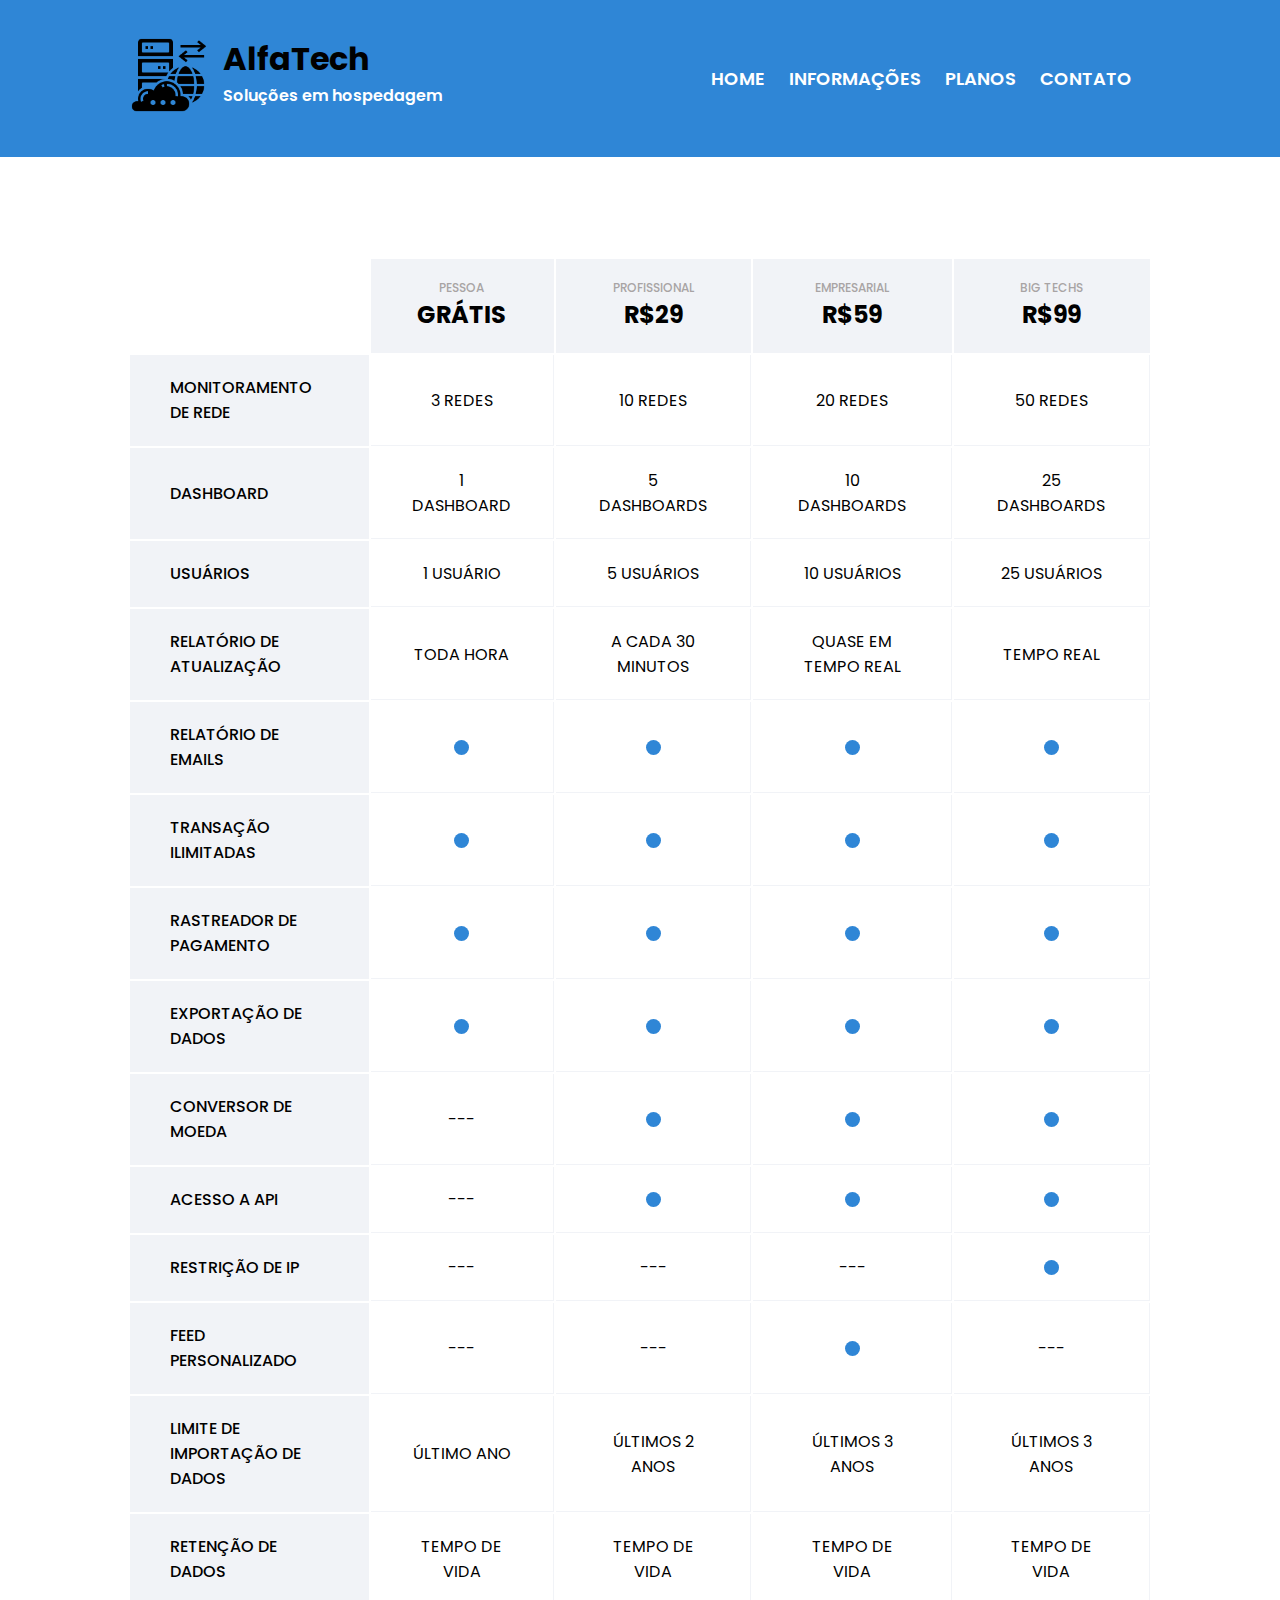
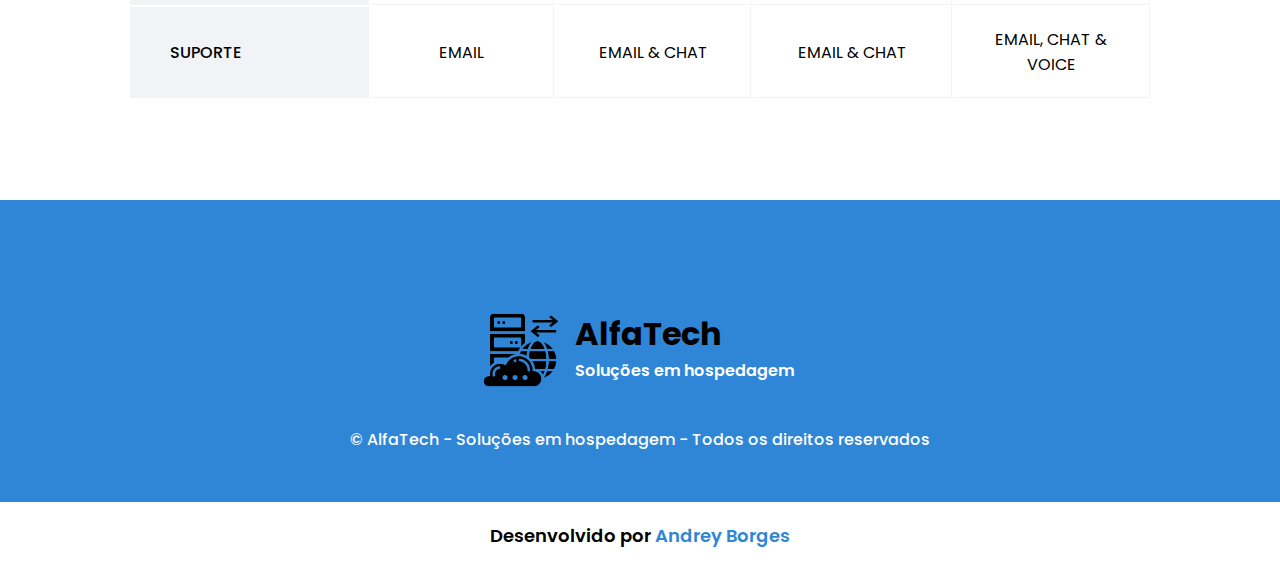
<file: Projeto-Alfatech/tabeladeprecos.html>
<!DOCTYPE html>
<html lang="pt-br">
<head>
    <meta charset="UTF-8">
    <meta http-equiv="X-UA-Compatible" content="IE=edge">
    <meta name="viewport" content="width=device-width, initial-scale=1.0">
    <link rel="stylesheet" href="css/tabeladeprecos.css">
    <link rel="preconnect" href="https://fonts.googleapis.com">
    <link rel="preconnect" href="https://fonts.gstatic.com" crossorigin>
    <link href="https://fonts.googleapis.com/css2?family=Poppins:wght@400;500;600;700;800;900&display=swap" rel="stylesheet">
    <title>AlfaTech</title>
</head>
<body>
    <header class="header">
        <div class="container-top section">
            <div class="logo-topo">
                <img src="assets/logo-icone-escuro.png" alt="Icone Logotipo">
                <div>
                    <h1>AlfaTech</h1>
                    <p>Soluções em hospedagem</p>
                </div>
            </div>
            <nav class="navegacao">
                <a href="home.html">HOME</a>
                <a href="home.html#informacoes">INFORMAÇÕES</a>
                <a href="home.html#planos">PLANOS</a>
                <a href="home.html#contato">CONTATO</a>
            </nav>
        </div>
    </header>
    <main class="main-container">
        <table class="section">
            <thead>
                <tr>
                    <th class="hidden-cell">
                
                    </th>
                    <th class="header-cell">
                        <p>PESSOA</p>
                        <h2>GRÁTIS</h2>
                    </th>
                    <th class="header-cell">
                        <p>PROFISSIONAL</p>
                        <h2>R$29</h2>
                    </th>
                    <th class="header-cell">
                        <p>EMPRESARIAL</p>
                        <h2>R$59</h2>
                    </th>
                    <th class="header-cell">
                        <p>BIG TECHS</p>
                        <h2>R$99</h2>
                    </th>
                </tr>
            </thead>
            <tbody>
                <tr>
                    <td class="first-cell">MONITORAMENTO DE REDE</td>
                    <td>3 REDES</td>
                    <td>10 REDES</td>
                    <td>20 REDES</td>
                    <td>50 REDES</td>
                </tr>
                <tr>
                    <td class="first-cell">DASHBOARD</td>
                    <td>1 DASHBOARD</td>
                    <td>5 DASHBOARDS</td>
                    <td>10 DASHBOARDS</td>
                    <td>25 DASHBOARDS</td>
                </tr>
                <tr>
                    <td class="first-cell">USUÁRIOS</td>
                    <td>1 USUÁRIO</td>
                    <td>5 USUÁRIOS</td>
                    <td>10 USUÁRIOS</td>
                    <td>25 USUÁRIOS</td>
                </tr>
                <tr>
                    <td class="first-cell">RELATÓRIO DE ATUALIZAÇÃO</td>
                    <td>TODA HORA</td>
                    <td>A CADA 30 MINUTOS</td>
                    <td>QUASE EM TEMPO REAL</td>
                    <td>TEMPO REAL</td>
                </tr>
                <tr>
                    <td class="first-cell">RELATÓRIO DE EMAILS</td>
                    <td><div class="blue-dot"></div></td>
                    <td><div class="blue-dot"></div></td>
                    <td><div class="blue-dot"></div></td>
                    <td><div class="blue-dot"></div></td>
                </tr>
                <tr>
                    <td class="first-cell">TRANSAÇÃO ILIMITADAS</td>
                    <td><div class="blue-dot"></div></td>
                    <td><div class="blue-dot"></div></td>
                    <td><div class="blue-dot"></div></td>
                    <td><div class="blue-dot"></div></td>
                </tr>
                <tr>
                    <td class="first-cell">RASTREADOR DE PAGAMENTO</td>
                    <td><div class="blue-dot"></div></td>
                    <td><div class="blue-dot"></div></td>
                    <td><div class="blue-dot"></div></td>
                    <td><div class="blue-dot"></div></td>
                </tr>
                <tr>
                    <td class="first-cell">EXPORTAÇÃO DE DADOS</td>
                    <td><div class="blue-dot"></div></td>
                    <td><div class="blue-dot"></div></td>
                    <td><div class="blue-dot"></div></td>
                    <td><div class="blue-dot"></div></td>
                </tr>
                <tr>
                    <td class="first-cell">CONVERSOR DE MOEDA</td>
                    <td>---</td>
                    <td><div class="blue-dot"></div></td>
                    <td><div class="blue-dot"></div></td>
                    <td><div class="blue-dot"></div></td>
                </tr>
                <tr>
                    <td class="first-cell">ACESSO A API</td>
                    <td>---</td>
                    <td><div class="blue-dot"></div></td>
                    <td><div class="blue-dot"></div></td>
                    <td><div class="blue-dot"></div></td>
                </tr>
                <tr>
                    <td class="first-cell">RESTRIÇÃO DE IP</td>
                    <td>---</td>
                    <td>---</td>
                    <td>---</td>
                    <td><div class="blue-dot"></div></td>
                </tr>
                <tr>
                    <td class="first-cell">FEED PERSONALIZADO</td>
                    <td>---</td>
                    <td>---</td>
                    <td><div class="blue-dot"></div></td>
                    <td>---</td>
                </tr>
                <tr>
                    <td class="first-cell">LIMITE DE IMPORTAÇÃO DE DADOS</td>
                    <td>ÚLTIMO ANO</td>
                    <td>ÚLTIMOS 2 ANOS</td>
                    <td>ÚLTIMOS 3 ANOS</td>
                    <td>ÚLTIMOS 3 ANOS</td>
                </tr>
                <tr>
                    <td class="first-cell">RETENÇÃO DE DADOS</td>
                    <td>TEMPO DE VIDA</td>
                    <td>TEMPO DE VIDA</td>
                    <td>TEMPO DE VIDA</td>
                    <td>TEMPO DE VIDA</td>
                </tr>
                <tr>
                    <td class="first-cell">SUPORTE</td>
                    <td>EMAIL</td>
                    <td>EMAIL & CHAT</td>
                    <td>EMAIL & CHAT</td>
                    <td>EMAIL, CHAT & VOICE</td>
                </tr>
            </tbody>
        </table>
    </main>
    <footer class="footer">
        <div>
            <div class="footer-logo">
                <img src="assets/logo-icone-escuro.png" alt="Icone Logotipo">
                <div>
                    <h1>AlfaTech</h1>
                    <p>Soluções em hospedagem</p>
                </div>
            </div>
            
            <p class="paragrafo-footer">&copy; AlfaTech - Soluções em hospedagem - Todos os direitos reservados</p>
            
            <div class="container-copyright">
                <p>Desenvolvido por <span>Andrey Borges</span></p>
            </div>
        </div>
        
    </footer>
</body>
</html>
</file>
<file: Barbearia/estilo.css>
body {
    background-color: #f1f1f1;
}

img {
    width: 190px;
}

div {
    width: 600px;
    margin: 20px auto;
    text-align: center;
}

h1 {
    font-size: 24px;
    font-family: 'Verdana';
    color: #C0C0C0;
    padding: 15px;
    border: 5px solid #696969;
}

h2 {
    font-size: 20px;
    font-family: 'Verdana';
    color: #959790;
    margin: 35px 25px;
}

h3 {
    font-size: 20px;
    font-family: 'Verdana';
    font-weight: normal;
    color: #708090;
    padding: 10px;
    margin-top: 30px;
    border-top: 2px solid #1e2022;
    border-bottom: 2px solid #212222;
    
}

p {
    font-size: 18px;
    font-family: 'Verdana';
    text-align: justify;
    line-height: 30px;
    color: #696969;
    margin-bottom: 32px;
}

span {
    font-weight: bold;
}

a {
    font-size: 18px;
    font-family: 'Verdana';
    font-weight: bold;
    text-decoration: none;
    padding: 10px 15px;
    color: #f1f1f1;
    background-color:rgb(12, 128, 12);
    border-radius: 25px;
}
</file>
<file: Cafeteria/estilo.css>
/* Efeito Geral */

* {
    box-sizing: border-box;
    margin: 0;
    padding: 0;
}

/* Efeito topo */

.topo {
    width: 100%;
    position: fixed;
    z-index: 1;
    background-color: #604829;
}

.topo img {
    width: 80px;
    position: relative;
    top: 0;
    left: 15%;
}

.topo div {
    position: absolute;
    top: 30%;
    right: 15%;
}

.topo div a {
    margin-right: 20px;
    font-size: 18px;
    font-family: 'Oswald',sans-serif;
    font-weight: 700;
    color: #c4a47c;
    text-decoration: none;
    text-shadow: 3px 5px 2px black;
    letter-spacing: 2px;
}

/* Efeito geral parallax */

.container-parallax1,
.container-parallax2,
.container-parallax3,
.container-parallax4,
.container-parallax5 {
    position: relative;
    background-position: center;
    background-size: cover;
    background-attachment: fixed;
}

/* Efeito parallax 1ª imagem */

.container-parallax1 {
    background-image: url("./assets/parallax-imagem1.png");
    height: 100vh;
}

.container-parallax1 h1 {
    position: absolute;
    top: 45%;
    right: 0;
    left: 0;
    font-family: 'Fraunces' sans-serif;
    font-weight: 400;
    font-size: 80px;
    color: white;
    text-align: center;
    
}

/* Efeito parallax 1ª imagem */

.container-parallax2 {
    background-image: url("./assets/parallax-imagem2.jpg");
    height: 50vh;
}

.container-parallax2 h3,
.container-parallax3 h3 {
    width: 500px;
    padding: 10px 10px;
    position: relative;
    top: 45%;
    right: 0;
    left: 0;
    margin: 0 auto;
    font-size: 24px;
    font-weight: 400;
    font-style: italic;
    font-family: 'Fraunces',serif;
    text-align: center;
    background-color: #604829;
    color: white;
    letter-spacing: 2px;
}

/* parallax 3ª imagem */

.container-parallax3 {
    background-image: url("./assets/parallax-imagem3.jpg");
    height: 50vh;
}

/* Efeito no texto */

.container-texto {
    padding: 80px 0px;
    text-align: center;
    background-color: #f4f4f4;
}

.container-texto h2 {
    margin-bottom: 30px;

    font-size: 24px;
    font-family: 'Oswald',sans-serif;
    letter-spacing: 2px;

    color: #c4a47c;
}

.container-texto p {
    max-width: 1024px;
    margin: 0 auto;
    padding: 0px 20px;
    line-height: 34px;

    font-family: 'Lato', sans-serif;
    letter-spacing: 1px;

    color: #666;
}

/* 4ª imagem parallax */

.container-parallax4 {
    background-image: url("./assets/parallax-imagem4.png");
    height: 100vh;
}

.container-parallax4 h2 {
    width: 500px;
    padding: 10px 10px;

    position: absolute;
    top: 10%;
    right: 0;
    left: 0;
    margin: 0 auto;

    font-size: 24px;
    font-family: 'Oswald', serif;
    letter-spacing: 5px;
    text-align: center;

    background-color: #604829;
    color: white;
}

iframe {
    position: absolute;
    top: 27%;
    right: 0;
    left: 0;
    margin: auto;

    opacity: 0.9;
}

.box-contatos {
    width: 500px;
    padding: 10px;

    position: absolute;
    bottom: 8%;
    right: 0;
    left: 0;
    margin: 0 auto;

background-color: #604829;
}

.box-contatos p {
    font-family: 'Oswald', sans-serif;
    text-align: center;
    line-height: 36px;
    text-shadow: 0 6px 8px #000000;

    color: #fff;  
}

/* 5ª imagem parallax */

.container-parallax5 {
    background-image: url("./assets/cafeteria.jpg");
    height: 110vh;
}

.container-parallax5 h2 {
    width: 1024px;

    position: absolute;
    top: 15%;
    right: 0;
    left: 0;
    margin: 0 auto;

    font-family: 'Oswald', sans-serif;
    letter-spacing: 6px;
    text-align: center;

    color: white;
}

.lista {
    width: 768px;

    position: absolute;
    bottom: 20%;
    right: 0;
    left: 0;
    margin: 0 auto;

    font-family: 'Oswald', sans-serif;
    list-style: none;
}

.lista li {
    position: relative;
}

.lista h3 {
    margin-bottom:20px;

    text-align: left;
    color: #fff;
}

.lista li div {
    width: 60%;
    height: 1px;

    position: absolute;
    top: 50%;
    right: 0;
    left: 0;
    margin: 0 auto;

    background-color: #ACACAC;
}

.lista li p,
.texto-marrom {
    position: absolute;
    top: 0;
    right: 0;

    font-weight: 700;
    font-family: 'Oswald', sans-serif;
}

.lista li p {
    color: #ACACAC;
    text-align: center;
}

.texto-marrom {
    padding-left: 15px;
    color: #c4a47c;
    text-align: left;
}

.container-rodape {
    position: relative;
    padding: 20px 0;

    line-height: 34px;
    letter-spacing: 2px;
    font-weight: 600;
    font-family: 'Lato', sans-serif;
    text-align: center;

    background-color: #000000;
    color: #fff;
}

.container-rodape span {
    color: #c4a47c;
}

.container-rodape a {
    position: absolute;
    bottom: 80px;
    right: 50px;
    width: 60px;
    height: 60px;

    background-image: url('./assets/seta-para-cima.png');
    background-position: center;
    background-size: cover;
    background-color: #c4a47c;

    border-radius: 4px;

}
</file>
<file: Imobiliaria/estilo.css>
body {
    margin: none;
    font-family: Tahoma;
}

div {
    padding-top: 30px;
    padding-bottom: 30px;
    text-align: center;
}

p {
    font-size: 18px;
    line-height: 28px;
    margin: 10px auto;
    text-align: justify;
    width: 980px;
}

span {
    font-weight: bold;
}

h1 {
    color: #1d1d1d;
    margin-bottom: 5px;
}

.primeira-secao {
    background-color: #afddfb;
}

.logo {
    width: 150px;
}

.primeiro-paragrafo {
    margin-top: 15px;
    margin-bottom: 25px;
    text-align: center;
}

.primeiro-paragrafo a {
    font-size: 18px;
    color: #1d1d1d;
    border-bottom: 2px solid #1d1d1d;
    text-decoration: none;
    margin: 0 10px
}

.segunda-secao {
    margin-top: 50px;
    padding-top: 0;
}

.subtitulo {
    color: #1c81c0;
    margin-top: 0;
    font-weight: normal;
}

.img-imovel {
    width: 450px;
}

.texto-azul {
    color: #1d80c1;
}

.quarta-secao {
    background-color: #1c81c0;
}

.quarta-secao p {
    color: #ffffff;
    font-size: 22px;
    line-height: 42px;
    text-align: center;
    width: 700px;
}


.segundo-sub {
    color: #ffffff;
    font-size: 28px;
    line-height: 42px;
}

.texto-amarelo {
    color: #fff81b;
}

.lista {
    margin: 40px auto;
    width: 135px;
}

.lista li {
    color: #ffffff;
    font-size: 22px;
    text-align: left;
    line-height: 42px;
}

.paragrafo {
    color: #ffffff;
    background-color: #1d1d1d;
    padding: 15px;
    margin-top: 30px;
    margin-bottom: 30px;
}

.lista-contato {
    margin: 40px auto;
    width: 210px;
}

.lista-contato li {
    margin-top: 15px;
    font-size: 18px;
    text-align: center;
}

.lista-item {
    background-color: #ffffff;
    color: #1d80c1;
    padding: 2px 5px;
    border-radius: 5px;
}
</file>
<file: Livro/css/style.css>
div {
    background-color: #f5f5f5;
    padding: 50px;
    text-align: center;
    border: 1px solid #d5d5d5;
}

h1 {
    font-size: 40px;
    font-family: Tahoma;
    font-weight: bold;
    text-align: center;
    line-height: 100px;
}

img {
    width: 190px;
}

h2 {
    font-size: 24px;
    font-family: Tahoma;
    font-weight: bold;
}

p {
    font-family: Tahoma;
    text-align: center;
    line-height: 28px;
    width: 930px;
    margin-right: auto;
    margin-left: auto;
}

a {
    font-size: 14px;
    font-family: Tahoma;
    font-weight: bold;
    color: #ffffff;
    background-color: #2fa12f;
    text-decoration: none;
    padding: 8px 20px;
    border-radius: 20px;
}
</file>
<file: Padaria/estilo.css>
body {
    margin: 0;
    background-color: #f4f0e5;
    font-family: Tahoma;
}

.secao {
    width: 700px;
    margin: 20px auto;
    text-align: center;
}

.imagem-logo {
    width: 200px;
    
}

a {
    margin: 0 10px;
    color: #542f0c;
}

h1 {
    font-size: 28px;
    padding-top: 30px;
    margin-top: 30px;
    margin-bottom: 0;
    border-top: 1px solid #de8e37;
}

h2 {
    font-weight: normal;
    color: #de8e37;
    margin-top: 10px;
}

.imagem-banner {
    width: 700px;
}

.secao-destaque {
    background-color: #de8e37;
    padding-top: 15px;
    padding-bottom: 15px;
    color: #fff;
}

.secao-destaque h3 {
    font-size: 24px;
}

.secao-destaque h4 {
    font-size: 20px;
    margin-bottom: 10px;
}

.secao-destaque p {
    width: 500px;
    margin: 0 auto;
    line-height: 30px;
}

.secao-destaque img {
    width: 400px;
}

span {
    font-weight: bold;
}
</file>
<file: Pousada/CSS/estilo.css>
* {box-sizing: border-box;}

body {
    margin: 0;
    padding: 0;
    color: #3d3d3d;
    font-family: 'Source Sans Pro', sans-serif;
    background-color: #fff;
}

.container {
    max-width: 1024px;
}

.topo {
    position: fixed;
    width: 100%;
    background-color: #fff;
    border-bottom: 1px solid #d5d5d5;
}

.topo .container {
    display: flex;
    align-items: center;
    justify-content: space-between;
    width: 100%;
    height: 60px;
    padding: 0 10px;
    margin: 0 auto;
}

.link-logotipo {
    margin: 0 40px 0 0;
    font-size: 24px;
    text-decoration: none;
    color: #3d3d3d;
}

.link-logotipo span {
    color: #6592c9;
}

.link-topo {
    text-transform: uppercase;
    line-height: 18px;
    text-decoration: none;
    padding: 0px 15px 10px 15px;
    color: #3d3d3d;
}

.link-topo:hover {
    border-bottom: 3px solid #6592c9;
}

.titulo-site {
    background-image: url('../assets/img-fundo.jpg');
    background-repeat: no-repeat;
    background-size: cover;
    height: 100vh;

    display: flex;
    justify-content: center;
    align-items: center;
}

.titulo-site-descricao {
    color: #fff;
    font-size: 28px;
    background-color: #0a9077b3;
    border: 1px solid;
    padding: 0 20px;
    border-radius: 4px;
    text-align: center;
}

.quartos {
    display: flex;
    justify-content: space-between;
}

.quarto {
    margin-right: 30px;
    padding-bottom: 20px;
    border-bottom: 2px solid #00836a;
    text-decoration: none;
    color: #3d3d3d;
}

.quarto a {
    text-decoration: none;
    color: #333
}

.quarto a p {
    text-align: center;
}

.quarto:last-child {
    margin-right: 0px;
}

.tamanho-maximo-container {
    max-width: 1024px;
    margin: 0 auto;
}

.secao-container {
    text-align: center;
    margin-bottom: 50px;
    padding-top: 50px;
}

.secao-container h2 {
    font-size: 32px;
    font-weight: 500;
    text-transform: uppercase;
}

img {
    width: 100%;
}

.descricoes {
    display: flex;
    flex-wrap: wrap;
    justify-content: space-between;
    padding-bottom: 50px;
}

.descricao {
    display: flex;
    width: 45%;
    margin: 0 10px;
    align-items: center;
    justify-content: space-between;
}

.descricao-conteudo {
    flex: 1 1 auto;
}

.descricao-img {
    width: 100px;
    height: 113px;
    object-fit: cover;
    margin-left: 10px;
}

.rodape-copyright {
    text-align: center;
    padding: 20px;
    border-top: 1px solid #3b7863;
    color: #fff;
    font-weight: 600;
    width: 100%;
}

.rodape {
    background-color: #49997d;
    color: #fff;
}

.rodape h4 {
    font-size: 22px;
}

.rodape-container {
    display: flex;
    flex-wrap: wrap;
    justify-content: space-between;
}

.rodape-info {
    width: 23%;
    display: flex;
    align-items: center;
}

.rodape-link {
    margin-right: 10px;
    color: #fff;
    text-decoration: none;
}

.rodape-icone {
    width: 40px;
    height: 40px;
    margin-right: 10px;
}

.rodape-info a {
    text-decoration: none;
    color: #fff;
}
</file>
<file: projeto_cursoWeb/css/estilo.css>
body{
    font-family: 'Open Sans', arial, helvetica, sans-serif;
    color: #666;
    line-height: 1.7;
}

img {
    max-width: 100%;
}

a{
    transition: color .2s linear, border .2s linear;
    text-decoration: none;
    border-bottom: 1px dotted;
    color: #49bf9d;
}
a:hover{
    border-bottom-color: transparent;
}

p{
    margin: 0 0 2em;
}

address {
    padding-top: 26px;
}

h1, h2, h3, h4, h5, h6{
    color: #787878;
    font-weight: normal;
    margin: 1em 0;
}

h1{
    font-size: 36px;
}
h2{
    font-size: 30px;
}
h3{
    font-size: 26px;
}
h4{
    font-size: 22px;
}
h5{
    font-size: 18px;
}
h6{
    font-size: 15px;
}

sub, sup{
    font-size: 12px;
}
blockquote p{
    border-left: 5px solid #efefef;
    margin: 2em 0;
    padding: .5em 0 .5em 1.5em;
}

code{
    background: #f7f7f7;
    border-radius: .35em;
    border:2px solid #efefef;
    font-size: .9em;
    padding: 0.25em 0.65em;
    font-family: "courier new", monospace;
    color: #929292;
}

pre code{
    display: block;
}

ul, ol{
    margin: 0;
    padding: 0;
    padding-left: 1.1em;
}
li{
    padding-left: .5em;
}

.hidden {
    display: block;
    width: 0;
    height: 0;
    overflow: hidden;
}

.ul-alternate{
    list-style-type: none;
    padding-left: 0; 
}
.ul-alternate li{
    border-bottom: 2px solid #d8d8d8;
    padding-left: 0;
}
.ul-alternate li:last-child{
    border: 0; 
}

.ul-icons{
    list-style-type: none;
    padding-left: 0; 
    
}
.ul-icons li{
    display: inline-block;
    font-size: 2em;
    color: #49bf9d;
}

.icon-link {
    text-decoration: none;
}

.copyright {
    list-style: none;
}

.copyright li {
    display: inline-block;
    border-left: solid 1px rgba(255, 255, 255, .25);
    padding: 0 .75em;
    line-height: 1;
    font-size: .8em;
}

.copyright li:first-child {
    border-left: 0;
}

.copyright li:last-child {
    padding-right: 0;
}

/* Inputs =====================================================*/

input, label, textarea {
    display: inline-block;
    width: 100%;
    box-sizing: border-box;
}

input, textarea, select {
    background: #ecebeb;
    padding: 15px;
    border-radius: 5px;
    border: 2px solid transparent;
    margin-bottom: 15px;
}

input[type="radio"], input[type="checkbox"]{
    width: auto;
}

textarea {
    height: 10em;
}

input:focus, textarea:focus {
    border: 2px solid #49bf9d;
    outline: none;
}

/* Button =====================================================*/

.button-default {
    background-color: #49bf9d;
    border: 3px solid #49bf9d;
    color: white;
    padding: .75em 1.5em;
    border-radius: 5px;
    font-size: .8em;
    width: auto;
    display: inline-block;
    transition: all .5s;
}

.button-default:hover {
    background-color: #5ad6b3;
    border-color: transparent;
}

.button-default-stroke {
    background-color: white;
    border-color: #efefef;
    color: inherit;
}

.button-default-stroke:hover {
    color: #49bf9d;
    border-color: #49bf9d;
    background-color: white;
}

.button-default-small {
    font-size: .6em;
}

.buttom-default-big {
    font-size: 1em;
}

.button-default-full {
    display: block;
    text-align: center;
}

.imagem-link {
    border: 0;
}

/* Table ======================================================*/

.table {
    width: 100%;
    margin: 0 0 2em 0;
    border-collapse: collapse;
    text-align: left;
}

.table td {
    padding: .75em;
}

.table th {
    background-color: #e7e5e5f3;
    padding: .75em;
}

.table tbody tr td {
    border-bottom: 2px solid #ccc;
}

.table tbody tr:first-child td {
    border-top: 2px solid #bebebe;
}

.table tbody tr:last-child td {
    border-bottom: 2px solid #bebebe;
}

.table tbody tr:nth-child(even) td {
    background: #f1f1f1;
}

.table-alternate tbody td {
    border: 2px solid #bebebe;
}

/* Main Header================================================*/

.main-header{
    position: fixed;
    top: 0;
    left: 0;
    height: 100%;
    width: 35%;
    padding: 124px 54px 72px;
    box-sizing: border-box;
    background-image: url(../images/overlay.png), url(../images/bg.jpg);
    background-position: left top;
    background-size: auto, cover;
    text-align: right;
}

.main-header-title{
    font-size: 22px;
    line-height: 1.5;
    color: white;
    font-weight: normal;
    color: rgba(255, 255, 255, .5);
}
.main-header-title strong{
    color: white;
    font-weight: normal;
}
.main-header-link{
    color: inherit;
}
.main-header-link:hover{
    color: #49bf9d;
}

.main-content{
    width: 65%;
    margin-left: 35%;
    padding: 124px 54px 72px;
    box-sizing: border-box;
}

.main-header-link img {
    border-radius: 50%;
    overflow: hidden;
}

.recent-works-card img {
    border-radius: 10px;
    overflow: hidden;
}

.gallery-img img {
    width: 100%;
}

.gallery-thumb img, .gallery-img img {
    margin-bottom: 2%;
    display: inline-block;
    border-radius: 5px;
}

.main-footer {
    position: fixed;
    bottom: 0;
    width: 35%;
    left: 0;
    padding: 0 54px 72px 0;
    box-sizing: border-box;
    text-align: right;
}

.main-footer a {
    color: rgba(255, 255, 255, .4)
}

.main-footer a:hover {
    color: #49bf9d;
}

.main-footer .ul-icons a {
    font-size: .75em;
    border-bottom: none;
}

/* Grid =======================================================*/

.row{
    overflow: auto;
}

.col-2{
    width: 48.5%;
    float: left;
}

.col-2:first-child {
    margin-right: 1.5%;
}

.col-2:last-child {
    margin-left: 1.5%;
}

.col-2-3 {
    width: 66%;
    float: left;
}

.col-1-3 {
    width: 32%;;
    float: left;
}

.col-1-3:nth-child(3n - 2) {/* 1, 4, 7 */
    margin-right: 2%;
}

.col-1-3:nth-child(3n) {/* 3, 6, 9 */
    margin-left: 2%;
}

.col-2-3 + .col-1-3, .col-1-3+ .col-2-3 {
    margin-left: 2%;
}
</file>
<file: projeto_fashion/css/estilo.css>
* {
    padding: 0;
    margin: 0;
    font-family: 'Tahoma', Arial, sans-serif;
}

.principal {
    box-sizing: border-box;
    padding: 80px 90px;
}

.topo {
    position: relative;
    background-color: #12293b;
    width: 100%;
    height: 45px;
    padding: 5px 0;
}

#logo {
    height: 35px;
    position: absolute;
    top: 5px;
    left: 20%;
}

#navegacao {
    position: absolute;
    top: 20px;
    right: 8%;
}

#navegacao li {
    display: inline;
    font-size: 16px;
    text-transform: uppercase;
    list-style: none;
    letter-spacing: 2px;
    padding: 15px;
}
#navegacao a {
    text-decoration: none;
    color: #265983;
    transition: color .5s linear;
}

#navegacao a:hover {
    color: white;

}

#banner {
    width: 100%;
    padding-bottom: 65px;
}

.portifolio h1 {
    margin: auto;
    width: 90%;
    font-size: 40px;
    font-weight: bold;
    text-align: center;
    color: #051725;
    padding: 20px 50px;
}

.portifolio p {
    margin: auto;
    padding: 0 130px 90px 130px;
    font-size: 18px;
    text-align: center;
    line-height: 40px;
    color: #556069;
}

.gallery {
    width: 75%;
    padding-bottom: 10px;
    margin: auto;
    display: flex;
    flex-direction: row;
    justify-content: space-evenly;
}

.gallery-card img {
    width: 280px;
    height: 200px;
    padding: 12px;
}

.gallery-card .gallery-title {
    padding-top: 6px;
    font-size: 18px;
    text-transform: uppercase;
    font-weight: 600;
    text-align: center;
    letter-spacing: 5px;
    color: #394046;
}

.gallery-card .gallery-text {
    padding: 10px 0;
    text-align: center;
    color: #65696d;
}

.about {
    padding: 100px;
    background-color: #003d52;
    background-image: url("../imagens/bg_detalhe.png");
    background-repeat: no-repeat;
    background-position: right bottom;
    color: white;
    height: 65vh;
}

.about #titulo-about {
    text-transform: uppercase;
    font-size: 60px;
}

.about #text {
    padding-top: 40px;
    line-height: 1.8;
    width: 55%;
}

#contact {
    padding-bottom: 50px;
    text-align: center;
}

#contact address {
    padding: 60px;
    font-style: normal;
    font-weight: bold;
    font-size: 35px;
    text-align: center;
    text-transform: uppercase;
    color: #12293b;
}

.maps {
    margin: auto;
}

.rodape {
    padding-top: 25px;
    margin: auto;
    height: 40px;
    font-size: small;
    letter-spacing: 5px;
    text-align: center;
    background-color: #003d52;
    color: #5a869c;
}
</file>
<file: Superman/estilo.css>
* {
    margin: 0;
}

html, body {
    height: 100%;
}

.topo {
    width: 100%;
    font-size: 22px;
    font-family: sans-serif;
    background-color: #4710c1;
    color: #fff;
    padding: 20px 0;
}

.topo div {
    width: 100%;
    max-width: 1024px;
    margin: 0 auto;
}

.topo span {
    margin: 0 30px;
}

.topo a {
    color: #4710c1;
    background-color: white;
    font-size: 16px;
    font-weight: bold;
    text-decoration: none;
    margin: 0 6px;
    padding: 7px  15px;
    border-radius: 20px;
}

.img-capa {
    width: 100%;
}

.secao {
    width: 100%;
    max-width: 1024px;
    margin: 0 auto;
}

.secao h2 {
    font-family: sans-serif;
    text-align: center;
    margin: 30px 0;
}

.secao p {
    width: 100%;
    font-family: sans-serif;
    font-size: 16px;
    line-height: 30px;
    margin: 12px 0;
}

.secao img {
    width: 100%;
}

.secao a {
    color:blue;
}

.galeria {
    display: flex;
    overflow-x: scroll;
    margin: 0 auto 20px auto;
}

.galeria img {
    width: 315px;
    margin: 10px;
}

.imagem-sombra {
    box-shadow: 10px 10px 10px #939393;
}

.informacao {
    margin: 15px auto;
}

.rodape {
    width: 100%;
    font-size: 16px;
    font-family: sans-serif;
    text-align: center;
    background-color: #4710c1;
    color: #fff;
    padding: 12px 0;
}
</file>
<file: Pousada/CSS/estilo-quartos.css>
.titulo-galeria {
    height: 30vh;
}

.quartos-img {
    width: 30%;
    padding-bottom: 10px;
}

.quarto-informacoes {
    display: flex;
    justify-content: space-between;
    flex-wrap: wrap;
}

.quarto-informacoes li {
    width: 25%;
    text-align: left;
    margin-top: 10px;
}
</file>
<file: Projeto-Alfatech/css/home.css>
*{
    margin: 0;
    padding: 0;
    box-sizing: border-box;
    font-family: 'Poppins', sans-serif;
}

.section{
    width: 100%;
    max-width: 1024px;
    margin: 0 auto;
}
/* ============= Topo ============== */

.container-top{
    position: relative;
    padding: 35px 0px;
}

.logo-topo{
    position: relative;
}
.logo-topo img{
    width: 80px;
}

.logo-topo div{
    position: absolute;
    top: 0px;
    left: 95px;
}

.logo-topo p{
    color: #2f86d6;
    font-weight: 600;
}

.navegacao{
    position: absolute;
    top: 65px;
    right: 0;
}

.navegacao a{
    font-size: 1.12em;
    font-weight: 600;
    text-decoration: none;
    padding: 0 10px;
    color: #233032;
}

/*==================== Banner ======================*/

.banner-section{
    background-color: #2f86d6;
}

.container-banner{
    position: relative;
    padding: 180px 0;
}

.container-banner div{
    width: 470px;
    color: #fff;
}

.container-banner div p{
    font-size: 16px;
    line-height: 26px;
    word-spacing: 3px;
}

.container-banner div h2{
    font-size: 28px;
    line-height: 40px;
    margin: 20px 0;
}

.container-banner img{
    width: 50%;
    position: absolute;
    top: 100px;
    right: 0;
}

/* =========================== Seção anuncio 1 ============================= */

.ad1-section{
    background-color: #233032;
    color: #fff;
}

.container-ad1{
    position: relative;
    padding: 40px 0;
}

.container-ad1 div{
    width: 600px;
}

.container-ad1 div h2{
    margin-bottom: 5px;
}

.container-ad1 a{
    position: absolute;
    top: 42px;
    right: 0px;
    text-decoration: none;
    font-size: 18px;
    font-weight: 700;
    text-align: center;
    color: #fff;
    background: #2f86d6;
    padding: 18px;
    border-radius: 4px;
    cursor: pointer;
}

.container-ad1 a img{
    width: 20px;
    margin-left: 10px;
}

.container-ad1 a span{
    margin-left: 10px;
}

/* ====================== informacoes ======================== */

.section-info{
    padding: 100px 0;
    text-align: center;
}

.section-info h2{
    width: 900px;
    font-size: 32px;
    margin: 0 auto 60px;
}

.section-info h2 span{
    color: #2f86d6;
}

.container-info{
    position: relative;
    height: 240px;
}

.container-info div{
    width: 33%;
    position: absolute;
    top: 0;
}

.card1{
    left: 343px;
}

.card2{
    right: 0;
}

.container-info div img{
    width: 100px;
}

.container-info div h3{
    margin: 20px;
}

/* ========================= Planos ============================ */

.internet-plans{
    padding: 100px 0;
    background: #f1f3f7;
}
.internet-plans h2{
    font-size: 32px;
    text-align: center;
    margin-bottom: 70px;
}

.internet-plans h2 span{
    color: #2f86d6;
}

table{
    border-radius: 5px;
    margin: auto;
    box-shadow: 0 2px 40px 15px rgba(47, 134, 214, 1);
}

table thead th{
    text-align: center;
    padding: 20px 0;
    background-color: #fff;
}

table thead th h3{
    margin-bottom: 20px;
    font-size: 18px;
}

table thead th img{
    width: 100px;
    margin: auto;
}

table thead th p{
    max-width: 150px;
    font-size: 13px;
    color: #a89f9f;
    font-weight: 500;
    padding-top: 10px;
    margin: auto;
}

table tbody td{
    max-width: 1024px;
    width: 250px;
    font-size: 16px;
    font-weight: 500;
    padding: 15px;
}

.odd-line{
    background-color: #f6f6f6;
}

.even-line{
    background-color: #f1f3f7;
}


/* ======================= Seção anúncio 2 ============================== */

.ad2-section{
    background-color: #2f86d6;
}

.container-ad2{
    padding: 40px 0;
    position: relative;
}

.container-ad2 h2{
    width: 600px;
    margin-bottom: 5px;
    color: #fff;
}

.container-ad2 a{
    position: absolute;
    top: 42px;
    right: 0px;
    text-decoration: none;
    font-size: 18px;
    font-weight: 700;
    text-align: center;
    color: #fff;
    background: #233032;
    padding: 18px;
    margin-right: 10px;
    border-radius: 4px;
    cursor: pointer;
}

.container-ad2 a img{
    width: 20px;
    margin-left: 0;
}

.container-ad2 a span{
    margin-left: 10px;
}

/* ================= Rodapé ======================= */

.footer{
    padding: 100px 0;
}

.footer-logo{
    width: 320px;
    position: relative;
    margin: 70px auto 40px;
}

.footer-logo img{
    width: 80px;
}

.footer-logo div{
    position: absolute;
    top: 0;
    left: 95px;
}

.footer-logo p{
    color: #2f86d6;
    font-weight: 600;
}

.container-contact{
    text-align: center;
    font-size: 16px;
    font-weight: 600;
    line-height: 40px;
    margin-bottom: 50px;
}

.container-copyright{
    padding: 20px 0;
    margin-top: 50px;
    background-color: #f1f3f7;
    text-align: center;
    font-size: 18px;
    font-weight: 600;
}

.container-copyright span{
    color: #2f86d6;
}
</file>
<file: Projeto-Alfatech/css/tabeladeprecos.css>
*{
    margin: 0;
    padding: 0;
    box-sizing: border-box;
    font-family: 'Poppins', sans-serif;
}

.section{
    width: 100%;
    max-width: 1024px;
    margin: 0 auto;
}

/* =================== Topo ======================== */

.header{
    background-color: #2f86d6;
}

.container-top{
    position: relative;
    padding: 35px 0;
    
}

.logo-topo{
    position: relative;
}

.logo-topo img{
    width: 80px;
}

.logo-topo div{
    position: absolute;
    top: 0px;
    left: 95px;
}

.logo-topo p{
    color: #fff;
    font-weight: 600;
}

.navegacao{
    position: absolute;
    top: 65px;
    right: 10px;
}

.navegacao a{
    font-size: 1.12em;
    font-weight: 600;
    text-decoration: none;
    padding: 0 10px;
    color: #fff;
}

/* ================== Principal ===================== */

.main-container{
    padding: 100px 0;
}

.main-container table{
    margin: auto;
}
.hidden-cell{
    visibility: hidden;
}

.header-cell{
    background-color: #f1f3f7;
    text-align: center;
    padding: 20px 40px;
    border-bottom: 1px solid #f1f3f7;
    border-right: 1px solid #f1f3f7;
}

.header-cell p{
    font-size: 12px;
    font-weight: 500;
    color: #a8a4a4;
}

.celula-cabeçalho h2 {
    font-size: 36px;
}

.first-cell{
    background-color: #f1f3f7;
    text-align: left;
    font-weight: 500;
}

table tbody td{
    text-align: center;
    padding: 20px 40px;
    border-bottom: 1px solid #f1f3f7;
    border-right: 1px solid #f1f3f7;
}

.blue-dot{
    width: 15px;
    height: 15px;
    margin: auto;
    background-color: #2f86d6;
    border-radius: 100px;
}

/* ================ Rodape ============== */

.footer{
    padding-top: 50px;
    background-color: #2f86d6;
}

.footer-logo{
    width: 320px;
    position: relative;
    margin: 60px auto 30px;
}

.footer-logo img{
    width: 80px;
}

.footer-logo div{
    position: absolute;
    top: 0;
    left: 95px;
}

.footer-logo p{
    color: #fff;
    font-weight: 600;
}

.paragrafo-footer{
    text-align: center;
    color: #fff;
    font-weight: 500;
    padding-bottom: 50px;
}

.container-copyright{
    width: 100%;
    text-align: center;
    font-size: 18px;
    font-weight: 600;
    background-color: #fff;
    padding: 20px;
}

.container-copyright span{
    color: #2f86d6;
}
</file>
